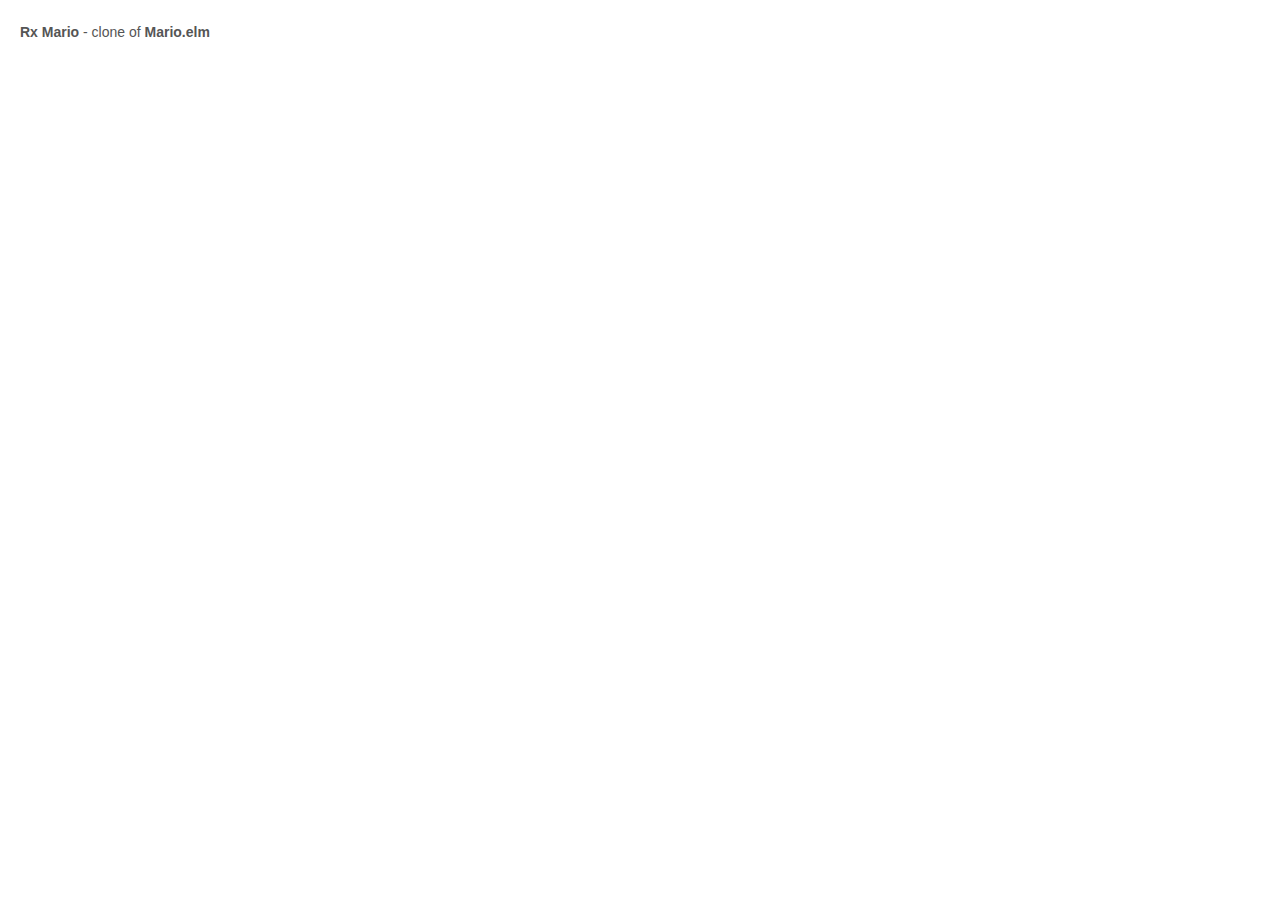
<file: index.html>
<!doctype html>
<html>
<head>
  <link rel="stylesheet" href="base.css" media="screen" charset="utf-8">
</head>
<body>
  <nav>
    <ul>
      <li><a href="rx/mario.html">Rx Mario</a> - clone of <a href="http://elm-lang.org/edit/examples/Intermediate/Mario.elm">Mario.elm</a></li>
    </ul>
  <nav>
</body>
</html>
</file>
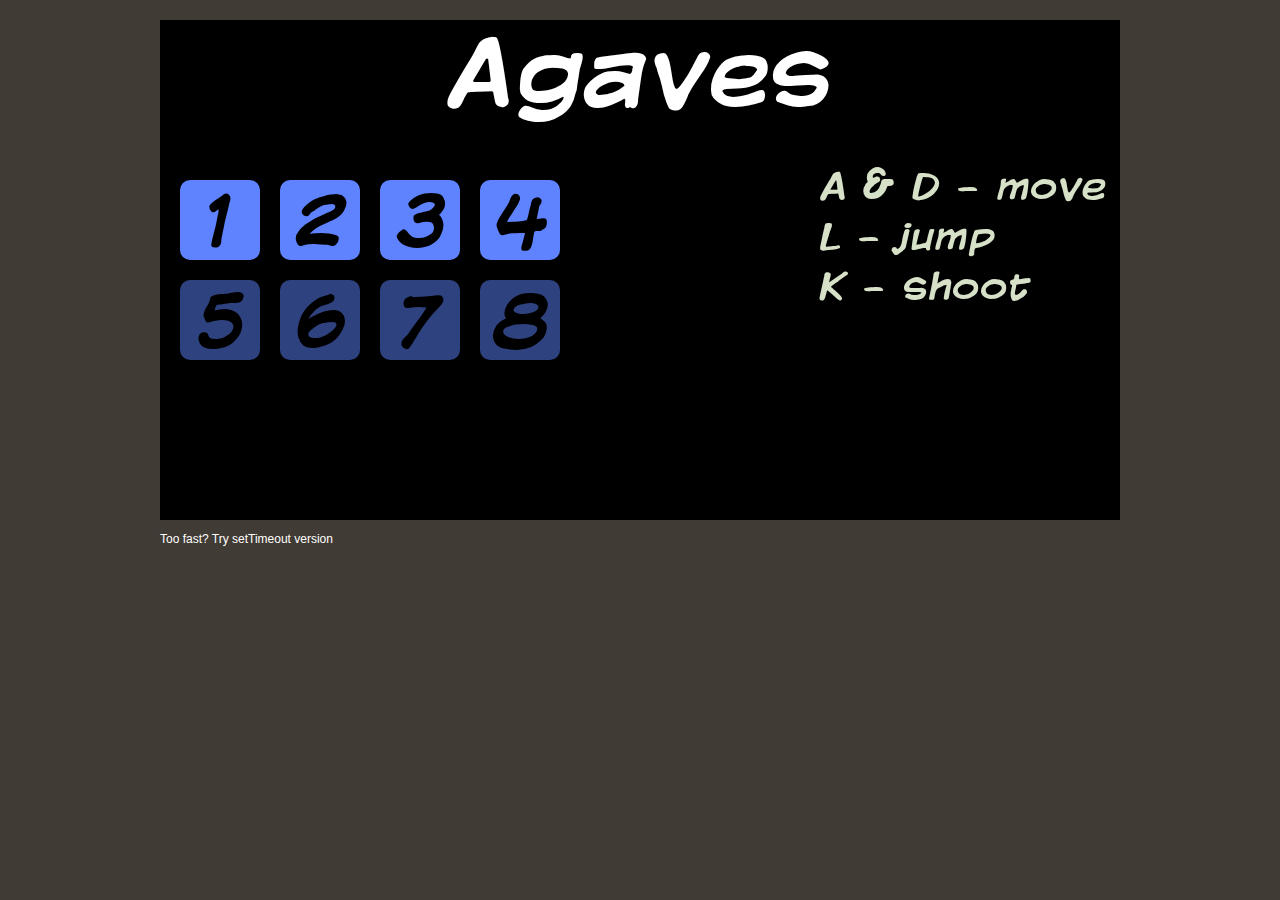
<file: agaves/index.html>
<!DOCTYPE html>
<html lang="en">
	<head>
		<meta charset="utf-8">
		<title>Agaves</title>
		<link rel="stylesheet" media="screen" href="bin/assets/styles.css" />
		<script type="text/javascript" src="https://ajax.googleapis.com/ajax/libs/jquery/1.7.1/jquery.min.js"></script>
		<script type="text/javascript" src="bin/lib/Box2D.js"></script>
		<script type="text/javascript" src="bin/lib/Class.js"></script>
		<script type="text/javascript" src="bin/agaves_v1.js"></script>
	</head>
	<body>
		<div id="wrapper">
			<div id="gameWrapper">
				<div id="interfaceWrapper">
					<div class="interface" id="mainMenu">
						<div id="logo">Agaves</div>
						<div id="levels">
							<div class="buttonLoadLevel" id="level_1">1</div>
							<div class="buttonLoadLevel" id="level_2">2</div>
							<div class="buttonLoadLevel" id="level_3">3</div>
							<div class="buttonLoadLevel" id="level_4">4</div>
							<div class="clear"></div>
							<div class="buttonLoadLevel locked" id="level_5">5</div>
							<div class="buttonLoadLevel locked" id="level_6">6</div>
							<div class="buttonLoadLevel locked" id="level_7">7</div>
							<div class="buttonLoadLevel locked" id="level_8">8</div>
						</div>
						<div id="help">A &amp; D - move<br />L - jump<br />K - shoot</div>
					</div>
					<div class="interface back center" id="playerDead">
						<div class="center">
							<div class="message">Be careful next time!</div>
							<div class="gameButton" id="buttonPlayerDeadPlay">Restart</div>
						</div>
					</div>
					<div class="interface back center" id="escapeMenu">
						<div class="message">Menu</div>
						<div class="gameButton" id="buttonExit">Exit</div>
						<div class="gameButton" id="buttonResume">Resume</div>
						<div class="gameButton" id="buttonRestart">Restart level</div>
					</div>
					<div class="interface back center" id="gamePaused">
						<div class="message">Paused</div>
						<div class="gameButton" id="buttonPauseResume">Resume game</div>
					</div>
					<div class="interface center" id="loadingLevel">
						<div class="message">Loading level...</div>
					</div>
					<div class="interface center" id="levelIntro">
						<div class="message">Level title</div>
						<p>Lorem ipsum dolor sit amet, consectetur adipisicing elit, sed do eiusmod tempor incididunt ut labore et dolore magna aliqua.</p>
						<div class="clear"></div>
						<div class="gameButton" id="buttonStartLevel">Play</div>
					</div>
					<div class="interface back center" id="nextLevel">
						<div class="message">Congratulations!</div>
						<div class="gameButton" id="buttonNextLevel">Next Level</div>
					</div>
					<div class="interface back center" id="theEnd">
						<div class="message">The end!</div>
						<div class="gameButton" id="buttonTheEnd">Main menu</div>
					</div>
				</div>
				<div id="containerWrapper">
					<div id="container"></div>
				</div>
			</div>
			<div class="clear"></div>
			<div id="gameInfo"><a href="rafix.html">Too fast? Try setTimeout version</a></div>
			<!-- <audio id="tune" src="agaves/assets/sound/tune.mp3" autoplay="true" loop="loop"></audio> -->
			<!-- <audio id="shoot" preload="auto" src="agaves/assets/sound/shot.mp3"></audio> -->
			<script type="text/javascript">
				// var shoot;
				$(function() {
					// shoot = $('#shoot')[0];
					// $('#tune')[0].volume = 0.5;
					var container = $('#container')[0];
					Agaves.start("bin/", container);
				});
				var _gaq = _gaq || [];
				_gaq.push(['_setAccount', 'UA-4134625-6']);
				_gaq.push(['_trackPageview']);
				(function() {
					var ga = document.createElement('script'); ga.type = 'text/javascript'; ga.async = true;
					ga.src = ('https:' == document.location.protocol ? 'https://ssl' : 'http://www') + '.google-analytics.com/ga.js';
					var s = document.getElementsByTagName('script')[0]; s.parentNode.insertBefore(ga, s);
				})();
			</script>
		</div><!-- end of #wrapper -->
	</body>
</html>
</file>
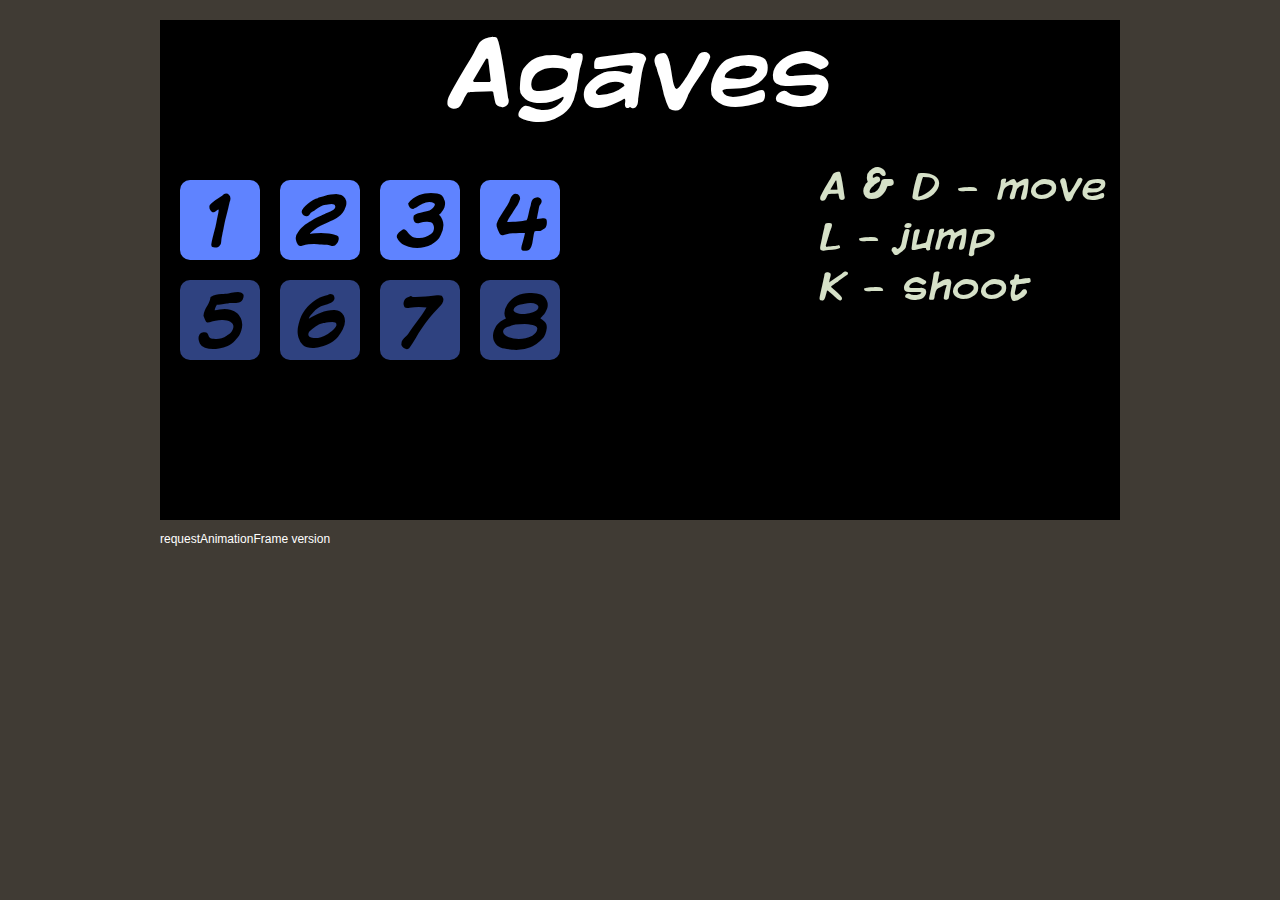
<file: agaves/rafix.html>
<!DOCTYPE html>
<html lang="en">
	<head>
		<meta charset="utf-8">
		<title>Agaves</title>
		<link rel="stylesheet" media="screen" href="bin/assets/styles.css" />
		<script type="text/javascript" src="https://ajax.googleapis.com/ajax/libs/jquery/1.7.1/jquery.min.js"></script>
		<script type="text/javascript" src="bin/lib/Box2D.js"></script>
		<script type="text/javascript" src="bin/lib/Class.js"></script>
		<script type="text/javascript" src="bin/agaves_v2.js"></script>
	</head>
	<body>
		<div id="wrapper">
			<div id="gameWrapper">
				<div id="interfaceWrapper">
					<div class="interface" id="mainMenu">
						<div id="logo">Agaves</div>
						<div id="levels">
							<div class="buttonLoadLevel" id="level_1">1</div>
							<div class="buttonLoadLevel" id="level_2">2</div>
							<div class="buttonLoadLevel" id="level_3">3</div>
							<div class="buttonLoadLevel" id="level_4">4</div>
							<div class="clear"></div>
							<div class="buttonLoadLevel locked" id="level_5">5</div>
							<div class="buttonLoadLevel locked" id="level_6">6</div>
							<div class="buttonLoadLevel locked" id="level_7">7</div>
							<div class="buttonLoadLevel locked" id="level_8">8</div>
						</div>
						<div id="help">A &amp; D - move<br />L - jump<br />K - shoot</div>
					</div>
					<div class="interface back center" id="playerDead">
						<div class="center">
							<div class="message">Be careful next time!</div>
							<div class="gameButton" id="buttonPlayerDeadPlay">Restart</div>
						</div>
					</div>
					<div class="interface back center" id="escapeMenu">
						<div class="message">Menu</div>
						<div class="gameButton" id="buttonExit">Exit</div>
						<div class="gameButton" id="buttonResume">Resume</div>
						<div class="gameButton" id="buttonRestart">Restart level</div>
					</div>
					<div class="interface back center" id="gamePaused">
						<div class="message">Paused</div>
						<div class="gameButton" id="buttonPauseResume">Resume game</div>
					</div>
					<div class="interface center" id="loadingLevel">
						<div class="message">Loading level...</div>
					</div>
					<div class="interface center" id="levelIntro">
						<div class="message">Level title</div>
						<p>Lorem ipsum dolor sit amet, consectetur adipisicing elit, sed do eiusmod tempor incididunt ut labore et dolore magna aliqua.</p>
						<div class="clear"></div>
						<div class="gameButton" id="buttonStartLevel">Play</div>
					</div>
					<div class="interface back center" id="nextLevel">
						<div class="message">Congratulations!</div>
						<div class="gameButton" id="buttonNextLevel">Next Level</div>
					</div>
					<div class="interface back center" id="theEnd">
						<div class="message">The end!</div>
						<div class="gameButton" id="buttonTheEnd">Main menu</div>
					</div>
				</div>
				<div id="containerWrapper">
					<div id="container"></div>
				</div>
			</div>
			<div class="clear"></div>
			<div id="gameInfo"><a href="index.html">requestAnimationFrame version</a></div>
			<!-- <audio id="tune" src="agaves/assets/sound/tune.mp3" autoplay="true" loop="loop"></audio> -->
			<!-- <audio id="shoot" preload="auto" src="agaves/assets/sound/shot.mp3"></audio> -->
			<script type="text/javascript">
				// var shoot;
				$(function() {
					// shoot = $('#shoot')[0];
					// $('#tune')[0].volume = 0.5;
					var container = $('#container')[0];
					Agaves.start("bin/", container);
				});
				var _gaq = _gaq || [];
				_gaq.push(['_setAccount', 'UA-4134625-6']);
				_gaq.push(['_trackPageview']);
				(function() {
					var ga = document.createElement('script'); ga.type = 'text/javascript'; ga.async = true;
					ga.src = ('https:' == document.location.protocol ? 'https://ssl' : 'http://www') + '.google-analytics.com/ga.js';
					var s = document.getElementsByTagName('script')[0]; s.parentNode.insertBefore(ga, s);
				})();
			</script>
		</div><!-- end of #wrapper -->
	</body>
</html>
</file>
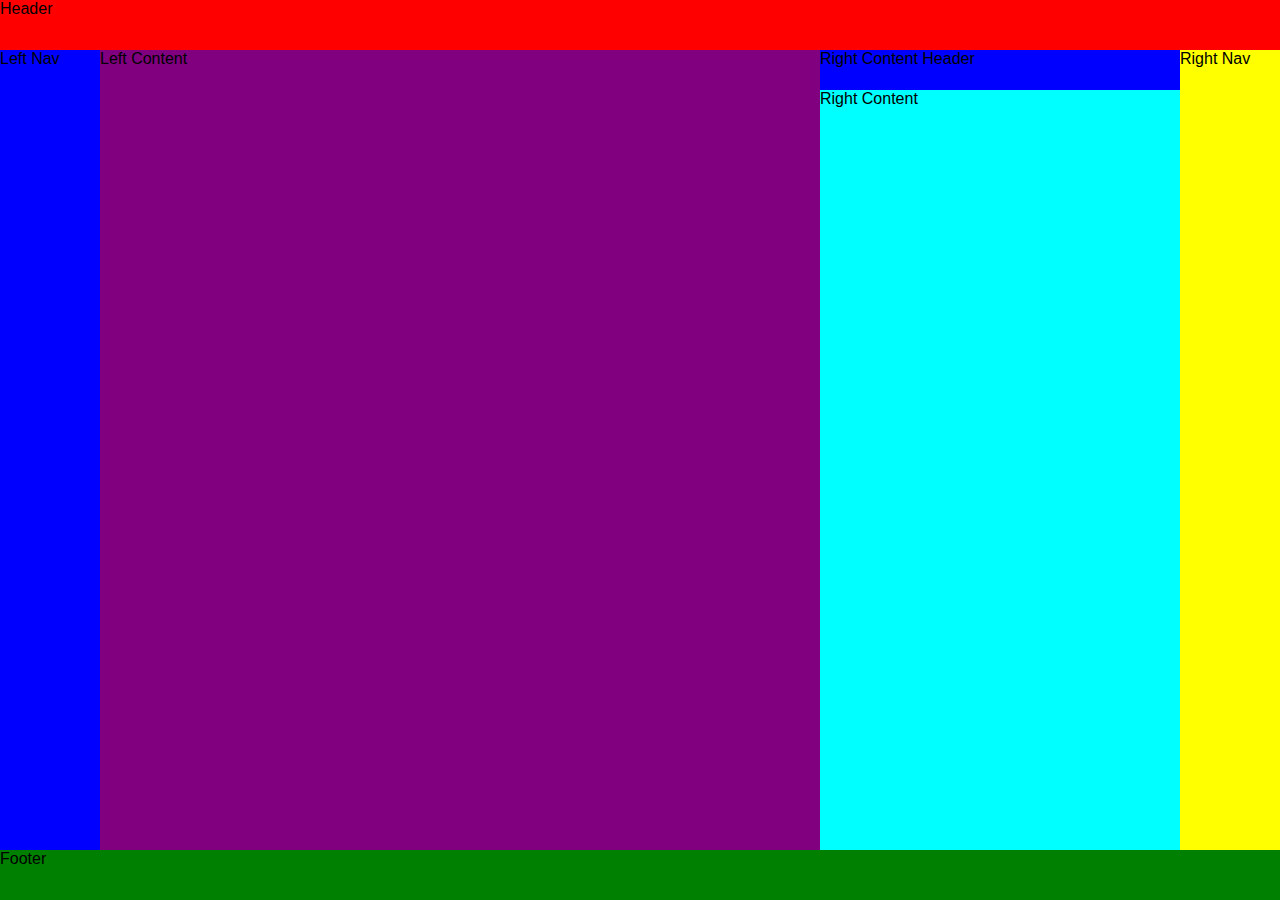
<file: elm/layout.html>
<!DOCTYPE HTML>
<html><head><meta charset="UTF-8"><title>Main</title><style>html,head,body { padding:0; margin:0; overflow:hidden; }
body { font-family: calibri, helvetica, arial, sans-serif; }</style><script type="text/javascript">var Elm = Elm || { Native: {} };Elm.Native.Array = {};
Elm.Native.Array.make = function(localRuntime) {

	localRuntime.Native = localRuntime.Native || {};
	localRuntime.Native.Array = localRuntime.Native.Array || {};
	if (localRuntime.Native.Array.values)
	{
		return localRuntime.Native.Array.values;
	}
	if ('values' in Elm.Native.Array)
	{
		return localRuntime.Native.Array.values = Elm.Native.Array.values;
	}

	var List = Elm.Native.List.make(localRuntime);

	// A RRB-Tree has two distinct data types.
	// Leaf -> "height"  is always 0
	//         "table"   is an array of elements
	// Node -> "height"  is always greater than 0
	//         "table"   is an array of child nodes
	//         "lengths" is an array of accumulated lengths of the child nodes

	// M is the maximal table size. 32 seems fast. E is the allowed increase
	// of search steps when concatting to find an index. Lower values will
	// decrease balancing, but will increase search steps.
	var M = 32;
	var E = 2;

	// An empty array.
	var empty = {
		ctor: '_Array',
		height: 0,
		table: []
	};


	function get(i, array)
	{
		if (i < 0 || i >= length(array))
		{
			throw new Error(
				'Index ' + i + ' is out of range. Check the length of ' +
				'your array first or use getMaybe or getWithDefault.');
		}
		return unsafeGet(i, array);
	}


	function unsafeGet(i, array)
	{
		for (var x = array.height; x > 0; x--)
		{
			var slot = i >> (x * 5);
			while (array.lengths[slot] <= i)
			{
				slot++;
			}
			if (slot > 0)
			{
				i -= array.lengths[slot - 1];
			}
			array = array.table[slot];
		}
		return array.table[i];
	}


	// Sets the value at the index i. Only the nodes leading to i will get
	// copied and updated.
	function set(i, item, array)
	{
		if (i < 0 || length(array) <= i)
		{
			return array;
		}
		return unsafeSet(i, item, array);
	}


	function unsafeSet(i, item, array)
	{
		array = nodeCopy(array);

		if (array.height === 0)
		{
			array.table[i] = item;
		}
		else
		{
			var slot = getSlot(i, array);
			if (slot > 0)
			{
				i -= array.lengths[slot - 1];
			}
			array.table[slot] = unsafeSet(i, item, array.table[slot]);
		}
		return array;
	}


	function initialize(len, f)
	{
		if (len <= 0)
		{
			return empty;
		}
		var h = Math.floor( Math.log(len) / Math.log(M) );
		return initialize_(f, h, 0, len);
	}

	function initialize_(f, h, from, to)
	{
		if (h === 0)
		{
			var table = new Array((to - from) % (M + 1));
			for (var i = 0; i < table.length; i++)
			{
			  table[i] = f(from + i);
			}
			return {
				ctor: '_Array',
				height: 0,
				table: table
			};
		}

		var step = Math.pow(M, h);
		var table = new Array(Math.ceil((to - from) / step));
		var lengths = new Array(table.length);
		for (var i = 0; i < table.length; i++)
		{
			table[i] = initialize_(f, h - 1, from + (i * step), Math.min(from + ((i + 1) * step), to));
			lengths[i] = length(table[i]) + (i > 0 ? lengths[i-1] : 0);
		}
		return {
			ctor: '_Array',
			height: h,
			table: table,
			lengths: lengths
		};
	}

	function fromList(list)
	{
		if (list === List.Nil)
		{
			return empty;
		}

		// Allocate M sized blocks (table) and write list elements to it.
		var table = new Array(M);
		var nodes = [];
		var i = 0;

		while (list.ctor !== '[]')
		{
			table[i] = list._0;
			list = list._1;
			i++;

			// table is full, so we can push a leaf containing it into the
			// next node.
			if (i === M)
			{
				var leaf = {
					ctor: '_Array',
					height: 0,
					table: table
				};
				fromListPush(leaf, nodes);
				table = new Array(M);
				i = 0;
			}
		}

		// Maybe there is something left on the table.
		if (i > 0)
		{
			var leaf = {
				ctor: '_Array',
				height: 0,
				table: table.splice(0, i)
			};
			fromListPush(leaf, nodes);
		}

		// Go through all of the nodes and eventually push them into higher nodes.
		for (var h = 0; h < nodes.length - 1; h++)
		{
			if (nodes[h].table.length > 0)
			{
				fromListPush(nodes[h], nodes);
			}
		}

		var head = nodes[nodes.length - 1];
		if (head.height > 0 && head.table.length === 1)
		{
			return head.table[0];
		}
		else
		{
			return head;
		}
	}

	// Push a node into a higher node as a child.
	function fromListPush(toPush, nodes)
	{
		var h = toPush.height;

		// Maybe the node on this height does not exist.
		if (nodes.length === h)
		{
			var node = {
				ctor: '_Array',
				height: h + 1,
				table: [],
				lengths: []
			};
			nodes.push(node);
		}

		nodes[h].table.push(toPush);
		var len = length(toPush);
		if (nodes[h].lengths.length > 0)
		{
			len += nodes[h].lengths[nodes[h].lengths.length - 1];
		}
		nodes[h].lengths.push(len);

		if (nodes[h].table.length === M)
		{
			fromListPush(nodes[h], nodes);
			nodes[h] = {
				ctor: '_Array',
				height: h + 1,
				table: [],
				lengths: []
			};
		}
	}

	// Pushes an item via push_ to the bottom right of a tree.
	function push(item, a)
	{
		var pushed = push_(item, a);
		if (pushed !== null)
		{
			return pushed;
		}

		var newTree = create(item, a.height);
		return siblise(a, newTree);
	}

	// Recursively tries to push an item to the bottom-right most
	// tree possible. If there is no space left for the item,
	// null will be returned.
	function push_(item, a)
	{
		// Handle resursion stop at leaf level.
		if (a.height === 0)
		{
			if (a.table.length < M)
			{
				var newA = {
					ctor: '_Array',
					height: 0,
					table: a.table.slice()
				};
				newA.table.push(item);
				return newA;
			}
			else
			{
			  return null;
			}
		}

		// Recursively push
		var pushed = push_(item, botRight(a));

		// There was space in the bottom right tree, so the slot will
		// be updated.
		if (pushed !== null)
		{
			var newA = nodeCopy(a);
			newA.table[newA.table.length - 1] = pushed;
			newA.lengths[newA.lengths.length - 1]++;
			return newA;
		}

		// When there was no space left, check if there is space left
		// for a new slot with a tree which contains only the item
		// at the bottom.
		if (a.table.length < M)
		{
			var newSlot = create(item, a.height - 1);
			var newA = nodeCopy(a);
			newA.table.push(newSlot);
			newA.lengths.push(newA.lengths[newA.lengths.length - 1] + length(newSlot));
			return newA;
		}
		else
		{
			return null;
		}
	}

	// Converts an array into a list of elements.
	function toList(a)
	{
		return toList_(List.Nil, a);
	}

	function toList_(list, a)
	{
		for (var i = a.table.length - 1; i >= 0; i--)
		{
			list =
				a.height === 0
					? List.Cons(a.table[i], list)
					: toList_(list, a.table[i]);
		}
		return list;
	}

	// Maps a function over the elements of an array.
	function map(f, a)
	{
		var newA = {
			ctor: '_Array',
			height: a.height,
			table: new Array(a.table.length)
		};
		if (a.height > 0)
		{
			newA.lengths = a.lengths;
		}
		for (var i = 0; i < a.table.length; i++)
		{
			newA.table[i] =
				a.height === 0
					? f(a.table[i])
					: map(f, a.table[i]);
		}
		return newA;
	}

	// Maps a function over the elements with their index as first argument.
	function indexedMap(f, a)
	{
		return indexedMap_(f, a, 0);
	}

	function indexedMap_(f, a, from)
	{
		var newA = {
			ctor: '_Array',
			height: a.height,
			table: new Array(a.table.length)
		};
		if (a.height > 0)
		{
			newA.lengths = a.lengths;
		}
		for (var i = 0; i < a.table.length; i++)
		{
			newA.table[i] =
				a.height === 0
					? A2(f, from + i, a.table[i])
					: indexedMap_(f, a.table[i], i == 0 ? from : from + a.lengths[i - 1]);
		}
		return newA;
	}

	function foldl(f, b, a)
	{
		if (a.height === 0)
		{
			for (var i = 0; i < a.table.length; i++)
			{
				b = A2(f, a.table[i], b);
			}
		}
		else
		{
			for (var i = 0; i < a.table.length; i++)
			{
				b = foldl(f, b, a.table[i]);
			}
		}
		return b;
	}

	function foldr(f, b, a)
	{
		if (a.height === 0)
		{
			for (var i = a.table.length; i--; )
			{
				b = A2(f, a.table[i], b);
			}
		}
		else
		{
			for (var i = a.table.length; i--; )
			{
				b = foldr(f, b, a.table[i]);
			}
		}
		return b;
	}

	// TODO: currently, it slices the right, then the left. This can be
	// optimized.
	function slice(from, to, a)
	{
		if (from < 0)
		{
			from += length(a);
		}
		if (to < 0)
		{
			to += length(a);
		}
		return sliceLeft(from, sliceRight(to, a));
	}

	function sliceRight(to, a)
	{
		if (to === length(a))
		{
			return a;
		}

		// Handle leaf level.
		if (a.height === 0)
		{
			var newA = { ctor:'_Array', height:0 };
			newA.table = a.table.slice(0, to);
			return newA;
		}

		// Slice the right recursively.
		var right = getSlot(to, a);
		var sliced = sliceRight(to - (right > 0 ? a.lengths[right - 1] : 0), a.table[right]);

		// Maybe the a node is not even needed, as sliced contains the whole slice.
		if (right === 0)
		{
			return sliced;
		}

		// Create new node.
		var newA = {
			ctor: '_Array',
			height: a.height,
			table: a.table.slice(0, right),
			lengths: a.lengths.slice(0, right)
		};
		if (sliced.table.length > 0)
		{
			newA.table[right] = sliced;
			newA.lengths[right] = length(sliced) + (right > 0 ? newA.lengths[right - 1] : 0);
		}
		return newA;
	}

	function sliceLeft(from, a)
	{
		if (from === 0)
		{
			return a;
		}

		// Handle leaf level.
		if (a.height === 0)
		{
			var newA = { ctor:'_Array', height:0 };
			newA.table = a.table.slice(from, a.table.length + 1);
			return newA;
		}

		// Slice the left recursively.
		var left = getSlot(from, a);
		var sliced = sliceLeft(from - (left > 0 ? a.lengths[left - 1] : 0), a.table[left]);

		// Maybe the a node is not even needed, as sliced contains the whole slice.
		if (left === a.table.length - 1)
		{
			return sliced;
		}

		// Create new node.
		var newA = {
			ctor: '_Array',
			height: a.height,
			table: a.table.slice(left, a.table.length + 1),
			lengths: new Array(a.table.length - left)
		};
		newA.table[0] = sliced;
		var len = 0;
		for (var i = 0; i < newA.table.length; i++)
		{
			len += length(newA.table[i]);
			newA.lengths[i] = len;
		}

		return newA;
	}

	// Appends two trees.
	function append(a,b)
	{
		if (a.table.length === 0)
		{
			return b;
		}
		if (b.table.length === 0)
		{
			return a;
		}

		var c = append_(a, b);

		// Check if both nodes can be crunshed together.
		if (c[0].table.length + c[1].table.length <= M)
		{
			if (c[0].table.length === 0)
			{
				return c[1];
			}
			if (c[1].table.length === 0)
			{
				return c[0];
			}

			// Adjust .table and .lengths
			c[0].table = c[0].table.concat(c[1].table);
			if (c[0].height > 0)
			{
				var len = length(c[0]);
				for (var i = 0; i < c[1].lengths.length; i++)
				{
					c[1].lengths[i] += len;
				}
				c[0].lengths = c[0].lengths.concat(c[1].lengths);
			}

			return c[0];
		}

		if (c[0].height > 0)
		{
			var toRemove = calcToRemove(a, b);
			if (toRemove > E)
			{
				c = shuffle(c[0], c[1], toRemove);
			}
		}

		return siblise(c[0], c[1]);
	}

	// Returns an array of two nodes; right and left. One node _may_ be empty.
	function append_(a, b)
	{
		if (a.height === 0 && b.height === 0)
		{
			return [a, b];
		}

		if (a.height !== 1 || b.height !== 1)
		{
			if (a.height === b.height)
			{
				a = nodeCopy(a);
				b = nodeCopy(b);
				var appended = append_(botRight(a), botLeft(b));

				insertRight(a, appended[1]);
				insertLeft(b, appended[0]);
			}
			else if (a.height > b.height)
			{
				a = nodeCopy(a);
				var appended = append_(botRight(a), b);

				insertRight(a, appended[0]);
				b = parentise(appended[1], appended[1].height + 1);
			}
			else
			{
				b = nodeCopy(b);
				var appended = append_(a, botLeft(b));

				var left = appended[0].table.length === 0 ? 0 : 1;
				var right = left === 0 ? 1 : 0;
				insertLeft(b, appended[left]);
				a = parentise(appended[right], appended[right].height + 1);
			}
		}

		// Check if balancing is needed and return based on that.
		if (a.table.length === 0 || b.table.length === 0)
		{
			return [a, b];
		}

		var toRemove = calcToRemove(a, b);
		if (toRemove <= E)
		{
			return [a, b];
		}
		return shuffle(a, b, toRemove);
	}

	// Helperfunctions for append_. Replaces a child node at the side of the parent.
	function insertRight(parent, node)
	{
		var index = parent.table.length - 1;
		parent.table[index] = node;
		parent.lengths[index] = length(node);
		parent.lengths[index] += index > 0 ? parent.lengths[index - 1] : 0;
	}

	function insertLeft(parent, node)
	{
		if (node.table.length > 0)
		{
			parent.table[0] = node;
			parent.lengths[0] = length(node);

			var len = length(parent.table[0]);
			for (var i = 1; i < parent.lengths.length; i++)
			{
				len += length(parent.table[i]);
				parent.lengths[i] = len;
			}
		}
		else
		{
			parent.table.shift();
			for (var i = 1; i < parent.lengths.length; i++)
			{
				parent.lengths[i] = parent.lengths[i] - parent.lengths[0];
			}
			parent.lengths.shift();
		}
	}

	// Returns the extra search steps for E. Refer to the paper.
	function calcToRemove(a, b)
	{
		var subLengths = 0;
		for (var i = 0; i < a.table.length; i++)
		{
			subLengths += a.table[i].table.length;
		}
		for (var i = 0; i < b.table.length; i++)
		{
			subLengths += b.table[i].table.length;
		}

		var toRemove = a.table.length + b.table.length;
		return toRemove - (Math.floor((subLengths - 1) / M) + 1);
	}

	// get2, set2 and saveSlot are helpers for accessing elements over two arrays.
	function get2(a, b, index)
	{
		return index < a.length
			? a[index]
			: b[index - a.length];
	}

	function set2(a, b, index, value)
	{
		if (index < a.length)
		{
			a[index] = value;
		}
		else
		{
			b[index - a.length] = value;
		}
	}

	function saveSlot(a, b, index, slot)
	{
		set2(a.table, b.table, index, slot);

		var l = (index === 0 || index === a.lengths.length)
			? 0
			: get2(a.lengths, a.lengths, index - 1);

		set2(a.lengths, b.lengths, index, l + length(slot));
	}

	// Creates a node or leaf with a given length at their arrays for perfomance.
	// Is only used by shuffle.
	function createNode(h, length)
	{
		if (length < 0)
		{
			length = 0;
		}
		var a = {
			ctor: '_Array',
			height: h,
			table: new Array(length)
		};
		if (h > 0)
		{
			a.lengths = new Array(length);
		}
		return a;
	}

	// Returns an array of two balanced nodes.
	function shuffle(a, b, toRemove)
	{
		var newA = createNode(a.height, Math.min(M, a.table.length + b.table.length - toRemove));
		var newB = createNode(a.height, newA.table.length - (a.table.length + b.table.length - toRemove));

		// Skip the slots with size M. More precise: copy the slot references
		// to the new node
		var read = 0;
		while (get2(a.table, b.table, read).table.length % M === 0)
		{
			set2(newA.table, newB.table, read, get2(a.table, b.table, read));
			set2(newA.lengths, newB.lengths, read, get2(a.lengths, b.lengths, read));
			read++;
		}

		// Pulling items from left to right, caching in a slot before writing
		// it into the new nodes.
		var write = read;
		var slot = new createNode(a.height - 1, 0);
		var from = 0;

		// If the current slot is still containing data, then there will be at
		// least one more write, so we do not break this loop yet.
		while (read - write - (slot.table.length > 0 ? 1 : 0) < toRemove)
		{
			// Find out the max possible items for copying.
			var source = get2(a.table, b.table, read);
			var to = Math.min(M - slot.table.length, source.table.length);

			// Copy and adjust size table.
			slot.table = slot.table.concat(source.table.slice(from, to));
			if (slot.height > 0)
			{
				var len = slot.lengths.length;
				for (var i = len; i < len + to - from; i++)
				{
					slot.lengths[i] = length(slot.table[i]);
					slot.lengths[i] += (i > 0 ? slot.lengths[i - 1] : 0);
				}
			}

			from += to;

			// Only proceed to next slots[i] if the current one was
			// fully copied.
			if (source.table.length <= to)
			{
				read++; from = 0;
			}

			// Only create a new slot if the current one is filled up.
			if (slot.table.length === M)
			{
				saveSlot(newA, newB, write, slot);
				slot = createNode(a.height - 1, 0);
				write++;
			}
		}

		// Cleanup after the loop. Copy the last slot into the new nodes.
		if (slot.table.length > 0)
		{
			saveSlot(newA, newB, write, slot);
			write++;
		}

		// Shift the untouched slots to the left
		while (read < a.table.length + b.table.length )
		{
			saveSlot(newA, newB, write, get2(a.table, b.table, read));
			read++;
			write++;
		}

		return [newA, newB];
	}

	// Navigation functions
	function botRight(a)
	{
		return a.table[a.table.length - 1];
	}
	function botLeft(a)
	{
		return a.table[0];
	}

	// Copies a node for updating. Note that you should not use this if
	// only updating only one of "table" or "lengths" for performance reasons.
	function nodeCopy(a)
	{
		var newA = {
			ctor: '_Array',
			height: a.height,
			table: a.table.slice()
		};
		if (a.height > 0)
		{
			newA.lengths = a.lengths.slice();
		}
		return newA;
	}

	// Returns how many items are in the tree.
	function length(array)
	{
		if (array.height === 0)
		{
			return array.table.length;
		}
		else
		{
			return array.lengths[array.lengths.length - 1];
		}
	}

	// Calculates in which slot of "table" the item probably is, then
	// find the exact slot via forward searching in  "lengths". Returns the index.
	function getSlot(i, a)
	{
		var slot = i >> (5 * a.height);
		while (a.lengths[slot] <= i)
		{
			slot++;
		}
		return slot;
	}

	// Recursively creates a tree with a given height containing
	// only the given item.
	function create(item, h)
	{
		if (h === 0)
		{
			return {
				ctor: '_Array',
				height: 0,
				table: [item]
			};
		}
		return {
			ctor: '_Array',
			height: h,
			table: [create(item, h - 1)],
			lengths: [1]
		};
	}

	// Recursively creates a tree that contains the given tree.
	function parentise(tree, h)
	{
		if (h === tree.height)
		{
			return tree;
		}

		return {
			ctor: '_Array',
			height: h,
			table: [parentise(tree, h - 1)],
			lengths: [length(tree)]
		};
	}

	// Emphasizes blood brotherhood beneath two trees.
	function siblise(a, b)
	{
		return {
			ctor: '_Array',
			height: a.height + 1,
			table: [a, b],
			lengths: [length(a), length(a) + length(b)]
		};
	}

	function toJSArray(a)
	{
		var jsArray = new Array(length(a));
		toJSArray_(jsArray, 0, a);
		return jsArray;
	}

	function toJSArray_(jsArray, i, a)
	{
		for (var t = 0; t < a.table.length; t++)
		{
			if (a.height === 0)
			{
				jsArray[i + t] = a.table[t];
			}
			else
			{
				var inc = t === 0 ? 0 : a.lengths[t - 1];
				toJSArray_(jsArray, i + inc, a.table[t]);
			}
		}
	}

	function fromJSArray(jsArray)
	{
		if (jsArray.length === 0)
		{
			return empty;
		}
		var h = Math.floor(Math.log(jsArray.length) / Math.log(M));
		return fromJSArray_(jsArray, h, 0, jsArray.length);
	}

	function fromJSArray_(jsArray, h, from, to)
	{
		if (h === 0)
		{
			return {
				ctor: '_Array',
				height: 0,
				table: jsArray.slice(from, to)
			};
		}

		var step = Math.pow(M, h);
		var table = new Array(Math.ceil((to - from) / step));
		var lengths = new Array(table.length);
		for (var i = 0; i < table.length; i++)
		{
			table[i] = fromJSArray_(jsArray, h - 1, from + (i * step), Math.min(from + ((i + 1) * step), to));
			lengths[i] = length(table[i]) + (i > 0 ? lengths[i - 1] : 0);
		}
		return {
			ctor: '_Array',
			height: h,
			table: table,
			lengths: lengths
		};
	}

	Elm.Native.Array.values = {
		empty: empty,
		fromList: fromList,
		toList: toList,
		initialize: F2(initialize),
		append: F2(append),
		push: F2(push),
		slice: F3(slice),
		get: F2(get),
		set: F3(set),
		map: F2(map),
		indexedMap: F2(indexedMap),
		foldl: F3(foldl),
		foldr: F3(foldr),
		length: length,

		toJSArray: toJSArray,
		fromJSArray: fromJSArray
	};

	return localRuntime.Native.Array.values = Elm.Native.Array.values;
};
Elm.Native.Basics = {};
Elm.Native.Basics.make = function(localRuntime) {
	localRuntime.Native = localRuntime.Native || {};
	localRuntime.Native.Basics = localRuntime.Native.Basics || {};
	if (localRuntime.Native.Basics.values)
	{
		return localRuntime.Native.Basics.values;
	}

	var Utils = Elm.Native.Utils.make(localRuntime);

	function div(a, b)
	{
		return (a / b) | 0;
	}
	function rem(a, b)
	{
		return a % b;
	}
	function mod(a, b)
	{
		if (b === 0)
		{
			throw new Error('Cannot perform mod 0. Division by zero error.');
		}
		var r = a % b;
		var m = a === 0 ? 0 : (b > 0 ? (a >= 0 ? r : r + b) : -mod(-a, -b));

		return m === b ? 0 : m;
	}
	function logBase(base, n)
	{
		return Math.log(n) / Math.log(base);
	}
	function negate(n)
	{
		return -n;
	}
	function abs(n)
	{
		return n < 0 ? -n : n;
	}

	function min(a, b)
	{
		return Utils.cmp(a, b) < 0 ? a : b;
	}
	function max(a, b)
	{
		return Utils.cmp(a, b) > 0 ? a : b;
	}
	function clamp(lo, hi, n)
	{
		return Utils.cmp(n, lo) < 0 ? lo : Utils.cmp(n, hi) > 0 ? hi : n;
	}

	function xor(a, b)
	{
		return a !== b;
	}
	function not(b)
	{
		return !b;
	}
	function isInfinite(n)
	{
		return n === Infinity || n === -Infinity;
	}

	function truncate(n)
	{
		return n | 0;
	}

	function degrees(d)
	{
		return d * Math.PI / 180;
	}
	function turns(t)
	{
		return 2 * Math.PI * t;
	}
	function fromPolar(point)
	{
		var r = point._0;
		var t = point._1;
		return Utils.Tuple2(r * Math.cos(t), r * Math.sin(t));
	}
	function toPolar(point)
	{
		var x = point._0;
		var y = point._1;
		return Utils.Tuple2(Math.sqrt(x * x + y * y), Math.atan2(y, x));
	}

	return localRuntime.Native.Basics.values = {
		div: F2(div),
		rem: F2(rem),
		mod: F2(mod),

		pi: Math.PI,
		e: Math.E,
		cos: Math.cos,
		sin: Math.sin,
		tan: Math.tan,
		acos: Math.acos,
		asin: Math.asin,
		atan: Math.atan,
		atan2: F2(Math.atan2),

		degrees: degrees,
		turns: turns,
		fromPolar: fromPolar,
		toPolar: toPolar,

		sqrt: Math.sqrt,
		logBase: F2(logBase),
		negate: negate,
		abs: abs,
		min: F2(min),
		max: F2(max),
		clamp: F3(clamp),
		compare: Utils.compare,

		xor: F2(xor),
		not: not,

		truncate: truncate,
		ceiling: Math.ceil,
		floor: Math.floor,
		round: Math.round,
		toFloat: function(x) { return x; },
		isNaN: isNaN,
		isInfinite: isInfinite
	};
};
Elm.Native.Port = {};

Elm.Native.Port.make = function(localRuntime) {
	localRuntime.Native = localRuntime.Native || {};
	localRuntime.Native.Port = localRuntime.Native.Port || {};
	if (localRuntime.Native.Port.values)
	{
		return localRuntime.Native.Port.values;
	}

	var NS;

	// INBOUND

	function inbound(name, type, converter)
	{
		if (!localRuntime.argsTracker[name])
		{
			throw new Error(
				'Port Error:\n' +
				'No argument was given for the port named \'' + name + '\' with type:\n\n' +
				'    ' + type.split('\n').join('\n        ') + '\n\n' +
				'You need to provide an initial value!\n\n' +
				'Find out more about ports here <http://elm-lang.org/learn/Ports.elm>'
			);
		}
		var arg = localRuntime.argsTracker[name];
		arg.used = true;

		return jsToElm(name, type, converter, arg.value);
	}


	function inboundSignal(name, type, converter)
	{
		var initialValue = inbound(name, type, converter);

		if (!NS)
		{
			NS = Elm.Native.Signal.make(localRuntime);
		}
		var signal = NS.input('inbound-port-' + name, initialValue);

		function send(jsValue)
		{
			var elmValue = jsToElm(name, type, converter, jsValue);
			setTimeout(function() {
				localRuntime.notify(signal.id, elmValue);
			}, 0);
		}

		localRuntime.ports[name] = { send: send };

		return signal;
	}


	function jsToElm(name, type, converter, value)
	{
		try
		{
			return converter(value);
		}
		catch(e)
		{
			throw new Error(
				'Port Error:\n' +
				'Regarding the port named \'' + name + '\' with type:\n\n' +
				'    ' + type.split('\n').join('\n        ') + '\n\n' +
				'You just sent the value:\n\n' +
				'    ' + JSON.stringify(value) + '\n\n' +
				'but it cannot be converted to the necessary type.\n' +
				e.message
			);
		}
	}


	// OUTBOUND

	function outbound(name, converter, elmValue)
	{
		localRuntime.ports[name] = converter(elmValue);
	}


	function outboundSignal(name, converter, signal)
	{
		var subscribers = [];

		function subscribe(handler)
		{
			subscribers.push(handler);
		}
		function unsubscribe(handler)
		{
			subscribers.pop(subscribers.indexOf(handler));
		}

		function notify(elmValue)
		{
			var jsValue = converter(elmValue);
			var len = subscribers.length;
			for (var i = 0; i < len; ++i)
			{
				subscribers[i](jsValue);
			}
		}

		if (!NS)
		{
			NS = Elm.Native.Signal.make(localRuntime);
		}
		NS.output('outbound-port-' + name, notify, signal);

		localRuntime.ports[name] = {
			subscribe: subscribe,
			unsubscribe: unsubscribe
		};

		return signal;
	}


	return localRuntime.Native.Port.values = {
		inbound: inbound,
		outbound: outbound,
		inboundSignal: inboundSignal,
		outboundSignal: outboundSignal
	};
};
if (!Elm.fullscreen) {
	(function() {
		'use strict';

		var Display = {
			FULLSCREEN: 0,
			COMPONENT: 1,
			NONE: 2
		};

		Elm.fullscreen = function(module, args)
		{
			var container = document.createElement('div');
			document.body.appendChild(container);
			return init(Display.FULLSCREEN, container, module, args || {});
		};

		Elm.embed = function(module, container, args)
		{
			var tag = container.tagName;
			if (tag !== 'DIV')
			{
				throw new Error('Elm.node must be given a DIV, not a ' + tag + '.');
			}
			return init(Display.COMPONENT, container, module, args || {});
		};

		Elm.worker = function(module, args)
		{
			return init(Display.NONE, {}, module, args || {});
		};

		function init(display, container, module, args, moduleToReplace)
		{
			// defining state needed for an instance of the Elm RTS
			var inputs = [];

			/* OFFSET
			 * Elm's time traveling debugger lets you pause time. This means
			 * "now" may be shifted a bit into the past. By wrapping Date.now()
			 * we can manage this.
			 */
			var timer = {
				programStart: Date.now(),
				now: function()
				{
					return Date.now();
				}
			};

			var updateInProgress = false;
			function notify(id, v)
			{
				if (updateInProgress)
				{
					throw new Error(
						'The notify function has been called synchronously!\n' +
						'This can lead to frames being dropped.\n' +
						'Definitely report this to <https://github.com/elm-lang/Elm/issues>\n');
				}
				updateInProgress = true;
				var timestep = timer.now();
				for (var i = inputs.length; i--; )
				{
					inputs[i].notify(timestep, id, v);
				}
				updateInProgress = false;
			}
			function setTimeout(func, delay)
			{
				return window.setTimeout(func, delay);
			}

			var listeners = [];
			function addListener(relevantInputs, domNode, eventName, func)
			{
				domNode.addEventListener(eventName, func);
				var listener = {
					relevantInputs: relevantInputs,
					domNode: domNode,
					eventName: eventName,
					func: func
				};
				listeners.push(listener);
			}

			var argsTracker = {};
			for (var name in args)
			{
				argsTracker[name] = {
					value: args[name],
					used: false
				};
			}

			// create the actual RTS. Any impure modules will attach themselves to this
			// object. This permits many Elm programs to be embedded per document.
			var elm = {
				notify: notify,
				setTimeout: setTimeout,
				node: container,
				addListener: addListener,
				inputs: inputs,
				timer: timer,
				argsTracker: argsTracker,
				ports: {},

				isFullscreen: function() { return display === Display.FULLSCREEN; },
				isEmbed: function() { return display === Display.COMPONENT; },
				isWorker: function() { return display === Display.NONE; }
			};

			function swap(newModule)
			{
				removeListeners(listeners);
				var div = document.createElement('div');
				var newElm = init(display, div, newModule, args, elm);
				inputs = [];

				return newElm;
			}

			function dispose()
			{
				removeListeners(listeners);
				inputs = [];
			}

			var Module = {};
			try
			{
				Module = module.make(elm);
				checkInputs(elm);
			}
			catch (error)
			{
				if (typeof container.appendChild === "function")
				{
					container.appendChild(errorNode(error.message));
				}
				else
				{
					console.error(error.message);
				}
				throw error;
			}

			if (display !== Display.NONE)
			{
				var graphicsNode = initGraphics(elm, Module);
			}

			var rootNode = { kids: inputs };
			trimDeadNodes(rootNode);
			inputs = rootNode.kids;
			filterListeners(inputs, listeners);

			addReceivers(elm.ports);

			if (typeof moduleToReplace !== 'undefined')
			{
				hotSwap(moduleToReplace, elm);

				// rerender scene if graphics are enabled.
				if (typeof graphicsNode !== 'undefined')
				{
					graphicsNode.notify(0, true, 0);
				}
			}

			return {
				swap: swap,
				ports: elm.ports,
				dispose: dispose
			};
		}

		function checkInputs(elm)
		{
			var argsTracker = elm.argsTracker;
			for (var name in argsTracker)
			{
				if (!argsTracker[name].used)
				{
					throw new Error(
						"Port Error:\nYou provided an argument named '" + name +
						"' but there is no corresponding port!\n\n" +
						"Maybe add a port '" + name + "' to your Elm module?\n" +
						"Maybe remove the '" + name + "' argument from your initialization code in JS?"
					);
				}
			}
		}

		function errorNode(message)
		{
			var code = document.createElement('code');

			var lines = message.split('\n');
			code.appendChild(document.createTextNode(lines[0]));
			code.appendChild(document.createElement('br'));
			code.appendChild(document.createElement('br'));
			for (var i = 1; i < lines.length; ++i)
			{
				code.appendChild(document.createTextNode('\u00A0 \u00A0 ' + lines[i].replace(/  /g, '\u00A0 ')));
				code.appendChild(document.createElement('br'));
			}
			code.appendChild(document.createElement('br'));
			code.appendChild(document.createTextNode('Open the developer console for more details.'));
			return code;
		}


		//// FILTER SIGNALS ////

		// TODO: move this code into the signal module and create a function
		// Signal.initializeGraph that actually instantiates everything.

		function filterListeners(inputs, listeners)
		{
			loop:
			for (var i = listeners.length; i--; )
			{
				var listener = listeners[i];
				for (var j = inputs.length; j--; )
				{
					if (listener.relevantInputs.indexOf(inputs[j].id) >= 0)
					{
						continue loop;
					}
				}
				listener.domNode.removeEventListener(listener.eventName, listener.func);
			}
		}

		function removeListeners(listeners)
		{
			for (var i = listeners.length; i--; )
			{
				var listener = listeners[i];
				listener.domNode.removeEventListener(listener.eventName, listener.func);
			}
		}

		// add receivers for built-in ports if they are defined
		function addReceivers(ports)
		{
			if ('title' in ports)
			{
				if (typeof ports.title === 'string')
				{
					document.title = ports.title;
				}
				else
				{
					ports.title.subscribe(function(v) { document.title = v; });
				}
			}
			if ('redirect' in ports)
			{
				ports.redirect.subscribe(function(v) {
					if (v.length > 0)
					{
						window.location = v;
					}
				});
			}
		}


		// returns a boolean representing whether the node is alive or not.
		function trimDeadNodes(node)
		{
			if (node.isOutput)
			{
				return true;
			}

			var liveKids = [];
			for (var i = node.kids.length; i--; )
			{
				var kid = node.kids[i];
				if (trimDeadNodes(kid))
				{
					liveKids.push(kid);
				}
			}
			node.kids = liveKids;

			return liveKids.length > 0;
		}


		////  RENDERING  ////

		function initGraphics(elm, Module)
		{
			if (!('main' in Module))
			{
				throw new Error("'main' is missing! What do I display?!");
			}

			var signalGraph = Module.main;

			// make sure the signal graph is actually a signal & extract the visual model
			if (!('notify' in signalGraph))
			{
				signalGraph = Elm.Signal.make(elm).constant(signalGraph);
			}
			var initialScene = signalGraph.value;

			// Figure out what the render functions should be
			var render;
			var update;
			if (initialScene.ctor === 'Element_elm_builtin')
			{
				var Element = Elm.Native.Graphics.Element.make(elm);
				render = Element.render;
				update = Element.updateAndReplace;
			}
			else
			{
				var VirtualDom = Elm.Native.VirtualDom.make(elm);
				render = VirtualDom.render;
				update = VirtualDom.updateAndReplace;
			}

			// Add the initialScene to the DOM
			var container = elm.node;
			var node = render(initialScene);
			while (container.firstChild)
			{
				container.removeChild(container.firstChild);
			}
			container.appendChild(node);

			var _requestAnimationFrame =
				typeof requestAnimationFrame !== 'undefined'
					? requestAnimationFrame
					: function(cb) { setTimeout(cb, 1000 / 60); }
					;

			// domUpdate is called whenever the main Signal changes.
			//
			// domUpdate and drawCallback implement a small state machine in order
			// to schedule only 1 draw per animation frame. This enforces that
			// once draw has been called, it will not be called again until the
			// next frame.
			//
			// drawCallback is scheduled whenever
			// 1. The state transitions from PENDING_REQUEST to EXTRA_REQUEST, or
			// 2. The state transitions from NO_REQUEST to PENDING_REQUEST
			//
			// Invariants:
			// 1. In the NO_REQUEST state, there is never a scheduled drawCallback.
			// 2. In the PENDING_REQUEST and EXTRA_REQUEST states, there is always exactly 1
			//    scheduled drawCallback.
			var NO_REQUEST = 0;
			var PENDING_REQUEST = 1;
			var EXTRA_REQUEST = 2;
			var state = NO_REQUEST;
			var savedScene = initialScene;
			var scheduledScene = initialScene;

			function domUpdate(newScene)
			{
				scheduledScene = newScene;

				switch (state)
				{
					case NO_REQUEST:
						_requestAnimationFrame(drawCallback);
						state = PENDING_REQUEST;
						return;
					case PENDING_REQUEST:
						state = PENDING_REQUEST;
						return;
					case EXTRA_REQUEST:
						state = PENDING_REQUEST;
						return;
				}
			}

			function drawCallback()
			{
				switch (state)
				{
					case NO_REQUEST:
						// This state should not be possible. How can there be no
						// request, yet somehow we are actively fulfilling a
						// request?
						throw new Error(
							'Unexpected draw callback.\n' +
							'Please report this to <https://github.com/elm-lang/core/issues>.'
						);

					case PENDING_REQUEST:
						// At this point, we do not *know* that another frame is
						// needed, but we make an extra request to rAF just in
						// case. It's possible to drop a frame if rAF is called
						// too late, so we just do it preemptively.
						_requestAnimationFrame(drawCallback);
						state = EXTRA_REQUEST;

						// There's also stuff we definitely need to draw.
						draw();
						return;

					case EXTRA_REQUEST:
						// Turns out the extra request was not needed, so we will
						// stop calling rAF. No reason to call it all the time if
						// no one needs it.
						state = NO_REQUEST;
						return;
				}
			}

			function draw()
			{
				update(elm.node.firstChild, savedScene, scheduledScene);
				if (elm.Native.Window)
				{
					elm.Native.Window.values.resizeIfNeeded();
				}
				savedScene = scheduledScene;
			}

			var renderer = Elm.Native.Signal.make(elm).output('main', domUpdate, signalGraph);

			// must check for resize after 'renderer' is created so
			// that changes show up.
			if (elm.Native.Window)
			{
				elm.Native.Window.values.resizeIfNeeded();
			}

			return renderer;
		}

		//// HOT SWAPPING ////

		// Returns boolean indicating if the swap was successful.
		// Requires that the two signal graphs have exactly the same
		// structure.
		function hotSwap(from, to)
		{
			function similar(nodeOld, nodeNew)
			{
				if (nodeOld.id !== nodeNew.id)
				{
					return false;
				}
				if (nodeOld.isOutput)
				{
					return nodeNew.isOutput;
				}
				return nodeOld.kids.length === nodeNew.kids.length;
			}
			function swap(nodeOld, nodeNew)
			{
				nodeNew.value = nodeOld.value;
				return true;
			}
			var canSwap = depthFirstTraversals(similar, from.inputs, to.inputs);
			if (canSwap)
			{
				depthFirstTraversals(swap, from.inputs, to.inputs);
			}
			from.node.parentNode.replaceChild(to.node, from.node);

			return canSwap;
		}

		// Returns false if the node operation f ever fails.
		function depthFirstTraversals(f, queueOld, queueNew)
		{
			if (queueOld.length !== queueNew.length)
			{
				return false;
			}
			queueOld = queueOld.slice(0);
			queueNew = queueNew.slice(0);

			var seen = [];
			while (queueOld.length > 0 && queueNew.length > 0)
			{
				var nodeOld = queueOld.pop();
				var nodeNew = queueNew.pop();
				if (seen.indexOf(nodeOld.id) < 0)
				{
					if (!f(nodeOld, nodeNew))
					{
						return false;
					}
					queueOld = queueOld.concat(nodeOld.kids || []);
					queueNew = queueNew.concat(nodeNew.kids || []);
					seen.push(nodeOld.id);
				}
			}
			return true;
		}
	}());

	function F2(fun)
	{
		function wrapper(a) { return function(b) { return fun(a,b); }; }
		wrapper.arity = 2;
		wrapper.func = fun;
		return wrapper;
	}

	function F3(fun)
	{
		function wrapper(a) {
			return function(b) { return function(c) { return fun(a, b, c); }; };
		}
		wrapper.arity = 3;
		wrapper.func = fun;
		return wrapper;
	}

	function F4(fun)
	{
		function wrapper(a) { return function(b) { return function(c) {
			return function(d) { return fun(a, b, c, d); }; }; };
		}
		wrapper.arity = 4;
		wrapper.func = fun;
		return wrapper;
	}

	function F5(fun)
	{
		function wrapper(a) { return function(b) { return function(c) {
			return function(d) { return function(e) { return fun(a, b, c, d, e); }; }; }; };
		}
		wrapper.arity = 5;
		wrapper.func = fun;
		return wrapper;
	}

	function F6(fun)
	{
		function wrapper(a) { return function(b) { return function(c) {
			return function(d) { return function(e) { return function(f) {
			return fun(a, b, c, d, e, f); }; }; }; }; };
		}
		wrapper.arity = 6;
		wrapper.func = fun;
		return wrapper;
	}

	function F7(fun)
	{
		function wrapper(a) { return function(b) { return function(c) {
			return function(d) { return function(e) { return function(f) {
			return function(g) { return fun(a, b, c, d, e, f, g); }; }; }; }; }; };
		}
		wrapper.arity = 7;
		wrapper.func = fun;
		return wrapper;
	}

	function F8(fun)
	{
		function wrapper(a) { return function(b) { return function(c) {
			return function(d) { return function(e) { return function(f) {
			return function(g) { return function(h) {
			return fun(a, b, c, d, e, f, g, h); }; }; }; }; }; }; };
		}
		wrapper.arity = 8;
		wrapper.func = fun;
		return wrapper;
	}

	function F9(fun)
	{
		function wrapper(a) { return function(b) { return function(c) {
			return function(d) { return function(e) { return function(f) {
			return function(g) { return function(h) { return function(i) {
			return fun(a, b, c, d, e, f, g, h, i); }; }; }; }; }; }; }; };
		}
		wrapper.arity = 9;
		wrapper.func = fun;
		return wrapper;
	}

	function A2(fun, a, b)
	{
		return fun.arity === 2
			? fun.func(a, b)
			: fun(a)(b);
	}
	function A3(fun, a, b, c)
	{
		return fun.arity === 3
			? fun.func(a, b, c)
			: fun(a)(b)(c);
	}
	function A4(fun, a, b, c, d)
	{
		return fun.arity === 4
			? fun.func(a, b, c, d)
			: fun(a)(b)(c)(d);
	}
	function A5(fun, a, b, c, d, e)
	{
		return fun.arity === 5
			? fun.func(a, b, c, d, e)
			: fun(a)(b)(c)(d)(e);
	}
	function A6(fun, a, b, c, d, e, f)
	{
		return fun.arity === 6
			? fun.func(a, b, c, d, e, f)
			: fun(a)(b)(c)(d)(e)(f);
	}
	function A7(fun, a, b, c, d, e, f, g)
	{
		return fun.arity === 7
			? fun.func(a, b, c, d, e, f, g)
			: fun(a)(b)(c)(d)(e)(f)(g);
	}
	function A8(fun, a, b, c, d, e, f, g, h)
	{
		return fun.arity === 8
			? fun.func(a, b, c, d, e, f, g, h)
			: fun(a)(b)(c)(d)(e)(f)(g)(h);
	}
	function A9(fun, a, b, c, d, e, f, g, h, i)
	{
		return fun.arity === 9
			? fun.func(a, b, c, d, e, f, g, h, i)
			: fun(a)(b)(c)(d)(e)(f)(g)(h)(i);
	}
}
Elm.Native = Elm.Native || {};
Elm.Native.Utils = {};
Elm.Native.Utils.make = function(localRuntime) {
	localRuntime.Native = localRuntime.Native || {};
	localRuntime.Native.Utils = localRuntime.Native.Utils || {};
	if (localRuntime.Native.Utils.values)
	{
		return localRuntime.Native.Utils.values;
	}


	// COMPARISONS

	function eq(l, r)
	{
		var stack = [{'x': l, 'y': r}];
		while (stack.length > 0)
		{
			var front = stack.pop();
			var x = front.x;
			var y = front.y;
			if (x === y)
			{
				continue;
			}
			if (typeof x === 'object')
			{
				var c = 0;
				for (var i in x)
				{
					++c;
					if (i in y)
					{
						if (i !== 'ctor')
						{
							stack.push({ 'x': x[i], 'y': y[i] });
						}
					}
					else
					{
						return false;
					}
				}
				if ('ctor' in x)
				{
					stack.push({'x': x.ctor, 'y': y.ctor});
				}
				if (c !== Object.keys(y).length)
				{
					return false;
				}
			}
			else if (typeof x === 'function')
			{
				throw new Error('Equality error: general function equality is ' +
								'undecidable, and therefore, unsupported');
			}
			else
			{
				return false;
			}
		}
		return true;
	}

	// code in Generate/JavaScript.hs depends on the particular
	// integer values assigned to LT, EQ, and GT
	var LT = -1, EQ = 0, GT = 1, ord = ['LT', 'EQ', 'GT'];

	function compare(x, y)
	{
		return {
			ctor: ord[cmp(x, y) + 1]
		};
	}

	function cmp(x, y) {
		var ord;
		if (typeof x !== 'object')
		{
			return x === y ? EQ : x < y ? LT : GT;
		}
		else if (x.isChar)
		{
			var a = x.toString();
			var b = y.toString();
			return a === b
				? EQ
				: a < b
					? LT
					: GT;
		}
		else if (x.ctor === '::' || x.ctor === '[]')
		{
			while (true)
			{
				if (x.ctor === '[]' && y.ctor === '[]')
				{
					return EQ;
				}
				if (x.ctor !== y.ctor)
				{
					return x.ctor === '[]' ? LT : GT;
				}
				ord = cmp(x._0, y._0);
				if (ord !== EQ)
				{
					return ord;
				}
				x = x._1;
				y = y._1;
			}
		}
		else if (x.ctor.slice(0, 6) === '_Tuple')
		{
			var n = x.ctor.slice(6) - 0;
			var err = 'cannot compare tuples with more than 6 elements.';
			if (n === 0) return EQ;
			if (n >= 1) { ord = cmp(x._0, y._0); if (ord !== EQ) return ord;
			if (n >= 2) { ord = cmp(x._1, y._1); if (ord !== EQ) return ord;
			if (n >= 3) { ord = cmp(x._2, y._2); if (ord !== EQ) return ord;
			if (n >= 4) { ord = cmp(x._3, y._3); if (ord !== EQ) return ord;
			if (n >= 5) { ord = cmp(x._4, y._4); if (ord !== EQ) return ord;
			if (n >= 6) { ord = cmp(x._5, y._5); if (ord !== EQ) return ord;
			if (n >= 7) throw new Error('Comparison error: ' + err); } } } } } }
			return EQ;
		}
		else
		{
			throw new Error('Comparison error: comparison is only defined on ints, ' +
							'floats, times, chars, strings, lists of comparable values, ' +
							'and tuples of comparable values.');
		}
	}


	// TUPLES

	var Tuple0 = {
		ctor: '_Tuple0'
	};

	function Tuple2(x, y)
	{
		return {
			ctor: '_Tuple2',
			_0: x,
			_1: y
		};
	}


	// LITERALS

	function chr(c)
	{
		var x = new String(c);
		x.isChar = true;
		return x;
	}

	function txt(str)
	{
		var t = new String(str);
		t.text = true;
		return t;
	}


	// GUID

	var count = 0;
	function guid(_)
	{
		return count++;
	}


	// RECORDS

	function update(oldRecord, updatedFields)
	{
		var newRecord = {};
		for (var key in oldRecord)
		{
			var value = (key in updatedFields) ? updatedFields[key] : oldRecord[key];
			newRecord[key] = value;
		}
		return newRecord;
	}


	// MOUSE COORDINATES

	function getXY(e)
	{
		var posx = 0;
		var posy = 0;
		if (e.pageX || e.pageY)
		{
			posx = e.pageX;
			posy = e.pageY;
		}
		else if (e.clientX || e.clientY)
		{
			posx = e.clientX + document.body.scrollLeft + document.documentElement.scrollLeft;
			posy = e.clientY + document.body.scrollTop + document.documentElement.scrollTop;
		}

		if (localRuntime.isEmbed())
		{
			var rect = localRuntime.node.getBoundingClientRect();
			var relx = rect.left + document.body.scrollLeft + document.documentElement.scrollLeft;
			var rely = rect.top + document.body.scrollTop + document.documentElement.scrollTop;
			// TODO: figure out if there is a way to avoid rounding here
			posx = posx - Math.round(relx) - localRuntime.node.clientLeft;
			posy = posy - Math.round(rely) - localRuntime.node.clientTop;
		}
		return Tuple2(posx, posy);
	}


	//// LIST STUFF ////

	var Nil = { ctor: '[]' };

	function Cons(hd, tl)
	{
		return {
			ctor: '::',
			_0: hd,
			_1: tl
		};
	}

	function list(arr)
	{
		var out = Nil;
		for (var i = arr.length; i--; )
		{
			out = Cons(arr[i], out);
		}
		return out;
	}

	function range(lo, hi)
	{
		var list = Nil;
		if (lo <= hi)
		{
			do
			{
				list = Cons(hi, list);
			}
			while (hi-- > lo);
		}
		return list;
	}

	function append(xs, ys)
	{
		// append Strings
		if (typeof xs === 'string')
		{
			return xs + ys;
		}

		// append Text
		if (xs.ctor.slice(0, 5) === 'Text:')
		{
			return {
				ctor: 'Text:Append',
				_0: xs,
				_1: ys
			};
		}


		// append Lists
		if (xs.ctor === '[]')
		{
			return ys;
		}
		var root = Cons(xs._0, Nil);
		var curr = root;
		xs = xs._1;
		while (xs.ctor !== '[]')
		{
			curr._1 = Cons(xs._0, Nil);
			xs = xs._1;
			curr = curr._1;
		}
		curr._1 = ys;
		return root;
	}


	// CRASHES

	function crash(moduleName, region)
	{
		return function(message) {
			throw new Error(
				'Ran into a `Debug.crash` in module `' + moduleName + '` ' + regionToString(region) + '\n'
				+ 'The message provided by the code author is:\n\n    '
				+ message
			);
		};
	}

	function crashCase(moduleName, region, value)
	{
		return function(message) {
			throw new Error(
				'Ran into a `Debug.crash` in module `' + moduleName + '`\n\n'
				+ 'This was caused by the `case` expression ' + regionToString(region) + '.\n'
				+ 'One of the branches ended with a crash and the following value got through:\n\n    ' + toString(value) + '\n\n'
				+ 'The message provided by the code author is:\n\n    '
				+ message
			);
		};
	}

	function regionToString(region)
	{
		if (region.start.line == region.end.line)
		{
			return 'on line ' + region.start.line;
		}
		return 'between lines ' + region.start.line + ' and ' + region.end.line;
	}


	// BAD PORTS

	function badPort(expected, received)
	{
		throw new Error(
			'Runtime error when sending values through a port.\n\n'
			+ 'Expecting ' + expected + ' but was given ' + formatValue(received)
		);
	}

	function formatValue(value)
	{
		// Explicity format undefined values as "undefined"
		// because JSON.stringify(undefined) unhelpfully returns ""
		return (value === undefined) ? "undefined" : JSON.stringify(value);
	}


	// TO STRING

	var _Array;
	var Dict;
	var List;

	var toString = function(v)
	{
		var type = typeof v;
		if (type === 'function')
		{
			var name = v.func ? v.func.name : v.name;
			return '<function' + (name === '' ? '' : ': ') + name + '>';
		}
		else if (type === 'boolean')
		{
			return v ? 'True' : 'False';
		}
		else if (type === 'number')
		{
			return v + '';
		}
		else if ((v instanceof String) && v.isChar)
		{
			return '\'' + addSlashes(v, true) + '\'';
		}
		else if (type === 'string')
		{
			return '"' + addSlashes(v, false) + '"';
		}
		else if (type === 'object' && 'ctor' in v)
		{
			if (v.ctor.substring(0, 6) === '_Tuple')
			{
				var output = [];
				for (var k in v)
				{
					if (k === 'ctor') continue;
					output.push(toString(v[k]));
				}
				return '(' + output.join(',') + ')';
			}
			else if (v.ctor === '_Array')
			{
				if (!_Array)
				{
					_Array = Elm.Array.make(localRuntime);
				}
				var list = _Array.toList(v);
				return 'Array.fromList ' + toString(list);
			}
			else if (v.ctor === '::')
			{
				var output = '[' + toString(v._0);
				v = v._1;
				while (v.ctor === '::')
				{
					output += ',' + toString(v._0);
					v = v._1;
				}
				return output + ']';
			}
			else if (v.ctor === '[]')
			{
				return '[]';
			}
			else if (v.ctor === 'RBNode_elm_builtin' || v.ctor === 'RBEmpty_elm_builtin' || v.ctor === 'Set_elm_builtin')
			{
				if (!Dict)
				{
					Dict = Elm.Dict.make(localRuntime);
				}
				var list;
				var name;
				if (v.ctor === 'Set_elm_builtin')
				{
					if (!List)
					{
						List = Elm.List.make(localRuntime);
					}
					name = 'Set';
					list = A2(List.map, function(x) {return x._0; }, Dict.toList(v._0));
				}
				else
				{
					name = 'Dict';
					list = Dict.toList(v);
				}
				return name + '.fromList ' + toString(list);
			}
			else if (v.ctor.slice(0, 5) === 'Text:')
			{
				return '<text>';
			}
			else if (v.ctor === 'Element_elm_builtin')
			{
				return '<element>'
			}
			else if (v.ctor === 'Form_elm_builtin')
			{
				return '<form>'
			}
			else
			{
				var output = '';
				for (var i in v)
				{
					if (i === 'ctor') continue;
					var str = toString(v[i]);
					var parenless = str[0] === '{' || str[0] === '<' || str.indexOf(' ') < 0;
					output += ' ' + (parenless ? str : '(' + str + ')');
				}
				return v.ctor + output;
			}
		}
		else if (type === 'object' && 'notify' in v && 'id' in v)
		{
			return '<signal>';
		}
		else if (type === 'object')
		{
			var output = [];
			for (var k in v)
			{
				output.push(k + ' = ' + toString(v[k]));
			}
			if (output.length === 0)
			{
				return '{}';
			}
			return '{ ' + output.join(', ') + ' }';
		}
		return '<internal structure>';
	};

	function addSlashes(str, isChar)
	{
		var s = str.replace(/\\/g, '\\\\')
				  .replace(/\n/g, '\\n')
				  .replace(/\t/g, '\\t')
				  .replace(/\r/g, '\\r')
				  .replace(/\v/g, '\\v')
				  .replace(/\0/g, '\\0');
		if (isChar)
		{
			return s.replace(/\'/g, '\\\'');
		}
		else
		{
			return s.replace(/\"/g, '\\"');
		}
	}


	return localRuntime.Native.Utils.values = {
		eq: eq,
		cmp: cmp,
		compare: F2(compare),
		Tuple0: Tuple0,
		Tuple2: Tuple2,
		chr: chr,
		txt: txt,
		update: update,
		guid: guid,
		getXY: getXY,

		Nil: Nil,
		Cons: Cons,
		list: list,
		range: range,
		append: F2(append),

		crash: crash,
		crashCase: crashCase,
		badPort: badPort,

		toString: toString
	};
};
Elm.Basics = Elm.Basics || {};
Elm.Basics.make = function (_elm) {
   "use strict";
   _elm.Basics = _elm.Basics || {};
   if (_elm.Basics.values) return _elm.Basics.values;
   var _U = Elm.Native.Utils.make(_elm),
   $Native$Basics = Elm.Native.Basics.make(_elm),
   $Native$Utils = Elm.Native.Utils.make(_elm);
   var _op = {};
   var uncurry = F2(function (f,_p0) {
      var _p1 = _p0;
      return A2(f,_p1._0,_p1._1);
   });
   var curry = F3(function (f,a,b) {
      return f({ctor: "_Tuple2",_0: a,_1: b});
   });
   var flip = F3(function (f,b,a) {    return A2(f,a,b);});
   var snd = function (_p2) {    var _p3 = _p2;return _p3._1;};
   var fst = function (_p4) {    var _p5 = _p4;return _p5._0;};
   var always = F2(function (a,_p6) {    return a;});
   var identity = function (x) {    return x;};
   _op["<|"] = F2(function (f,x) {    return f(x);});
   _op["|>"] = F2(function (x,f) {    return f(x);});
   _op[">>"] = F3(function (f,g,x) {    return g(f(x));});
   _op["<<"] = F3(function (g,f,x) {    return g(f(x));});
   _op["++"] = $Native$Utils.append;
   var toString = $Native$Utils.toString;
   var isInfinite = $Native$Basics.isInfinite;
   var isNaN = $Native$Basics.isNaN;
   var toFloat = $Native$Basics.toFloat;
   var ceiling = $Native$Basics.ceiling;
   var floor = $Native$Basics.floor;
   var truncate = $Native$Basics.truncate;
   var round = $Native$Basics.round;
   var not = $Native$Basics.not;
   var xor = $Native$Basics.xor;
   _op["||"] = $Native$Basics.or;
   _op["&&"] = $Native$Basics.and;
   var max = $Native$Basics.max;
   var min = $Native$Basics.min;
   var GT = {ctor: "GT"};
   var EQ = {ctor: "EQ"};
   var LT = {ctor: "LT"};
   var compare = $Native$Basics.compare;
   _op[">="] = $Native$Basics.ge;
   _op["<="] = $Native$Basics.le;
   _op[">"] = $Native$Basics.gt;
   _op["<"] = $Native$Basics.lt;
   _op["/="] = $Native$Basics.neq;
   _op["=="] = $Native$Basics.eq;
   var e = $Native$Basics.e;
   var pi = $Native$Basics.pi;
   var clamp = $Native$Basics.clamp;
   var logBase = $Native$Basics.logBase;
   var abs = $Native$Basics.abs;
   var negate = $Native$Basics.negate;
   var sqrt = $Native$Basics.sqrt;
   var atan2 = $Native$Basics.atan2;
   var atan = $Native$Basics.atan;
   var asin = $Native$Basics.asin;
   var acos = $Native$Basics.acos;
   var tan = $Native$Basics.tan;
   var sin = $Native$Basics.sin;
   var cos = $Native$Basics.cos;
   _op["^"] = $Native$Basics.exp;
   _op["%"] = $Native$Basics.mod;
   var rem = $Native$Basics.rem;
   _op["//"] = $Native$Basics.div;
   _op["/"] = $Native$Basics.floatDiv;
   _op["*"] = $Native$Basics.mul;
   _op["-"] = $Native$Basics.sub;
   _op["+"] = $Native$Basics.add;
   var toPolar = $Native$Basics.toPolar;
   var fromPolar = $Native$Basics.fromPolar;
   var turns = $Native$Basics.turns;
   var degrees = $Native$Basics.degrees;
   var radians = function (t) {    return t;};
   return _elm.Basics.values = {_op: _op
                               ,max: max
                               ,min: min
                               ,compare: compare
                               ,not: not
                               ,xor: xor
                               ,rem: rem
                               ,negate: negate
                               ,abs: abs
                               ,sqrt: sqrt
                               ,clamp: clamp
                               ,logBase: logBase
                               ,e: e
                               ,pi: pi
                               ,cos: cos
                               ,sin: sin
                               ,tan: tan
                               ,acos: acos
                               ,asin: asin
                               ,atan: atan
                               ,atan2: atan2
                               ,round: round
                               ,floor: floor
                               ,ceiling: ceiling
                               ,truncate: truncate
                               ,toFloat: toFloat
                               ,degrees: degrees
                               ,radians: radians
                               ,turns: turns
                               ,toPolar: toPolar
                               ,fromPolar: fromPolar
                               ,isNaN: isNaN
                               ,isInfinite: isInfinite
                               ,toString: toString
                               ,fst: fst
                               ,snd: snd
                               ,identity: identity
                               ,always: always
                               ,flip: flip
                               ,curry: curry
                               ,uncurry: uncurry
                               ,LT: LT
                               ,EQ: EQ
                               ,GT: GT};
};Elm.Maybe = Elm.Maybe || {};
Elm.Maybe.make = function (_elm) {
   "use strict";
   _elm.Maybe = _elm.Maybe || {};
   if (_elm.Maybe.values) return _elm.Maybe.values;
   var _U = Elm.Native.Utils.make(_elm);
   var _op = {};
   var withDefault = F2(function ($default,maybe) {
      var _p0 = maybe;
      if (_p0.ctor === "Just") {
            return _p0._0;
         } else {
            return $default;
         }
   });
   var Nothing = {ctor: "Nothing"};
   var oneOf = function (maybes) {
      oneOf: while (true) {
         var _p1 = maybes;
         if (_p1.ctor === "[]") {
               return Nothing;
            } else {
               var _p3 = _p1._0;
               var _p2 = _p3;
               if (_p2.ctor === "Nothing") {
                     var _v3 = _p1._1;
                     maybes = _v3;
                     continue oneOf;
                  } else {
                     return _p3;
                  }
            }
      }
   };
   var andThen = F2(function (maybeValue,callback) {
      var _p4 = maybeValue;
      if (_p4.ctor === "Just") {
            return callback(_p4._0);
         } else {
            return Nothing;
         }
   });
   var Just = function (a) {    return {ctor: "Just",_0: a};};
   var map = F2(function (f,maybe) {
      var _p5 = maybe;
      if (_p5.ctor === "Just") {
            return Just(f(_p5._0));
         } else {
            return Nothing;
         }
   });
   var map2 = F3(function (func,ma,mb) {
      var _p6 = {ctor: "_Tuple2",_0: ma,_1: mb};
      if (_p6.ctor === "_Tuple2" && _p6._0.ctor === "Just" && _p6._1.ctor === "Just")
      {
            return Just(A2(func,_p6._0._0,_p6._1._0));
         } else {
            return Nothing;
         }
   });
   var map3 = F4(function (func,ma,mb,mc) {
      var _p7 = {ctor: "_Tuple3",_0: ma,_1: mb,_2: mc};
      if (_p7.ctor === "_Tuple3" && _p7._0.ctor === "Just" && _p7._1.ctor === "Just" && _p7._2.ctor === "Just")
      {
            return Just(A3(func,_p7._0._0,_p7._1._0,_p7._2._0));
         } else {
            return Nothing;
         }
   });
   var map4 = F5(function (func,ma,mb,mc,md) {
      var _p8 = {ctor: "_Tuple4",_0: ma,_1: mb,_2: mc,_3: md};
      if (_p8.ctor === "_Tuple4" && _p8._0.ctor === "Just" && _p8._1.ctor === "Just" && _p8._2.ctor === "Just" && _p8._3.ctor === "Just")
      {
            return Just(A4(func,
            _p8._0._0,
            _p8._1._0,
            _p8._2._0,
            _p8._3._0));
         } else {
            return Nothing;
         }
   });
   var map5 = F6(function (func,ma,mb,mc,md,me) {
      var _p9 = {ctor: "_Tuple5"
                ,_0: ma
                ,_1: mb
                ,_2: mc
                ,_3: md
                ,_4: me};
      if (_p9.ctor === "_Tuple5" && _p9._0.ctor === "Just" && _p9._1.ctor === "Just" && _p9._2.ctor === "Just" && _p9._3.ctor === "Just" && _p9._4.ctor === "Just")
      {
            return Just(A5(func,
            _p9._0._0,
            _p9._1._0,
            _p9._2._0,
            _p9._3._0,
            _p9._4._0));
         } else {
            return Nothing;
         }
   });
   return _elm.Maybe.values = {_op: _op
                              ,andThen: andThen
                              ,map: map
                              ,map2: map2
                              ,map3: map3
                              ,map4: map4
                              ,map5: map5
                              ,withDefault: withDefault
                              ,oneOf: oneOf
                              ,Just: Just
                              ,Nothing: Nothing};
};Elm.Native.List = {};
Elm.Native.List.make = function(localRuntime) {
	localRuntime.Native = localRuntime.Native || {};
	localRuntime.Native.List = localRuntime.Native.List || {};
	if (localRuntime.Native.List.values)
	{
		return localRuntime.Native.List.values;
	}
	if ('values' in Elm.Native.List)
	{
		return localRuntime.Native.List.values = Elm.Native.List.values;
	}

	var Utils = Elm.Native.Utils.make(localRuntime);

	var Nil = Utils.Nil;
	var Cons = Utils.Cons;

	var fromArray = Utils.list;

	function toArray(xs)
	{
		var out = [];
		while (xs.ctor !== '[]')
		{
			out.push(xs._0);
			xs = xs._1;
		}
		return out;
	}

	// f defined similarly for both foldl and foldr (NB: different from Haskell)
	// ie, foldl : (a -> b -> b) -> b -> [a] -> b
	function foldl(f, b, xs)
	{
		var acc = b;
		while (xs.ctor !== '[]')
		{
			acc = A2(f, xs._0, acc);
			xs = xs._1;
		}
		return acc;
	}

	function foldr(f, b, xs)
	{
		var arr = toArray(xs);
		var acc = b;
		for (var i = arr.length; i--; )
		{
			acc = A2(f, arr[i], acc);
		}
		return acc;
	}

	function map2(f, xs, ys)
	{
		var arr = [];
		while (xs.ctor !== '[]' && ys.ctor !== '[]')
		{
			arr.push(A2(f, xs._0, ys._0));
			xs = xs._1;
			ys = ys._1;
		}
		return fromArray(arr);
	}

	function map3(f, xs, ys, zs)
	{
		var arr = [];
		while (xs.ctor !== '[]' && ys.ctor !== '[]' && zs.ctor !== '[]')
		{
			arr.push(A3(f, xs._0, ys._0, zs._0));
			xs = xs._1;
			ys = ys._1;
			zs = zs._1;
		}
		return fromArray(arr);
	}

	function map4(f, ws, xs, ys, zs)
	{
		var arr = [];
		while (   ws.ctor !== '[]'
			   && xs.ctor !== '[]'
			   && ys.ctor !== '[]'
			   && zs.ctor !== '[]')
		{
			arr.push(A4(f, ws._0, xs._0, ys._0, zs._0));
			ws = ws._1;
			xs = xs._1;
			ys = ys._1;
			zs = zs._1;
		}
		return fromArray(arr);
	}

	function map5(f, vs, ws, xs, ys, zs)
	{
		var arr = [];
		while (   vs.ctor !== '[]'
			   && ws.ctor !== '[]'
			   && xs.ctor !== '[]'
			   && ys.ctor !== '[]'
			   && zs.ctor !== '[]')
		{
			arr.push(A5(f, vs._0, ws._0, xs._0, ys._0, zs._0));
			vs = vs._1;
			ws = ws._1;
			xs = xs._1;
			ys = ys._1;
			zs = zs._1;
		}
		return fromArray(arr);
	}

	function sortBy(f, xs)
	{
		return fromArray(toArray(xs).sort(function(a, b) {
			return Utils.cmp(f(a), f(b));
		}));
	}

	function sortWith(f, xs)
	{
		return fromArray(toArray(xs).sort(function(a, b) {
			var ord = f(a)(b).ctor;
			return ord === 'EQ' ? 0 : ord === 'LT' ? -1 : 1;
		}));
	}

	function take(n, xs)
	{
		var arr = [];
		while (xs.ctor !== '[]' && n > 0)
		{
			arr.push(xs._0);
			xs = xs._1;
			--n;
		}
		return fromArray(arr);
	}


	Elm.Native.List.values = {
		Nil: Nil,
		Cons: Cons,
		cons: F2(Cons),
		toArray: toArray,
		fromArray: fromArray,

		foldl: F3(foldl),
		foldr: F3(foldr),

		map2: F3(map2),
		map3: F4(map3),
		map4: F5(map4),
		map5: F6(map5),
		sortBy: F2(sortBy),
		sortWith: F2(sortWith),
		take: F2(take)
	};
	return localRuntime.Native.List.values = Elm.Native.List.values;
};
Elm.List = Elm.List || {};
Elm.List.make = function (_elm) {
   "use strict";
   _elm.List = _elm.List || {};
   if (_elm.List.values) return _elm.List.values;
   var _U = Elm.Native.Utils.make(_elm),
   $Basics = Elm.Basics.make(_elm),
   $Maybe = Elm.Maybe.make(_elm),
   $Native$List = Elm.Native.List.make(_elm);
   var _op = {};
   var sortWith = $Native$List.sortWith;
   var sortBy = $Native$List.sortBy;
   var sort = function (xs) {
      return A2(sortBy,$Basics.identity,xs);
   };
   var drop = F2(function (n,list) {
      drop: while (true) if (_U.cmp(n,0) < 1) return list; else {
            var _p0 = list;
            if (_p0.ctor === "[]") {
                  return list;
               } else {
                  var _v1 = n - 1,_v2 = _p0._1;
                  n = _v1;
                  list = _v2;
                  continue drop;
               }
         }
   });
   var take = $Native$List.take;
   var map5 = $Native$List.map5;
   var map4 = $Native$List.map4;
   var map3 = $Native$List.map3;
   var map2 = $Native$List.map2;
   var any = F2(function (isOkay,list) {
      any: while (true) {
         var _p1 = list;
         if (_p1.ctor === "[]") {
               return false;
            } else {
               if (isOkay(_p1._0)) return true; else {
                     var _v4 = isOkay,_v5 = _p1._1;
                     isOkay = _v4;
                     list = _v5;
                     continue any;
                  }
            }
      }
   });
   var all = F2(function (isOkay,list) {
      return $Basics.not(A2(any,
      function (_p2) {
         return $Basics.not(isOkay(_p2));
      },
      list));
   });
   var foldr = $Native$List.foldr;
   var foldl = $Native$List.foldl;
   var length = function (xs) {
      return A3(foldl,
      F2(function (_p3,i) {    return i + 1;}),
      0,
      xs);
   };
   var sum = function (numbers) {
      return A3(foldl,
      F2(function (x,y) {    return x + y;}),
      0,
      numbers);
   };
   var product = function (numbers) {
      return A3(foldl,
      F2(function (x,y) {    return x * y;}),
      1,
      numbers);
   };
   var maximum = function (list) {
      var _p4 = list;
      if (_p4.ctor === "::") {
            return $Maybe.Just(A3(foldl,$Basics.max,_p4._0,_p4._1));
         } else {
            return $Maybe.Nothing;
         }
   };
   var minimum = function (list) {
      var _p5 = list;
      if (_p5.ctor === "::") {
            return $Maybe.Just(A3(foldl,$Basics.min,_p5._0,_p5._1));
         } else {
            return $Maybe.Nothing;
         }
   };
   var indexedMap = F2(function (f,xs) {
      return A3(map2,f,_U.range(0,length(xs) - 1),xs);
   });
   var member = F2(function (x,xs) {
      return A2(any,function (a) {    return _U.eq(a,x);},xs);
   });
   var isEmpty = function (xs) {
      var _p6 = xs;
      if (_p6.ctor === "[]") {
            return true;
         } else {
            return false;
         }
   };
   var tail = function (list) {
      var _p7 = list;
      if (_p7.ctor === "::") {
            return $Maybe.Just(_p7._1);
         } else {
            return $Maybe.Nothing;
         }
   };
   var head = function (list) {
      var _p8 = list;
      if (_p8.ctor === "::") {
            return $Maybe.Just(_p8._0);
         } else {
            return $Maybe.Nothing;
         }
   };
   _op["::"] = $Native$List.cons;
   var map = F2(function (f,xs) {
      return A3(foldr,
      F2(function (x,acc) {    return A2(_op["::"],f(x),acc);}),
      _U.list([]),
      xs);
   });
   var filter = F2(function (pred,xs) {
      var conditionalCons = F2(function (x,xs$) {
         return pred(x) ? A2(_op["::"],x,xs$) : xs$;
      });
      return A3(foldr,conditionalCons,_U.list([]),xs);
   });
   var maybeCons = F3(function (f,mx,xs) {
      var _p9 = f(mx);
      if (_p9.ctor === "Just") {
            return A2(_op["::"],_p9._0,xs);
         } else {
            return xs;
         }
   });
   var filterMap = F2(function (f,xs) {
      return A3(foldr,maybeCons(f),_U.list([]),xs);
   });
   var reverse = function (list) {
      return A3(foldl,
      F2(function (x,y) {    return A2(_op["::"],x,y);}),
      _U.list([]),
      list);
   };
   var scanl = F3(function (f,b,xs) {
      var scan1 = F2(function (x,accAcc) {
         var _p10 = accAcc;
         if (_p10.ctor === "::") {
               return A2(_op["::"],A2(f,x,_p10._0),accAcc);
            } else {
               return _U.list([]);
            }
      });
      return reverse(A3(foldl,scan1,_U.list([b]),xs));
   });
   var append = F2(function (xs,ys) {
      var _p11 = ys;
      if (_p11.ctor === "[]") {
            return xs;
         } else {
            return A3(foldr,
            F2(function (x,y) {    return A2(_op["::"],x,y);}),
            ys,
            xs);
         }
   });
   var concat = function (lists) {
      return A3(foldr,append,_U.list([]),lists);
   };
   var concatMap = F2(function (f,list) {
      return concat(A2(map,f,list));
   });
   var partition = F2(function (pred,list) {
      var step = F2(function (x,_p12) {
         var _p13 = _p12;
         var _p15 = _p13._0;
         var _p14 = _p13._1;
         return pred(x) ? {ctor: "_Tuple2"
                          ,_0: A2(_op["::"],x,_p15)
                          ,_1: _p14} : {ctor: "_Tuple2"
                                       ,_0: _p15
                                       ,_1: A2(_op["::"],x,_p14)};
      });
      return A3(foldr,
      step,
      {ctor: "_Tuple2",_0: _U.list([]),_1: _U.list([])},
      list);
   });
   var unzip = function (pairs) {
      var step = F2(function (_p17,_p16) {
         var _p18 = _p17;
         var _p19 = _p16;
         return {ctor: "_Tuple2"
                ,_0: A2(_op["::"],_p18._0,_p19._0)
                ,_1: A2(_op["::"],_p18._1,_p19._1)};
      });
      return A3(foldr,
      step,
      {ctor: "_Tuple2",_0: _U.list([]),_1: _U.list([])},
      pairs);
   };
   var intersperse = F2(function (sep,xs) {
      var _p20 = xs;
      if (_p20.ctor === "[]") {
            return _U.list([]);
         } else {
            var step = F2(function (x,rest) {
               return A2(_op["::"],sep,A2(_op["::"],x,rest));
            });
            var spersed = A3(foldr,step,_U.list([]),_p20._1);
            return A2(_op["::"],_p20._0,spersed);
         }
   });
   var repeatHelp = F3(function (result,n,value) {
      repeatHelp: while (true) if (_U.cmp(n,0) < 1) return result;
      else {
            var _v18 = A2(_op["::"],value,result),
            _v19 = n - 1,
            _v20 = value;
            result = _v18;
            n = _v19;
            value = _v20;
            continue repeatHelp;
         }
   });
   var repeat = F2(function (n,value) {
      return A3(repeatHelp,_U.list([]),n,value);
   });
   return _elm.List.values = {_op: _op
                             ,isEmpty: isEmpty
                             ,length: length
                             ,reverse: reverse
                             ,member: member
                             ,head: head
                             ,tail: tail
                             ,filter: filter
                             ,take: take
                             ,drop: drop
                             ,repeat: repeat
                             ,append: append
                             ,concat: concat
                             ,intersperse: intersperse
                             ,partition: partition
                             ,unzip: unzip
                             ,map: map
                             ,map2: map2
                             ,map3: map3
                             ,map4: map4
                             ,map5: map5
                             ,filterMap: filterMap
                             ,concatMap: concatMap
                             ,indexedMap: indexedMap
                             ,foldr: foldr
                             ,foldl: foldl
                             ,sum: sum
                             ,product: product
                             ,maximum: maximum
                             ,minimum: minimum
                             ,all: all
                             ,any: any
                             ,scanl: scanl
                             ,sort: sort
                             ,sortBy: sortBy
                             ,sortWith: sortWith};
};Elm.Array = Elm.Array || {};
Elm.Array.make = function (_elm) {
   "use strict";
   _elm.Array = _elm.Array || {};
   if (_elm.Array.values) return _elm.Array.values;
   var _U = Elm.Native.Utils.make(_elm),
   $Basics = Elm.Basics.make(_elm),
   $List = Elm.List.make(_elm),
   $Maybe = Elm.Maybe.make(_elm),
   $Native$Array = Elm.Native.Array.make(_elm);
   var _op = {};
   var append = $Native$Array.append;
   var length = $Native$Array.length;
   var isEmpty = function (array) {
      return _U.eq(length(array),0);
   };
   var slice = $Native$Array.slice;
   var set = $Native$Array.set;
   var get = F2(function (i,array) {
      return _U.cmp(0,i) < 1 && _U.cmp(i,
      $Native$Array.length(array)) < 0 ? $Maybe.Just(A2($Native$Array.get,
      i,
      array)) : $Maybe.Nothing;
   });
   var push = $Native$Array.push;
   var empty = $Native$Array.empty;
   var filter = F2(function (isOkay,arr) {
      var update = F2(function (x,xs) {
         return isOkay(x) ? A2($Native$Array.push,x,xs) : xs;
      });
      return A3($Native$Array.foldl,update,$Native$Array.empty,arr);
   });
   var foldr = $Native$Array.foldr;
   var foldl = $Native$Array.foldl;
   var indexedMap = $Native$Array.indexedMap;
   var map = $Native$Array.map;
   var toIndexedList = function (array) {
      return A3($List.map2,
      F2(function (v0,v1) {
         return {ctor: "_Tuple2",_0: v0,_1: v1};
      }),
      _U.range(0,$Native$Array.length(array) - 1),
      $Native$Array.toList(array));
   };
   var toList = $Native$Array.toList;
   var fromList = $Native$Array.fromList;
   var initialize = $Native$Array.initialize;
   var repeat = F2(function (n,e) {
      return A2(initialize,n,$Basics.always(e));
   });
   var Array = {ctor: "Array"};
   return _elm.Array.values = {_op: _op
                              ,empty: empty
                              ,repeat: repeat
                              ,initialize: initialize
                              ,fromList: fromList
                              ,isEmpty: isEmpty
                              ,length: length
                              ,push: push
                              ,append: append
                              ,get: get
                              ,set: set
                              ,slice: slice
                              ,toList: toList
                              ,toIndexedList: toIndexedList
                              ,map: map
                              ,indexedMap: indexedMap
                              ,filter: filter
                              ,foldl: foldl
                              ,foldr: foldr};
};Elm.Native.Char = {};
Elm.Native.Char.make = function(localRuntime) {
	localRuntime.Native = localRuntime.Native || {};
	localRuntime.Native.Char = localRuntime.Native.Char || {};
	if (localRuntime.Native.Char.values)
	{
		return localRuntime.Native.Char.values;
	}

	var Utils = Elm.Native.Utils.make(localRuntime);

	return localRuntime.Native.Char.values = {
		fromCode: function(c) { return Utils.chr(String.fromCharCode(c)); },
		toCode: function(c) { return c.charCodeAt(0); },
		toUpper: function(c) { return Utils.chr(c.toUpperCase()); },
		toLower: function(c) { return Utils.chr(c.toLowerCase()); },
		toLocaleUpper: function(c) { return Utils.chr(c.toLocaleUpperCase()); },
		toLocaleLower: function(c) { return Utils.chr(c.toLocaleLowerCase()); }
	};
};
Elm.Char = Elm.Char || {};
Elm.Char.make = function (_elm) {
   "use strict";
   _elm.Char = _elm.Char || {};
   if (_elm.Char.values) return _elm.Char.values;
   var _U = Elm.Native.Utils.make(_elm),
   $Basics = Elm.Basics.make(_elm),
   $Native$Char = Elm.Native.Char.make(_elm);
   var _op = {};
   var fromCode = $Native$Char.fromCode;
   var toCode = $Native$Char.toCode;
   var toLocaleLower = $Native$Char.toLocaleLower;
   var toLocaleUpper = $Native$Char.toLocaleUpper;
   var toLower = $Native$Char.toLower;
   var toUpper = $Native$Char.toUpper;
   var isBetween = F3(function (low,high,$char) {
      var code = toCode($char);
      return _U.cmp(code,toCode(low)) > -1 && _U.cmp(code,
      toCode(high)) < 1;
   });
   var isUpper = A2(isBetween,_U.chr("A"),_U.chr("Z"));
   var isLower = A2(isBetween,_U.chr("a"),_U.chr("z"));
   var isDigit = A2(isBetween,_U.chr("0"),_U.chr("9"));
   var isOctDigit = A2(isBetween,_U.chr("0"),_U.chr("7"));
   var isHexDigit = function ($char) {
      return isDigit($char) || (A3(isBetween,
      _U.chr("a"),
      _U.chr("f"),
      $char) || A3(isBetween,_U.chr("A"),_U.chr("F"),$char));
   };
   return _elm.Char.values = {_op: _op
                             ,isUpper: isUpper
                             ,isLower: isLower
                             ,isDigit: isDigit
                             ,isOctDigit: isOctDigit
                             ,isHexDigit: isHexDigit
                             ,toUpper: toUpper
                             ,toLower: toLower
                             ,toLocaleUpper: toLocaleUpper
                             ,toLocaleLower: toLocaleLower
                             ,toCode: toCode
                             ,fromCode: fromCode};
};Elm.Native.Color = {};
Elm.Native.Color.make = function(localRuntime) {
	localRuntime.Native = localRuntime.Native || {};
	localRuntime.Native.Color = localRuntime.Native.Color || {};
	if (localRuntime.Native.Color.values)
	{
		return localRuntime.Native.Color.values;
	}

	function toCss(c)
	{
		var format = '';
		var colors = '';
		if (c.ctor === 'RGBA')
		{
			format = 'rgb';
			colors = c._0 + ', ' + c._1 + ', ' + c._2;
		}
		else
		{
			format = 'hsl';
			colors = (c._0 * 180 / Math.PI) + ', ' +
					 (c._1 * 100) + '%, ' +
					 (c._2 * 100) + '%';
		}
		if (c._3 === 1)
		{
			return format + '(' + colors + ')';
		}
		else
		{
			return format + 'a(' + colors + ', ' + c._3 + ')';
		}
	}

	return localRuntime.Native.Color.values = {
		toCss: toCss
	};
};
Elm.Color = Elm.Color || {};
Elm.Color.make = function (_elm) {
   "use strict";
   _elm.Color = _elm.Color || {};
   if (_elm.Color.values) return _elm.Color.values;
   var _U = Elm.Native.Utils.make(_elm),
   $Basics = Elm.Basics.make(_elm);
   var _op = {};
   var Radial = F5(function (a,b,c,d,e) {
      return {ctor: "Radial",_0: a,_1: b,_2: c,_3: d,_4: e};
   });
   var radial = Radial;
   var Linear = F3(function (a,b,c) {
      return {ctor: "Linear",_0: a,_1: b,_2: c};
   });
   var linear = Linear;
   var fmod = F2(function (f,n) {
      var integer = $Basics.floor(f);
      return $Basics.toFloat(A2($Basics._op["%"],
      integer,
      n)) + f - $Basics.toFloat(integer);
   });
   var rgbToHsl = F3(function (red,green,blue) {
      var b = $Basics.toFloat(blue) / 255;
      var g = $Basics.toFloat(green) / 255;
      var r = $Basics.toFloat(red) / 255;
      var cMax = A2($Basics.max,A2($Basics.max,r,g),b);
      var cMin = A2($Basics.min,A2($Basics.min,r,g),b);
      var c = cMax - cMin;
      var lightness = (cMax + cMin) / 2;
      var saturation = _U.eq(lightness,
      0) ? 0 : c / (1 - $Basics.abs(2 * lightness - 1));
      var hue = $Basics.degrees(60) * (_U.eq(cMax,r) ? A2(fmod,
      (g - b) / c,
      6) : _U.eq(cMax,g) ? (b - r) / c + 2 : (r - g) / c + 4);
      return {ctor: "_Tuple3",_0: hue,_1: saturation,_2: lightness};
   });
   var hslToRgb = F3(function (hue,saturation,lightness) {
      var hue$ = hue / $Basics.degrees(60);
      var chroma = (1 - $Basics.abs(2 * lightness - 1)) * saturation;
      var x = chroma * (1 - $Basics.abs(A2(fmod,hue$,2) - 1));
      var _p0 = _U.cmp(hue$,0) < 0 ? {ctor: "_Tuple3"
                                     ,_0: 0
                                     ,_1: 0
                                     ,_2: 0} : _U.cmp(hue$,1) < 0 ? {ctor: "_Tuple3"
                                                                    ,_0: chroma
                                                                    ,_1: x
                                                                    ,_2: 0} : _U.cmp(hue$,2) < 0 ? {ctor: "_Tuple3"
                                                                                                   ,_0: x
                                                                                                   ,_1: chroma
                                                                                                   ,_2: 0} : _U.cmp(hue$,3) < 0 ? {ctor: "_Tuple3"
                                                                                                                                  ,_0: 0
                                                                                                                                  ,_1: chroma
                                                                                                                                  ,_2: x} : _U.cmp(hue$,
      4) < 0 ? {ctor: "_Tuple3",_0: 0,_1: x,_2: chroma} : _U.cmp(hue$,
      5) < 0 ? {ctor: "_Tuple3",_0: x,_1: 0,_2: chroma} : _U.cmp(hue$,
      6) < 0 ? {ctor: "_Tuple3"
               ,_0: chroma
               ,_1: 0
               ,_2: x} : {ctor: "_Tuple3",_0: 0,_1: 0,_2: 0};
      var r = _p0._0;
      var g = _p0._1;
      var b = _p0._2;
      var m = lightness - chroma / 2;
      return {ctor: "_Tuple3",_0: r + m,_1: g + m,_2: b + m};
   });
   var toRgb = function (color) {
      var _p1 = color;
      if (_p1.ctor === "RGBA") {
            return {red: _p1._0
                   ,green: _p1._1
                   ,blue: _p1._2
                   ,alpha: _p1._3};
         } else {
            var _p2 = A3(hslToRgb,_p1._0,_p1._1,_p1._2);
            var r = _p2._0;
            var g = _p2._1;
            var b = _p2._2;
            return {red: $Basics.round(255 * r)
                   ,green: $Basics.round(255 * g)
                   ,blue: $Basics.round(255 * b)
                   ,alpha: _p1._3};
         }
   };
   var toHsl = function (color) {
      var _p3 = color;
      if (_p3.ctor === "HSLA") {
            return {hue: _p3._0
                   ,saturation: _p3._1
                   ,lightness: _p3._2
                   ,alpha: _p3._3};
         } else {
            var _p4 = A3(rgbToHsl,_p3._0,_p3._1,_p3._2);
            var h = _p4._0;
            var s = _p4._1;
            var l = _p4._2;
            return {hue: h,saturation: s,lightness: l,alpha: _p3._3};
         }
   };
   var HSLA = F4(function (a,b,c,d) {
      return {ctor: "HSLA",_0: a,_1: b,_2: c,_3: d};
   });
   var hsla = F4(function (hue,saturation,lightness,alpha) {
      return A4(HSLA,
      hue - $Basics.turns($Basics.toFloat($Basics.floor(hue / (2 * $Basics.pi)))),
      saturation,
      lightness,
      alpha);
   });
   var hsl = F3(function (hue,saturation,lightness) {
      return A4(hsla,hue,saturation,lightness,1);
   });
   var complement = function (color) {
      var _p5 = color;
      if (_p5.ctor === "HSLA") {
            return A4(hsla,
            _p5._0 + $Basics.degrees(180),
            _p5._1,
            _p5._2,
            _p5._3);
         } else {
            var _p6 = A3(rgbToHsl,_p5._0,_p5._1,_p5._2);
            var h = _p6._0;
            var s = _p6._1;
            var l = _p6._2;
            return A4(hsla,h + $Basics.degrees(180),s,l,_p5._3);
         }
   };
   var grayscale = function (p) {    return A4(HSLA,0,0,1 - p,1);};
   var greyscale = function (p) {    return A4(HSLA,0,0,1 - p,1);};
   var RGBA = F4(function (a,b,c,d) {
      return {ctor: "RGBA",_0: a,_1: b,_2: c,_3: d};
   });
   var rgba = RGBA;
   var rgb = F3(function (r,g,b) {    return A4(RGBA,r,g,b,1);});
   var lightRed = A4(RGBA,239,41,41,1);
   var red = A4(RGBA,204,0,0,1);
   var darkRed = A4(RGBA,164,0,0,1);
   var lightOrange = A4(RGBA,252,175,62,1);
   var orange = A4(RGBA,245,121,0,1);
   var darkOrange = A4(RGBA,206,92,0,1);
   var lightYellow = A4(RGBA,255,233,79,1);
   var yellow = A4(RGBA,237,212,0,1);
   var darkYellow = A4(RGBA,196,160,0,1);
   var lightGreen = A4(RGBA,138,226,52,1);
   var green = A4(RGBA,115,210,22,1);
   var darkGreen = A4(RGBA,78,154,6,1);
   var lightBlue = A4(RGBA,114,159,207,1);
   var blue = A4(RGBA,52,101,164,1);
   var darkBlue = A4(RGBA,32,74,135,1);
   var lightPurple = A4(RGBA,173,127,168,1);
   var purple = A4(RGBA,117,80,123,1);
   var darkPurple = A4(RGBA,92,53,102,1);
   var lightBrown = A4(RGBA,233,185,110,1);
   var brown = A4(RGBA,193,125,17,1);
   var darkBrown = A4(RGBA,143,89,2,1);
   var black = A4(RGBA,0,0,0,1);
   var white = A4(RGBA,255,255,255,1);
   var lightGrey = A4(RGBA,238,238,236,1);
   var grey = A4(RGBA,211,215,207,1);
   var darkGrey = A4(RGBA,186,189,182,1);
   var lightGray = A4(RGBA,238,238,236,1);
   var gray = A4(RGBA,211,215,207,1);
   var darkGray = A4(RGBA,186,189,182,1);
   var lightCharcoal = A4(RGBA,136,138,133,1);
   var charcoal = A4(RGBA,85,87,83,1);
   var darkCharcoal = A4(RGBA,46,52,54,1);
   return _elm.Color.values = {_op: _op
                              ,rgb: rgb
                              ,rgba: rgba
                              ,hsl: hsl
                              ,hsla: hsla
                              ,greyscale: greyscale
                              ,grayscale: grayscale
                              ,complement: complement
                              ,linear: linear
                              ,radial: radial
                              ,toRgb: toRgb
                              ,toHsl: toHsl
                              ,red: red
                              ,orange: orange
                              ,yellow: yellow
                              ,green: green
                              ,blue: blue
                              ,purple: purple
                              ,brown: brown
                              ,lightRed: lightRed
                              ,lightOrange: lightOrange
                              ,lightYellow: lightYellow
                              ,lightGreen: lightGreen
                              ,lightBlue: lightBlue
                              ,lightPurple: lightPurple
                              ,lightBrown: lightBrown
                              ,darkRed: darkRed
                              ,darkOrange: darkOrange
                              ,darkYellow: darkYellow
                              ,darkGreen: darkGreen
                              ,darkBlue: darkBlue
                              ,darkPurple: darkPurple
                              ,darkBrown: darkBrown
                              ,white: white
                              ,lightGrey: lightGrey
                              ,grey: grey
                              ,darkGrey: darkGrey
                              ,lightCharcoal: lightCharcoal
                              ,charcoal: charcoal
                              ,darkCharcoal: darkCharcoal
                              ,black: black
                              ,lightGray: lightGray
                              ,gray: gray
                              ,darkGray: darkGray};
};Elm.Native.Signal = {};

Elm.Native.Signal.make = function(localRuntime) {
	localRuntime.Native = localRuntime.Native || {};
	localRuntime.Native.Signal = localRuntime.Native.Signal || {};
	if (localRuntime.Native.Signal.values)
	{
		return localRuntime.Native.Signal.values;
	}


	var Task = Elm.Native.Task.make(localRuntime);
	var Utils = Elm.Native.Utils.make(localRuntime);


	function broadcastToKids(node, timestamp, update)
	{
		var kids = node.kids;
		for (var i = kids.length; i--; )
		{
			kids[i].notify(timestamp, update, node.id);
		}
	}


	// INPUT

	function input(name, base)
	{
		var node = {
			id: Utils.guid(),
			name: 'input-' + name,
			value: base,
			parents: [],
			kids: []
		};

		node.notify = function(timestamp, targetId, value) {
			var update = targetId === node.id;
			if (update)
			{
				node.value = value;
			}
			broadcastToKids(node, timestamp, update);
			return update;
		};

		localRuntime.inputs.push(node);

		return node;
	}

	function constant(value)
	{
		return input('constant', value);
	}


	// MAILBOX

	function mailbox(base)
	{
		var signal = input('mailbox', base);

		function send(value) {
			return Task.asyncFunction(function(callback) {
				localRuntime.setTimeout(function() {
					localRuntime.notify(signal.id, value);
				}, 0);
				callback(Task.succeed(Utils.Tuple0));
			});
		}

		return {
			signal: signal,
			address: {
				ctor: 'Address',
				_0: send
			}
		};
	}

	function sendMessage(message)
	{
		Task.perform(message._0);
	}


	// OUTPUT

	function output(name, handler, parent)
	{
		var node = {
			id: Utils.guid(),
			name: 'output-' + name,
			parents: [parent],
			isOutput: true
		};

		node.notify = function(timestamp, parentUpdate, parentID)
		{
			if (parentUpdate)
			{
				handler(parent.value);
			}
		};

		parent.kids.push(node);

		return node;
	}


	// MAP

	function mapMany(refreshValue, args)
	{
		var node = {
			id: Utils.guid(),
			name: 'map' + args.length,
			value: refreshValue(),
			parents: args,
			kids: []
		};

		var numberOfParents = args.length;
		var count = 0;
		var update = false;

		node.notify = function(timestamp, parentUpdate, parentID)
		{
			++count;

			update = update || parentUpdate;

			if (count === numberOfParents)
			{
				if (update)
				{
					node.value = refreshValue();
				}
				broadcastToKids(node, timestamp, update);
				update = false;
				count = 0;
			}
		};

		for (var i = numberOfParents; i--; )
		{
			args[i].kids.push(node);
		}

		return node;
	}


	function map(func, a)
	{
		function refreshValue()
		{
			return func(a.value);
		}
		return mapMany(refreshValue, [a]);
	}


	function map2(func, a, b)
	{
		function refreshValue()
		{
			return A2( func, a.value, b.value );
		}
		return mapMany(refreshValue, [a, b]);
	}


	function map3(func, a, b, c)
	{
		function refreshValue()
		{
			return A3( func, a.value, b.value, c.value );
		}
		return mapMany(refreshValue, [a, b, c]);
	}


	function map4(func, a, b, c, d)
	{
		function refreshValue()
		{
			return A4( func, a.value, b.value, c.value, d.value );
		}
		return mapMany(refreshValue, [a, b, c, d]);
	}


	function map5(func, a, b, c, d, e)
	{
		function refreshValue()
		{
			return A5( func, a.value, b.value, c.value, d.value, e.value );
		}
		return mapMany(refreshValue, [a, b, c, d, e]);
	}


	// FOLD

	function foldp(update, state, signal)
	{
		var node = {
			id: Utils.guid(),
			name: 'foldp',
			parents: [signal],
			kids: [],
			value: state
		};

		node.notify = function(timestamp, parentUpdate, parentID)
		{
			if (parentUpdate)
			{
				node.value = A2( update, signal.value, node.value );
			}
			broadcastToKids(node, timestamp, parentUpdate);
		};

		signal.kids.push(node);

		return node;
	}


	// TIME

	function timestamp(signal)
	{
		var node = {
			id: Utils.guid(),
			name: 'timestamp',
			value: Utils.Tuple2(localRuntime.timer.programStart, signal.value),
			parents: [signal],
			kids: []
		};

		node.notify = function(timestamp, parentUpdate, parentID)
		{
			if (parentUpdate)
			{
				node.value = Utils.Tuple2(timestamp, signal.value);
			}
			broadcastToKids(node, timestamp, parentUpdate);
		};

		signal.kids.push(node);

		return node;
	}


	function delay(time, signal)
	{
		var delayed = input('delay-input-' + time, signal.value);

		function handler(value)
		{
			setTimeout(function() {
				localRuntime.notify(delayed.id, value);
			}, time);
		}

		output('delay-output-' + time, handler, signal);

		return delayed;
	}


	// MERGING

	function genericMerge(tieBreaker, leftStream, rightStream)
	{
		var node = {
			id: Utils.guid(),
			name: 'merge',
			value: A2(tieBreaker, leftStream.value, rightStream.value),
			parents: [leftStream, rightStream],
			kids: []
		};

		var left = { touched: false, update: false, value: null };
		var right = { touched: false, update: false, value: null };

		node.notify = function(timestamp, parentUpdate, parentID)
		{
			if (parentID === leftStream.id)
			{
				left.touched = true;
				left.update = parentUpdate;
				left.value = leftStream.value;
			}
			if (parentID === rightStream.id)
			{
				right.touched = true;
				right.update = parentUpdate;
				right.value = rightStream.value;
			}

			if (left.touched && right.touched)
			{
				var update = false;
				if (left.update && right.update)
				{
					node.value = A2(tieBreaker, left.value, right.value);
					update = true;
				}
				else if (left.update)
				{
					node.value = left.value;
					update = true;
				}
				else if (right.update)
				{
					node.value = right.value;
					update = true;
				}
				left.touched = false;
				right.touched = false;

				broadcastToKids(node, timestamp, update);
			}
		};

		leftStream.kids.push(node);
		rightStream.kids.push(node);

		return node;
	}


	// FILTERING

	function filterMap(toMaybe, base, signal)
	{
		var maybe = toMaybe(signal.value);
		var node = {
			id: Utils.guid(),
			name: 'filterMap',
			value: maybe.ctor === 'Nothing' ? base : maybe._0,
			parents: [signal],
			kids: []
		};

		node.notify = function(timestamp, parentUpdate, parentID)
		{
			var update = false;
			if (parentUpdate)
			{
				var maybe = toMaybe(signal.value);
				if (maybe.ctor === 'Just')
				{
					update = true;
					node.value = maybe._0;
				}
			}
			broadcastToKids(node, timestamp, update);
		};

		signal.kids.push(node);

		return node;
	}


	// SAMPLING

	function sampleOn(ticker, signal)
	{
		var node = {
			id: Utils.guid(),
			name: 'sampleOn',
			value: signal.value,
			parents: [ticker, signal],
			kids: []
		};

		var signalTouch = false;
		var tickerTouch = false;
		var tickerUpdate = false;

		node.notify = function(timestamp, parentUpdate, parentID)
		{
			if (parentID === ticker.id)
			{
				tickerTouch = true;
				tickerUpdate = parentUpdate;
			}
			if (parentID === signal.id)
			{
				signalTouch = true;
			}

			if (tickerTouch && signalTouch)
			{
				if (tickerUpdate)
				{
					node.value = signal.value;
				}
				tickerTouch = false;
				signalTouch = false;

				broadcastToKids(node, timestamp, tickerUpdate);
			}
		};

		ticker.kids.push(node);
		signal.kids.push(node);

		return node;
	}


	// DROP REPEATS

	function dropRepeats(signal)
	{
		var node = {
			id: Utils.guid(),
			name: 'dropRepeats',
			value: signal.value,
			parents: [signal],
			kids: []
		};

		node.notify = function(timestamp, parentUpdate, parentID)
		{
			var update = false;
			if (parentUpdate && !Utils.eq(node.value, signal.value))
			{
				node.value = signal.value;
				update = true;
			}
			broadcastToKids(node, timestamp, update);
		};

		signal.kids.push(node);

		return node;
	}


	return localRuntime.Native.Signal.values = {
		input: input,
		constant: constant,
		mailbox: mailbox,
		sendMessage: sendMessage,
		output: output,
		map: F2(map),
		map2: F3(map2),
		map3: F4(map3),
		map4: F5(map4),
		map5: F6(map5),
		foldp: F3(foldp),
		genericMerge: F3(genericMerge),
		filterMap: F3(filterMap),
		sampleOn: F2(sampleOn),
		dropRepeats: dropRepeats,
		timestamp: timestamp,
		delay: F2(delay)
	};
};
Elm.Native.Transform2D = {};
Elm.Native.Transform2D.make = function(localRuntime) {
	localRuntime.Native = localRuntime.Native || {};
	localRuntime.Native.Transform2D = localRuntime.Native.Transform2D || {};
	if (localRuntime.Native.Transform2D.values)
	{
		return localRuntime.Native.Transform2D.values;
	}

	var A;
	if (typeof Float32Array === 'undefined')
	{
		A = function(arr)
		{
			this.length = arr.length;
			this[0] = arr[0];
			this[1] = arr[1];
			this[2] = arr[2];
			this[3] = arr[3];
			this[4] = arr[4];
			this[5] = arr[5];
		};
	}
	else
	{
		A = Float32Array;
	}

	// layout of matrix in an array is
	//
	//   | m11 m12 dx |
	//   | m21 m22 dy |
	//   |  0   0   1 |
	//
	//  new A([ m11, m12, dx, m21, m22, dy ])

	var identity = new A([1, 0, 0, 0, 1, 0]);
	function matrix(m11, m12, m21, m22, dx, dy)
	{
		return new A([m11, m12, dx, m21, m22, dy]);
	}

	function rotation(t)
	{
		var c = Math.cos(t);
		var s = Math.sin(t);
		return new A([c, -s, 0, s, c, 0]);
	}

	function rotate(t, m)
	{
		var c = Math.cos(t);
		var s = Math.sin(t);
		var m11 = m[0], m12 = m[1], m21 = m[3], m22 = m[4];
		return new A([m11 * c + m12 * s, -m11 * s + m12 * c, m[2],
					  m21 * c + m22 * s, -m21 * s + m22 * c, m[5]]);
	}
	/*
	function move(xy,m) {
		var x = xy._0;
		var y = xy._1;
		var m11 = m[0], m12 = m[1], m21 = m[3], m22 = m[4];
		return new A([m11, m12, m11*x + m12*y + m[2],
					  m21, m22, m21*x + m22*y + m[5]]);
	}
	function scale(s,m) { return new A([m[0]*s, m[1]*s, m[2], m[3]*s, m[4]*s, m[5]]); }
	function scaleX(x,m) { return new A([m[0]*x, m[1], m[2], m[3]*x, m[4], m[5]]); }
	function scaleY(y,m) { return new A([m[0], m[1]*y, m[2], m[3], m[4]*y, m[5]]); }
	function reflectX(m) { return new A([-m[0], m[1], m[2], -m[3], m[4], m[5]]); }
	function reflectY(m) { return new A([m[0], -m[1], m[2], m[3], -m[4], m[5]]); }

	function transform(m11, m21, m12, m22, mdx, mdy, n) {
		var n11 = n[0], n12 = n[1], n21 = n[3], n22 = n[4], ndx = n[2], ndy = n[5];
		return new A([m11*n11 + m12*n21,
					  m11*n12 + m12*n22,
					  m11*ndx + m12*ndy + mdx,
					  m21*n11 + m22*n21,
					  m21*n12 + m22*n22,
					  m21*ndx + m22*ndy + mdy]);
	}
	*/
	function multiply(m, n)
	{
		var m11 = m[0], m12 = m[1], m21 = m[3], m22 = m[4], mdx = m[2], mdy = m[5];
		var n11 = n[0], n12 = n[1], n21 = n[3], n22 = n[4], ndx = n[2], ndy = n[5];
		return new A([m11 * n11 + m12 * n21,
					  m11 * n12 + m12 * n22,
					  m11 * ndx + m12 * ndy + mdx,
					  m21 * n11 + m22 * n21,
					  m21 * n12 + m22 * n22,
					  m21 * ndx + m22 * ndy + mdy]);
	}

	return localRuntime.Native.Transform2D.values = {
		identity: identity,
		matrix: F6(matrix),
		rotation: rotation,
		multiply: F2(multiply)
		/*
		transform: F7(transform),
		rotate: F2(rotate),
		move: F2(move),
		scale: F2(scale),
		scaleX: F2(scaleX),
		scaleY: F2(scaleY),
		reflectX: reflectX,
		reflectY: reflectY
		*/
	};
};
Elm.Transform2D = Elm.Transform2D || {};
Elm.Transform2D.make = function (_elm) {
   "use strict";
   _elm.Transform2D = _elm.Transform2D || {};
   if (_elm.Transform2D.values) return _elm.Transform2D.values;
   var _U = Elm.Native.Utils.make(_elm),
   $Native$Transform2D = Elm.Native.Transform2D.make(_elm);
   var _op = {};
   var multiply = $Native$Transform2D.multiply;
   var rotation = $Native$Transform2D.rotation;
   var matrix = $Native$Transform2D.matrix;
   var translation = F2(function (x,y) {
      return A6(matrix,1,0,0,1,x,y);
   });
   var scale = function (s) {    return A6(matrix,s,0,0,s,0,0);};
   var scaleX = function (x) {    return A6(matrix,x,0,0,1,0,0);};
   var scaleY = function (y) {    return A6(matrix,1,0,0,y,0,0);};
   var identity = $Native$Transform2D.identity;
   var Transform2D = {ctor: "Transform2D"};
   return _elm.Transform2D.values = {_op: _op
                                    ,identity: identity
                                    ,matrix: matrix
                                    ,multiply: multiply
                                    ,rotation: rotation
                                    ,translation: translation
                                    ,scale: scale
                                    ,scaleX: scaleX
                                    ,scaleY: scaleY};
};
// setup
Elm.Native = Elm.Native || {};
Elm.Native.Graphics = Elm.Native.Graphics || {};
Elm.Native.Graphics.Collage = Elm.Native.Graphics.Collage || {};

// definition
Elm.Native.Graphics.Collage.make = function(localRuntime) {
	'use strict';

	// attempt to short-circuit
	localRuntime.Native = localRuntime.Native || {};
	localRuntime.Native.Graphics = localRuntime.Native.Graphics || {};
	localRuntime.Native.Graphics.Collage = localRuntime.Native.Graphics.Collage || {};
	if ('values' in localRuntime.Native.Graphics.Collage)
	{
		return localRuntime.Native.Graphics.Collage.values;
	}

	// okay, we cannot short-ciruit, so now we define everything
	var Color = Elm.Native.Color.make(localRuntime);
	var List = Elm.Native.List.make(localRuntime);
	var NativeElement = Elm.Native.Graphics.Element.make(localRuntime);
	var Transform = Elm.Transform2D.make(localRuntime);
	var Utils = Elm.Native.Utils.make(localRuntime);

	function setStrokeStyle(ctx, style)
	{
		ctx.lineWidth = style.width;

		var cap = style.cap.ctor;
		ctx.lineCap = cap === 'Flat'
			? 'butt'
			: cap === 'Round'
				? 'round'
				: 'square';

		var join = style.join.ctor;
		ctx.lineJoin = join === 'Smooth'
			? 'round'
			: join === 'Sharp'
				? 'miter'
				: 'bevel';

		ctx.miterLimit = style.join._0 || 10;
		ctx.strokeStyle = Color.toCss(style.color);
	}

	function setFillStyle(redo, ctx, style)
	{
		var sty = style.ctor;
		ctx.fillStyle = sty === 'Solid'
			? Color.toCss(style._0)
			: sty === 'Texture'
				? texture(redo, ctx, style._0)
				: gradient(ctx, style._0);
	}

	function trace(ctx, path)
	{
		var points = List.toArray(path);
		var i = points.length - 1;
		if (i <= 0)
		{
			return;
		}
		ctx.moveTo(points[i]._0, points[i]._1);
		while (i--)
		{
			ctx.lineTo(points[i]._0, points[i]._1);
		}
		if (path.closed)
		{
			i = points.length - 1;
			ctx.lineTo(points[i]._0, points[i]._1);
		}
	}

	function line(ctx, style, path)
	{
		if (style.dashing.ctor === '[]')
		{
			trace(ctx, path);
		}
		else
		{
			customLineHelp(ctx, style, path);
		}
		ctx.scale(1, -1);
		ctx.stroke();
	}

	function customLineHelp(ctx, style, path)
	{
		var points = List.toArray(path);
		if (path.closed)
		{
			points.push(points[0]);
		}
		var pattern = List.toArray(style.dashing);
		var i = points.length - 1;
		if (i <= 0)
		{
			return;
		}
		var x0 = points[i]._0, y0 = points[i]._1;
		var x1 = 0, y1 = 0, dx = 0, dy = 0, remaining = 0;
		var pindex = 0, plen = pattern.length;
		var draw = true, segmentLength = pattern[0];
		ctx.moveTo(x0, y0);
		while (i--)
		{
			x1 = points[i]._0;
			y1 = points[i]._1;
			dx = x1 - x0;
			dy = y1 - y0;
			remaining = Math.sqrt(dx * dx + dy * dy);
			while (segmentLength <= remaining)
			{
				x0 += dx * segmentLength / remaining;
				y0 += dy * segmentLength / remaining;
				ctx[draw ? 'lineTo' : 'moveTo'](x0, y0);
				// update starting position
				dx = x1 - x0;
				dy = y1 - y0;
				remaining = Math.sqrt(dx * dx + dy * dy);
				// update pattern
				draw = !draw;
				pindex = (pindex + 1) % plen;
				segmentLength = pattern[pindex];
			}
			if (remaining > 0)
			{
				ctx[draw ? 'lineTo' : 'moveTo'](x1, y1);
				segmentLength -= remaining;
			}
			x0 = x1;
			y0 = y1;
		}
	}

	function drawLine(ctx, style, path)
	{
		setStrokeStyle(ctx, style);
		return line(ctx, style, path);
	}

	function texture(redo, ctx, src)
	{
		var img = new Image();
		img.src = src;
		img.onload = redo;
		return ctx.createPattern(img, 'repeat');
	}

	function gradient(ctx, grad)
	{
		var g;
		var stops = [];
		if (grad.ctor === 'Linear')
		{
			var p0 = grad._0, p1 = grad._1;
			g = ctx.createLinearGradient(p0._0, -p0._1, p1._0, -p1._1);
			stops = List.toArray(grad._2);
		}
		else
		{
			var p0 = grad._0, p2 = grad._2;
			g = ctx.createRadialGradient(p0._0, -p0._1, grad._1, p2._0, -p2._1, grad._3);
			stops = List.toArray(grad._4);
		}
		var len = stops.length;
		for (var i = 0; i < len; ++i)
		{
			var stop = stops[i];
			g.addColorStop(stop._0, Color.toCss(stop._1));
		}
		return g;
	}

	function drawShape(redo, ctx, style, path)
	{
		trace(ctx, path);
		setFillStyle(redo, ctx, style);
		ctx.scale(1, -1);
		ctx.fill();
	}


	// TEXT RENDERING

	function fillText(redo, ctx, text)
	{
		drawText(ctx, text, ctx.fillText);
	}

	function strokeText(redo, ctx, style, text)
	{
		setStrokeStyle(ctx, style);
		// Use native canvas API for dashes only for text for now
		// Degrades to non-dashed on IE 9 + 10
		if (style.dashing.ctor !== '[]' && ctx.setLineDash)
		{
			var pattern = List.toArray(style.dashing);
			ctx.setLineDash(pattern);
		}
		drawText(ctx, text, ctx.strokeText);
	}

	function drawText(ctx, text, canvasDrawFn)
	{
		var textChunks = chunkText(defaultContext, text);

		var totalWidth = 0;
		var maxHeight = 0;
		var numChunks = textChunks.length;

		ctx.scale(1,-1);

		for (var i = numChunks; i--; )
		{
			var chunk = textChunks[i];
			ctx.font = chunk.font;
			var metrics = ctx.measureText(chunk.text);
			chunk.width = metrics.width;
			totalWidth += chunk.width;
			if (chunk.height > maxHeight)
			{
				maxHeight = chunk.height;
			}
		}

		var x = -totalWidth / 2.0;
		for (var i = 0; i < numChunks; ++i)
		{
			var chunk = textChunks[i];
			ctx.font = chunk.font;
			ctx.fillStyle = chunk.color;
			canvasDrawFn.call(ctx, chunk.text, x, maxHeight / 2);
			x += chunk.width;
		}
	}

	function toFont(props)
	{
		return [
			props['font-style'],
			props['font-variant'],
			props['font-weight'],
			props['font-size'],
			props['font-family']
		].join(' ');
	}


	// Convert the object returned by the text module
	// into something we can use for styling canvas text
	function chunkText(context, text)
	{
		var tag = text.ctor;
		if (tag === 'Text:Append')
		{
			var leftChunks = chunkText(context, text._0);
			var rightChunks = chunkText(context, text._1);
			return leftChunks.concat(rightChunks);
		}
		if (tag === 'Text:Text')
		{
			return [{
				text: text._0,
				color: context.color,
				height: context['font-size'].slice(0, -2) | 0,
				font: toFont(context)
			}];
		}
		if (tag === 'Text:Meta')
		{
			var newContext = freshContext(text._0, context);
			return chunkText(newContext, text._1);
		}
	}

	function freshContext(props, ctx)
	{
		return {
			'font-style': props['font-style'] || ctx['font-style'],
			'font-variant': props['font-variant'] || ctx['font-variant'],
			'font-weight': props['font-weight'] || ctx['font-weight'],
			'font-size': props['font-size'] || ctx['font-size'],
			'font-family': props['font-family'] || ctx['font-family'],
			'color': props['color'] || ctx['color']
		};
	}

	var defaultContext = {
		'font-style': 'normal',
		'font-variant': 'normal',
		'font-weight': 'normal',
		'font-size': '12px',
		'font-family': 'sans-serif',
		'color': 'black'
	};


	// IMAGES

	function drawImage(redo, ctx, form)
	{
		var img = new Image();
		img.onload = redo;
		img.src = form._3;
		var w = form._0,
			h = form._1,
			pos = form._2,
			srcX = pos._0,
			srcY = pos._1,
			srcW = w,
			srcH = h,
			destX = -w / 2,
			destY = -h / 2,
			destW = w,
			destH = h;

		ctx.scale(1, -1);
		ctx.drawImage(img, srcX, srcY, srcW, srcH, destX, destY, destW, destH);
	}

	function renderForm(redo, ctx, form)
	{
		ctx.save();

		var x = form.x,
			y = form.y,
			theta = form.theta,
			scale = form.scale;

		if (x !== 0 || y !== 0)
		{
			ctx.translate(x, y);
		}
		if (theta !== 0)
		{
			ctx.rotate(theta % (Math.PI * 2));
		}
		if (scale !== 1)
		{
			ctx.scale(scale, scale);
		}
		if (form.alpha !== 1)
		{
			ctx.globalAlpha = ctx.globalAlpha * form.alpha;
		}

		ctx.beginPath();
		var f = form.form;
		switch (f.ctor)
		{
			case 'FPath':
				drawLine(ctx, f._0, f._1);
				break;

			case 'FImage':
				drawImage(redo, ctx, f);
				break;

			case 'FShape':
				if (f._0.ctor === 'Line')
				{
					f._1.closed = true;
					drawLine(ctx, f._0._0, f._1);
				}
				else
				{
					drawShape(redo, ctx, f._0._0, f._1);
				}
				break;

			case 'FText':
				fillText(redo, ctx, f._0);
				break;

			case 'FOutlinedText':
				strokeText(redo, ctx, f._0, f._1);
				break;
		}
		ctx.restore();
	}

	function formToMatrix(form)
	{
	   var scale = form.scale;
	   var matrix = A6( Transform.matrix, scale, 0, 0, scale, form.x, form.y );

	   var theta = form.theta;
	   if (theta !== 0)
	   {
		   matrix = A2( Transform.multiply, matrix, Transform.rotation(theta) );
	   }

	   return matrix;
	}

	function str(n)
	{
		if (n < 0.00001 && n > -0.00001)
		{
			return 0;
		}
		return n;
	}

	function makeTransform(w, h, form, matrices)
	{
		var props = form.form._0._0.props;
		var m = A6( Transform.matrix, 1, 0, 0, -1,
					(w - props.width ) / 2,
					(h - props.height) / 2 );
		var len = matrices.length;
		for (var i = 0; i < len; ++i)
		{
			m = A2( Transform.multiply, m, matrices[i] );
		}
		m = A2( Transform.multiply, m, formToMatrix(form) );

		return 'matrix(' +
			str( m[0]) + ', ' + str( m[3]) + ', ' +
			str(-m[1]) + ', ' + str(-m[4]) + ', ' +
			str( m[2]) + ', ' + str( m[5]) + ')';
	}

	function stepperHelp(list)
	{
		var arr = List.toArray(list);
		var i = 0;
		function peekNext()
		{
			return i < arr.length ? arr[i]._0.form.ctor : '';
		}
		// assumes that there is a next element
		function next()
		{
			var out = arr[i]._0;
			++i;
			return out;
		}
		return {
			peekNext: peekNext,
			next: next
		};
	}

	function formStepper(forms)
	{
		var ps = [stepperHelp(forms)];
		var matrices = [];
		var alphas = [];
		function peekNext()
		{
			var len = ps.length;
			var formType = '';
			for (var i = 0; i < len; ++i )
			{
				if (formType = ps[i].peekNext()) return formType;
			}
			return '';
		}
		// assumes that there is a next element
		function next(ctx)
		{
			while (!ps[0].peekNext())
			{
				ps.shift();
				matrices.pop();
				alphas.shift();
				if (ctx)
				{
					ctx.restore();
				}
			}
			var out = ps[0].next();
			var f = out.form;
			if (f.ctor === 'FGroup')
			{
				ps.unshift(stepperHelp(f._1));
				var m = A2(Transform.multiply, f._0, formToMatrix(out));
				ctx.save();
				ctx.transform(m[0], m[3], m[1], m[4], m[2], m[5]);
				matrices.push(m);

				var alpha = (alphas[0] || 1) * out.alpha;
				alphas.unshift(alpha);
				ctx.globalAlpha = alpha;
			}
			return out;
		}
		function transforms()
		{
			return matrices;
		}
		function alpha()
		{
			return alphas[0] || 1;
		}
		return {
			peekNext: peekNext,
			next: next,
			transforms: transforms,
			alpha: alpha
		};
	}

	function makeCanvas(w, h)
	{
		var canvas = NativeElement.createNode('canvas');
		canvas.style.width  = w + 'px';
		canvas.style.height = h + 'px';
		canvas.style.display = 'block';
		canvas.style.position = 'absolute';
		var ratio = window.devicePixelRatio || 1;
		canvas.width  = w * ratio;
		canvas.height = h * ratio;
		return canvas;
	}

	function render(model)
	{
		var div = NativeElement.createNode('div');
		div.style.overflow = 'hidden';
		div.style.position = 'relative';
		update(div, model, model);
		return div;
	}

	function nodeStepper(w, h, div)
	{
		var kids = div.childNodes;
		var i = 0;
		var ratio = window.devicePixelRatio || 1;

		function transform(transforms, ctx)
		{
			ctx.translate( w / 2 * ratio, h / 2 * ratio );
			ctx.scale( ratio, -ratio );
			var len = transforms.length;
			for (var i = 0; i < len; ++i)
			{
				var m = transforms[i];
				ctx.save();
				ctx.transform(m[0], m[3], m[1], m[4], m[2], m[5]);
			}
			return ctx;
		}
		function nextContext(transforms)
		{
			while (i < kids.length)
			{
				var node = kids[i];
				if (node.getContext)
				{
					node.width = w * ratio;
					node.height = h * ratio;
					node.style.width = w + 'px';
					node.style.height = h + 'px';
					++i;
					return transform(transforms, node.getContext('2d'));
				}
				div.removeChild(node);
			}
			var canvas = makeCanvas(w, h);
			div.appendChild(canvas);
			// we have added a new node, so we must step our position
			++i;
			return transform(transforms, canvas.getContext('2d'));
		}
		function addElement(matrices, alpha, form)
		{
			var kid = kids[i];
			var elem = form.form._0;

			var node = (!kid || kid.getContext)
				? NativeElement.render(elem)
				: NativeElement.update(kid, kid.oldElement, elem);

			node.style.position = 'absolute';
			node.style.opacity = alpha * form.alpha * elem._0.props.opacity;
			NativeElement.addTransform(node.style, makeTransform(w, h, form, matrices));
			node.oldElement = elem;
			++i;
			if (!kid)
			{
				div.appendChild(node);
			}
			else
			{
				div.insertBefore(node, kid);
			}
		}
		function clearRest()
		{
			while (i < kids.length)
			{
				div.removeChild(kids[i]);
			}
		}
		return {
			nextContext: nextContext,
			addElement: addElement,
			clearRest: clearRest
		};
	}


	function update(div, _, model)
	{
		var w = model.w;
		var h = model.h;

		var forms = formStepper(model.forms);
		var nodes = nodeStepper(w, h, div);
		var ctx = null;
		var formType = '';

		while (formType = forms.peekNext())
		{
			// make sure we have context if we need it
			if (ctx === null && formType !== 'FElement')
			{
				ctx = nodes.nextContext(forms.transforms());
				ctx.globalAlpha = forms.alpha();
			}

			var form = forms.next(ctx);
			// if it is FGroup, all updates are made within formStepper when next is called.
			if (formType === 'FElement')
			{
				// update or insert an element, get a new context
				nodes.addElement(forms.transforms(), forms.alpha(), form);
				ctx = null;
			}
			else if (formType !== 'FGroup')
			{
				renderForm(function() { update(div, model, model); }, ctx, form);
			}
		}
		nodes.clearRest();
		return div;
	}


	function collage(w, h, forms)
	{
		return A3(NativeElement.newElement, w, h, {
			ctor: 'Custom',
			type: 'Collage',
			render: render,
			update: update,
			model: {w: w, h: h, forms: forms}
		});
	}

	return localRuntime.Native.Graphics.Collage.values = {
		collage: F3(collage)
	};
};

// setup
Elm.Native = Elm.Native || {};
Elm.Native.Graphics = Elm.Native.Graphics || {};
Elm.Native.Graphics.Element = Elm.Native.Graphics.Element || {};

// definition
Elm.Native.Graphics.Element.make = function(localRuntime) {
	'use strict';

	// attempt to short-circuit
	localRuntime.Native = localRuntime.Native || {};
	localRuntime.Native.Graphics = localRuntime.Native.Graphics || {};
	localRuntime.Native.Graphics.Element = localRuntime.Native.Graphics.Element || {};
	if ('values' in localRuntime.Native.Graphics.Element)
	{
		return localRuntime.Native.Graphics.Element.values;
	}

	var Color = Elm.Native.Color.make(localRuntime);
	var List = Elm.Native.List.make(localRuntime);
	var Maybe = Elm.Maybe.make(localRuntime);
	var Text = Elm.Native.Text.make(localRuntime);
	var Utils = Elm.Native.Utils.make(localRuntime);


	// CREATION

	var createNode =
		typeof document === 'undefined'
			?
				function(_)
				{
					return {
						style: {},
						appendChild: function() {}
					};
				}
			:
				function(elementType)
				{
					var node = document.createElement(elementType);
					node.style.padding = '0';
					node.style.margin = '0';
					return node;
				}
			;


	function newElement(width, height, elementPrim)
	{
		return {
			ctor: 'Element_elm_builtin',
			_0: {
				element: elementPrim,
				props: {
					id: Utils.guid(),
					width: width,
					height: height,
					opacity: 1,
					color: Maybe.Nothing,
					href: '',
					tag: '',
					hover: Utils.Tuple0,
					click: Utils.Tuple0
				}
			}
		};
	}


	// PROPERTIES

	function setProps(elem, node)
	{
		var props = elem.props;

		var element = elem.element;
		var width = props.width - (element.adjustWidth || 0);
		var height = props.height - (element.adjustHeight || 0);
		node.style.width  = (width | 0) + 'px';
		node.style.height = (height | 0) + 'px';

		if (props.opacity !== 1)
		{
			node.style.opacity = props.opacity;
		}

		if (props.color.ctor === 'Just')
		{
			node.style.backgroundColor = Color.toCss(props.color._0);
		}

		if (props.tag !== '')
		{
			node.id = props.tag;
		}

		if (props.hover.ctor !== '_Tuple0')
		{
			addHover(node, props.hover);
		}

		if (props.click.ctor !== '_Tuple0')
		{
			addClick(node, props.click);
		}

		if (props.href !== '')
		{
			var anchor = createNode('a');
			anchor.href = props.href;
			anchor.style.display = 'block';
			anchor.style.pointerEvents = 'auto';
			anchor.appendChild(node);
			node = anchor;
		}

		return node;
	}

	function addClick(e, handler)
	{
		e.style.pointerEvents = 'auto';
		e.elm_click_handler = handler;
		function trigger(ev)
		{
			e.elm_click_handler(Utils.Tuple0);
			ev.stopPropagation();
		}
		e.elm_click_trigger = trigger;
		e.addEventListener('click', trigger);
	}

	function removeClick(e, handler)
	{
		if (e.elm_click_trigger)
		{
			e.removeEventListener('click', e.elm_click_trigger);
			e.elm_click_trigger = null;
			e.elm_click_handler = null;
		}
	}

	function addHover(e, handler)
	{
		e.style.pointerEvents = 'auto';
		e.elm_hover_handler = handler;
		e.elm_hover_count = 0;

		function over(evt)
		{
			if (e.elm_hover_count++ > 0) return;
			e.elm_hover_handler(true);
			evt.stopPropagation();
		}
		function out(evt)
		{
			if (e.contains(evt.toElement || evt.relatedTarget)) return;
			e.elm_hover_count = 0;
			e.elm_hover_handler(false);
			evt.stopPropagation();
		}
		e.elm_hover_over = over;
		e.elm_hover_out = out;
		e.addEventListener('mouseover', over);
		e.addEventListener('mouseout', out);
	}

	function removeHover(e)
	{
		e.elm_hover_handler = null;
		if (e.elm_hover_over)
		{
			e.removeEventListener('mouseover', e.elm_hover_over);
			e.elm_hover_over = null;
		}
		if (e.elm_hover_out)
		{
			e.removeEventListener('mouseout', e.elm_hover_out);
			e.elm_hover_out = null;
		}
	}


	// IMAGES

	function image(props, img)
	{
		switch (img._0.ctor)
		{
			case 'Plain':
				return plainImage(img._3);

			case 'Fitted':
				return fittedImage(props.width, props.height, img._3);

			case 'Cropped':
				return croppedImage(img, props.width, props.height, img._3);

			case 'Tiled':
				return tiledImage(img._3);
		}
	}

	function plainImage(src)
	{
		var img = createNode('img');
		img.src = src;
		img.name = src;
		img.style.display = 'block';
		return img;
	}

	function tiledImage(src)
	{
		var div = createNode('div');
		div.style.backgroundImage = 'url(' + src + ')';
		return div;
	}

	function fittedImage(w, h, src)
	{
		var div = createNode('div');
		div.style.background = 'url(' + src + ') no-repeat center';
		div.style.webkitBackgroundSize = 'cover';
		div.style.MozBackgroundSize = 'cover';
		div.style.OBackgroundSize = 'cover';
		div.style.backgroundSize = 'cover';
		return div;
	}

	function croppedImage(elem, w, h, src)
	{
		var pos = elem._0._0;
		var e = createNode('div');
		e.style.overflow = 'hidden';

		var img = createNode('img');
		img.onload = function() {
			var sw = w / elem._1, sh = h / elem._2;
			img.style.width = ((this.width * sw) | 0) + 'px';
			img.style.height = ((this.height * sh) | 0) + 'px';
			img.style.marginLeft = ((- pos._0 * sw) | 0) + 'px';
			img.style.marginTop = ((- pos._1 * sh) | 0) + 'px';
		};
		img.src = src;
		img.name = src;
		e.appendChild(img);
		return e;
	}


	// FLOW

	function goOut(node)
	{
		node.style.position = 'absolute';
		return node;
	}
	function goDown(node)
	{
		return node;
	}
	function goRight(node)
	{
		node.style.styleFloat = 'left';
		node.style.cssFloat = 'left';
		return node;
	}

	var directionTable = {
		DUp: goDown,
		DDown: goDown,
		DLeft: goRight,
		DRight: goRight,
		DIn: goOut,
		DOut: goOut
	};
	function needsReversal(dir)
	{
		return dir === 'DUp' || dir === 'DLeft' || dir === 'DIn';
	}

	function flow(dir, elist)
	{
		var array = List.toArray(elist);
		var container = createNode('div');
		var goDir = directionTable[dir];
		if (goDir === goOut)
		{
			container.style.pointerEvents = 'none';
		}
		if (needsReversal(dir))
		{
			array.reverse();
		}
		var len = array.length;
		for (var i = 0; i < len; ++i)
		{
			container.appendChild(goDir(render(array[i])));
		}
		return container;
	}


	// CONTAINER

	function toPos(pos)
	{
		return pos.ctor === 'Absolute'
			? pos._0 + 'px'
			: (pos._0 * 100) + '%';
	}

	// must clear right, left, top, bottom, and transform
	// before calling this function
	function setPos(pos, wrappedElement, e)
	{
		var elem = wrappedElement._0;
		var element = elem.element;
		var props = elem.props;
		var w = props.width + (element.adjustWidth ? element.adjustWidth : 0);
		var h = props.height + (element.adjustHeight ? element.adjustHeight : 0);

		e.style.position = 'absolute';
		e.style.margin = 'auto';
		var transform = '';

		switch (pos.horizontal.ctor)
		{
			case 'P':
				e.style.right = toPos(pos.x);
				e.style.removeProperty('left');
				break;

			case 'Z':
				transform = 'translateX(' + ((-w / 2) | 0) + 'px) ';

			case 'N':
				e.style.left = toPos(pos.x);
				e.style.removeProperty('right');
				break;
		}
		switch (pos.vertical.ctor)
		{
			case 'N':
				e.style.bottom = toPos(pos.y);
				e.style.removeProperty('top');
				break;

			case 'Z':
				transform += 'translateY(' + ((-h / 2) | 0) + 'px)';

			case 'P':
				e.style.top = toPos(pos.y);
				e.style.removeProperty('bottom');
				break;
		}
		if (transform !== '')
		{
			addTransform(e.style, transform);
		}
		return e;
	}

	function addTransform(style, transform)
	{
		style.transform       = transform;
		style.msTransform     = transform;
		style.MozTransform    = transform;
		style.webkitTransform = transform;
		style.OTransform      = transform;
	}

	function container(pos, elem)
	{
		var e = render(elem);
		setPos(pos, elem, e);
		var div = createNode('div');
		div.style.position = 'relative';
		div.style.overflow = 'hidden';
		div.appendChild(e);
		return div;
	}


	function rawHtml(elem)
	{
		var html = elem.html;
		var align = elem.align;

		var div = createNode('div');
		div.innerHTML = html;
		div.style.visibility = 'hidden';
		if (align)
		{
			div.style.textAlign = align;
		}
		div.style.visibility = 'visible';
		div.style.pointerEvents = 'auto';
		return div;
	}


	// RENDER

	function render(wrappedElement)
	{
		var elem = wrappedElement._0;
		return setProps(elem, makeElement(elem));
	}

	function makeElement(e)
	{
		var elem = e.element;
		switch (elem.ctor)
		{
			case 'Image':
				return image(e.props, elem);

			case 'Flow':
				return flow(elem._0.ctor, elem._1);

			case 'Container':
				return container(elem._0, elem._1);

			case 'Spacer':
				return createNode('div');

			case 'RawHtml':
				return rawHtml(elem);

			case 'Custom':
				return elem.render(elem.model);
		}
	}

	function updateAndReplace(node, curr, next)
	{
		var newNode = update(node, curr, next);
		if (newNode !== node)
		{
			node.parentNode.replaceChild(newNode, node);
		}
		return newNode;
	}


	// UPDATE

	function update(node, wrappedCurrent, wrappedNext)
	{
		var curr = wrappedCurrent._0;
		var next = wrappedNext._0;
		var rootNode = node;
		if (node.tagName === 'A')
		{
			node = node.firstChild;
		}
		if (curr.props.id === next.props.id)
		{
			updateProps(node, curr, next);
			return rootNode;
		}
		if (curr.element.ctor !== next.element.ctor)
		{
			return render(wrappedNext);
		}
		var nextE = next.element;
		var currE = curr.element;
		switch (nextE.ctor)
		{
			case 'Spacer':
				updateProps(node, curr, next);
				return rootNode;

			case 'RawHtml':
				if(currE.html.valueOf() !== nextE.html.valueOf())
				{
					node.innerHTML = nextE.html;
				}
				updateProps(node, curr, next);
				return rootNode;

			case 'Image':
				if (nextE._0.ctor === 'Plain')
				{
					if (nextE._3 !== currE._3)
					{
						node.src = nextE._3;
					}
				}
				else if (!Utils.eq(nextE, currE)
					|| next.props.width !== curr.props.width
					|| next.props.height !== curr.props.height)
				{
					return render(wrappedNext);
				}
				updateProps(node, curr, next);
				return rootNode;

			case 'Flow':
				var arr = List.toArray(nextE._1);
				for (var i = arr.length; i--; )
				{
					arr[i] = arr[i]._0.element.ctor;
				}
				if (nextE._0.ctor !== currE._0.ctor)
				{
					return render(wrappedNext);
				}
				var nexts = List.toArray(nextE._1);
				var kids = node.childNodes;
				if (nexts.length !== kids.length)
				{
					return render(wrappedNext);
				}
				var currs = List.toArray(currE._1);
				var dir = nextE._0.ctor;
				var goDir = directionTable[dir];
				var toReverse = needsReversal(dir);
				var len = kids.length;
				for (var i = len; i--; )
				{
					var subNode = kids[toReverse ? len - i - 1 : i];
					goDir(updateAndReplace(subNode, currs[i], nexts[i]));
				}
				updateProps(node, curr, next);
				return rootNode;

			case 'Container':
				var subNode = node.firstChild;
				var newSubNode = updateAndReplace(subNode, currE._1, nextE._1);
				setPos(nextE._0, nextE._1, newSubNode);
				updateProps(node, curr, next);
				return rootNode;

			case 'Custom':
				if (currE.type === nextE.type)
				{
					var updatedNode = nextE.update(node, currE.model, nextE.model);
					updateProps(updatedNode, curr, next);
					return updatedNode;
				}
				return render(wrappedNext);
		}
	}

	function updateProps(node, curr, next)
	{
		var nextProps = next.props;
		var currProps = curr.props;

		var element = next.element;
		var width = nextProps.width - (element.adjustWidth || 0);
		var height = nextProps.height - (element.adjustHeight || 0);
		if (width !== currProps.width)
		{
			node.style.width = (width | 0) + 'px';
		}
		if (height !== currProps.height)
		{
			node.style.height = (height | 0) + 'px';
		}

		if (nextProps.opacity !== currProps.opacity)
		{
			node.style.opacity = nextProps.opacity;
		}

		var nextColor = nextProps.color.ctor === 'Just'
			? Color.toCss(nextProps.color._0)
			: '';
		if (node.style.backgroundColor !== nextColor)
		{
			node.style.backgroundColor = nextColor;
		}

		if (nextProps.tag !== currProps.tag)
		{
			node.id = nextProps.tag;
		}

		if (nextProps.href !== currProps.href)
		{
			if (currProps.href === '')
			{
				// add a surrounding href
				var anchor = createNode('a');
				anchor.href = nextProps.href;
				anchor.style.display = 'block';
				anchor.style.pointerEvents = 'auto';

				node.parentNode.replaceChild(anchor, node);
				anchor.appendChild(node);
			}
			else if (nextProps.href === '')
			{
				// remove the surrounding href
				var anchor = node.parentNode;
				anchor.parentNode.replaceChild(node, anchor);
			}
			else
			{
				// just update the link
				node.parentNode.href = nextProps.href;
			}
		}

		// update click and hover handlers
		var removed = false;

		// update hover handlers
		if (currProps.hover.ctor === '_Tuple0')
		{
			if (nextProps.hover.ctor !== '_Tuple0')
			{
				addHover(node, nextProps.hover);
			}
		}
		else
		{
			if (nextProps.hover.ctor === '_Tuple0')
			{
				removed = true;
				removeHover(node);
			}
			else
			{
				node.elm_hover_handler = nextProps.hover;
			}
		}

		// update click handlers
		if (currProps.click.ctor === '_Tuple0')
		{
			if (nextProps.click.ctor !== '_Tuple0')
			{
				addClick(node, nextProps.click);
			}
		}
		else
		{
			if (nextProps.click.ctor === '_Tuple0')
			{
				removed = true;
				removeClick(node);
			}
			else
			{
				node.elm_click_handler = nextProps.click;
			}
		}

		// stop capturing clicks if
		if (removed
			&& nextProps.hover.ctor === '_Tuple0'
			&& nextProps.click.ctor === '_Tuple0')
		{
			node.style.pointerEvents = 'none';
		}
	}


	// TEXT

	function block(align)
	{
		return function(text)
		{
			var raw = {
				ctor: 'RawHtml',
				html: Text.renderHtml(text),
				align: align
			};
			var pos = htmlHeight(0, raw);
			return newElement(pos._0, pos._1, raw);
		};
	}

	function markdown(text)
	{
		var raw = {
			ctor: 'RawHtml',
			html: text,
			align: null
		};
		var pos = htmlHeight(0, raw);
		return newElement(pos._0, pos._1, raw);
	}

	var htmlHeight =
		typeof document !== 'undefined'
			? realHtmlHeight
			: function(a, b) { return Utils.Tuple2(0, 0); };

	function realHtmlHeight(width, rawHtml)
	{
		// create dummy node
		var temp = document.createElement('div');
		temp.innerHTML = rawHtml.html;
		if (width > 0)
		{
			temp.style.width = width + 'px';
		}
		temp.style.visibility = 'hidden';
		temp.style.styleFloat = 'left';
		temp.style.cssFloat = 'left';

		document.body.appendChild(temp);

		// get dimensions
		var style = window.getComputedStyle(temp, null);
		var w = Math.ceil(style.getPropertyValue('width').slice(0, -2) - 0);
		var h = Math.ceil(style.getPropertyValue('height').slice(0, -2) - 0);
		document.body.removeChild(temp);
		return Utils.Tuple2(w, h);
	}


	return localRuntime.Native.Graphics.Element.values = {
		render: render,
		update: update,
		updateAndReplace: updateAndReplace,

		createNode: createNode,
		newElement: F3(newElement),
		addTransform: addTransform,
		htmlHeight: F2(htmlHeight),
		guid: Utils.guid,

		block: block,
		markdown: markdown
	};
};
Elm.Native.Text = {};
Elm.Native.Text.make = function(localRuntime) {
	localRuntime.Native = localRuntime.Native || {};
	localRuntime.Native.Text = localRuntime.Native.Text || {};
	if (localRuntime.Native.Text.values)
	{
		return localRuntime.Native.Text.values;
	}

	var toCss = Elm.Native.Color.make(localRuntime).toCss;
	var List = Elm.Native.List.make(localRuntime);


	// CONSTRUCTORS

	function fromString(str)
	{
		return {
			ctor: 'Text:Text',
			_0: str
		};
	}

	function append(a, b)
	{
		return {
			ctor: 'Text:Append',
			_0: a,
			_1: b
		};
	}

	function addMeta(field, value, text)
	{
		var newProps = {};
		var newText = {
			ctor: 'Text:Meta',
			_0: newProps,
			_1: text
		};

		if (text.ctor === 'Text:Meta')
		{
			newText._1 = text._1;
			var props = text._0;
			for (var i = metaKeys.length; i--; )
			{
				var key = metaKeys[i];
				var val = props[key];
				if (val)
				{
					newProps[key] = val;
				}
			}
		}
		newProps[field] = value;
		return newText;
	}

	var metaKeys = [
		'font-size',
		'font-family',
		'font-style',
		'font-weight',
		'href',
		'text-decoration',
		'color'
	];


	// conversions from Elm values to CSS

	function toTypefaces(list)
	{
		var typefaces = List.toArray(list);
		for (var i = typefaces.length; i--; )
		{
			var typeface = typefaces[i];
			if (typeface.indexOf(' ') > -1)
			{
				typefaces[i] = "'" + typeface + "'";
			}
		}
		return typefaces.join(',');
	}

	function toLine(line)
	{
		var ctor = line.ctor;
		return ctor === 'Under'
			? 'underline'
			: ctor === 'Over'
				? 'overline'
				: 'line-through';
	}

	// setting styles of Text

	function style(style, text)
	{
		var newText = addMeta('color', toCss(style.color), text);
		var props = newText._0;

		if (style.typeface.ctor !== '[]')
		{
			props['font-family'] = toTypefaces(style.typeface);
		}
		if (style.height.ctor !== 'Nothing')
		{
			props['font-size'] = style.height._0 + 'px';
		}
		if (style.bold)
		{
			props['font-weight'] = 'bold';
		}
		if (style.italic)
		{
			props['font-style'] = 'italic';
		}
		if (style.line.ctor !== 'Nothing')
		{
			props['text-decoration'] = toLine(style.line._0);
		}
		return newText;
	}

	function height(px, text)
	{
		return addMeta('font-size', px + 'px', text);
	}

	function typeface(names, text)
	{
		return addMeta('font-family', toTypefaces(names), text);
	}

	function monospace(text)
	{
		return addMeta('font-family', 'monospace', text);
	}

	function italic(text)
	{
		return addMeta('font-style', 'italic', text);
	}

	function bold(text)
	{
		return addMeta('font-weight', 'bold', text);
	}

	function link(href, text)
	{
		return addMeta('href', href, text);
	}

	function line(line, text)
	{
		return addMeta('text-decoration', toLine(line), text);
	}

	function color(color, text)
	{
		return addMeta('color', toCss(color), text);
	}


	// RENDER

	function renderHtml(text)
	{
		var tag = text.ctor;
		if (tag === 'Text:Append')
		{
			return renderHtml(text._0) + renderHtml(text._1);
		}
		if (tag === 'Text:Text')
		{
			return properEscape(text._0);
		}
		if (tag === 'Text:Meta')
		{
			return renderMeta(text._0, renderHtml(text._1));
		}
	}

	function renderMeta(metas, string)
	{
		var href = metas.href;
		if (href)
		{
			string = '<a href="' + href + '">' + string + '</a>';
		}
		var styles = '';
		for (var key in metas)
		{
			if (key === 'href')
			{
				continue;
			}
			styles += key + ':' + metas[key] + ';';
		}
		if (styles)
		{
			string = '<span style="' + styles + '">' + string + '</span>';
		}
		return string;
	}

	function properEscape(str)
	{
		if (str.length === 0)
		{
			return str;
		}
		str = str //.replace(/&/g,  '&#38;')
			.replace(/"/g,  '&#34;')
			.replace(/'/g,  '&#39;')
			.replace(/</g,  '&#60;')
			.replace(/>/g,  '&#62;');
		var arr = str.split('\n');
		for (var i = arr.length; i--; )
		{
			arr[i] = makeSpaces(arr[i]);
		}
		return arr.join('<br/>');
	}

	function makeSpaces(s)
	{
		if (s.length === 0)
		{
			return s;
		}
		var arr = s.split('');
		if (arr[0] === ' ')
		{
			arr[0] = '&nbsp;';
		}
		for (var i = arr.length; --i; )
		{
			if (arr[i][0] === ' ' && arr[i - 1] === ' ')
			{
				arr[i - 1] = arr[i - 1] + arr[i];
				arr[i] = '';
			}
		}
		for (var i = arr.length; i--; )
		{
			if (arr[i].length > 1 && arr[i][0] === ' ')
			{
				var spaces = arr[i].split('');
				for (var j = spaces.length - 2; j >= 0; j -= 2)
				{
					spaces[j] = '&nbsp;';
				}
				arr[i] = spaces.join('');
			}
		}
		arr = arr.join('');
		if (arr[arr.length - 1] === ' ')
		{
			return arr.slice(0, -1) + '&nbsp;';
		}
		return arr;
	}


	return localRuntime.Native.Text.values = {
		fromString: fromString,
		append: F2(append),

		height: F2(height),
		italic: italic,
		bold: bold,
		line: F2(line),
		monospace: monospace,
		typeface: F2(typeface),
		color: F2(color),
		link: F2(link),
		style: F2(style),

		toTypefaces: toTypefaces,
		toLine: toLine,
		renderHtml: renderHtml
	};
};
Elm.Text = Elm.Text || {};
Elm.Text.make = function (_elm) {
   "use strict";
   _elm.Text = _elm.Text || {};
   if (_elm.Text.values) return _elm.Text.values;
   var _U = Elm.Native.Utils.make(_elm),
   $Color = Elm.Color.make(_elm),
   $List = Elm.List.make(_elm),
   $Maybe = Elm.Maybe.make(_elm),
   $Native$Text = Elm.Native.Text.make(_elm);
   var _op = {};
   var line = $Native$Text.line;
   var italic = $Native$Text.italic;
   var bold = $Native$Text.bold;
   var color = $Native$Text.color;
   var height = $Native$Text.height;
   var link = $Native$Text.link;
   var monospace = $Native$Text.monospace;
   var typeface = $Native$Text.typeface;
   var style = $Native$Text.style;
   var append = $Native$Text.append;
   var fromString = $Native$Text.fromString;
   var empty = fromString("");
   var concat = function (texts) {
      return A3($List.foldr,append,empty,texts);
   };
   var join = F2(function (seperator,texts) {
      return concat(A2($List.intersperse,seperator,texts));
   });
   var defaultStyle = {typeface: _U.list([])
                      ,height: $Maybe.Nothing
                      ,color: $Color.black
                      ,bold: false
                      ,italic: false
                      ,line: $Maybe.Nothing};
   var Style = F6(function (a,b,c,d,e,f) {
      return {typeface: a
             ,height: b
             ,color: c
             ,bold: d
             ,italic: e
             ,line: f};
   });
   var Through = {ctor: "Through"};
   var Over = {ctor: "Over"};
   var Under = {ctor: "Under"};
   var Text = {ctor: "Text"};
   return _elm.Text.values = {_op: _op
                             ,fromString: fromString
                             ,empty: empty
                             ,append: append
                             ,concat: concat
                             ,join: join
                             ,link: link
                             ,style: style
                             ,defaultStyle: defaultStyle
                             ,typeface: typeface
                             ,monospace: monospace
                             ,height: height
                             ,color: color
                             ,bold: bold
                             ,italic: italic
                             ,line: line
                             ,Style: Style
                             ,Under: Under
                             ,Over: Over
                             ,Through: Through};
};Elm.Graphics = Elm.Graphics || {};
Elm.Graphics.Element = Elm.Graphics.Element || {};
Elm.Graphics.Element.make = function (_elm) {
   "use strict";
   _elm.Graphics = _elm.Graphics || {};
   _elm.Graphics.Element = _elm.Graphics.Element || {};
   if (_elm.Graphics.Element.values)
   return _elm.Graphics.Element.values;
   var _U = Elm.Native.Utils.make(_elm),
   $Basics = Elm.Basics.make(_elm),
   $Color = Elm.Color.make(_elm),
   $List = Elm.List.make(_elm),
   $Maybe = Elm.Maybe.make(_elm),
   $Native$Graphics$Element = Elm.Native.Graphics.Element.make(_elm),
   $Text = Elm.Text.make(_elm);
   var _op = {};
   var DOut = {ctor: "DOut"};
   var outward = DOut;
   var DIn = {ctor: "DIn"};
   var inward = DIn;
   var DRight = {ctor: "DRight"};
   var right = DRight;
   var DLeft = {ctor: "DLeft"};
   var left = DLeft;
   var DDown = {ctor: "DDown"};
   var down = DDown;
   var DUp = {ctor: "DUp"};
   var up = DUp;
   var RawPosition = F4(function (a,b,c,d) {
      return {horizontal: a,vertical: b,x: c,y: d};
   });
   var Position = function (a) {
      return {ctor: "Position",_0: a};
   };
   var Relative = function (a) {
      return {ctor: "Relative",_0: a};
   };
   var relative = Relative;
   var Absolute = function (a) {
      return {ctor: "Absolute",_0: a};
   };
   var absolute = Absolute;
   var N = {ctor: "N"};
   var bottomLeft = Position({horizontal: N
                             ,vertical: N
                             ,x: Absolute(0)
                             ,y: Absolute(0)});
   var bottomLeftAt = F2(function (x,y) {
      return Position({horizontal: N,vertical: N,x: x,y: y});
   });
   var Z = {ctor: "Z"};
   var middle = Position({horizontal: Z
                         ,vertical: Z
                         ,x: Relative(0.5)
                         ,y: Relative(0.5)});
   var midLeft = Position({horizontal: N
                          ,vertical: Z
                          ,x: Absolute(0)
                          ,y: Relative(0.5)});
   var midBottom = Position({horizontal: Z
                            ,vertical: N
                            ,x: Relative(0.5)
                            ,y: Absolute(0)});
   var middleAt = F2(function (x,y) {
      return Position({horizontal: Z,vertical: Z,x: x,y: y});
   });
   var midLeftAt = F2(function (x,y) {
      return Position({horizontal: N,vertical: Z,x: x,y: y});
   });
   var midBottomAt = F2(function (x,y) {
      return Position({horizontal: Z,vertical: N,x: x,y: y});
   });
   var P = {ctor: "P"};
   var topLeft = Position({horizontal: N
                          ,vertical: P
                          ,x: Absolute(0)
                          ,y: Absolute(0)});
   var topRight = Position({horizontal: P
                           ,vertical: P
                           ,x: Absolute(0)
                           ,y: Absolute(0)});
   var bottomRight = Position({horizontal: P
                              ,vertical: N
                              ,x: Absolute(0)
                              ,y: Absolute(0)});
   var midRight = Position({horizontal: P
                           ,vertical: Z
                           ,x: Absolute(0)
                           ,y: Relative(0.5)});
   var midTop = Position({horizontal: Z
                         ,vertical: P
                         ,x: Relative(0.5)
                         ,y: Absolute(0)});
   var topLeftAt = F2(function (x,y) {
      return Position({horizontal: N,vertical: P,x: x,y: y});
   });
   var topRightAt = F2(function (x,y) {
      return Position({horizontal: P,vertical: P,x: x,y: y});
   });
   var bottomRightAt = F2(function (x,y) {
      return Position({horizontal: P,vertical: N,x: x,y: y});
   });
   var midRightAt = F2(function (x,y) {
      return Position({horizontal: P,vertical: Z,x: x,y: y});
   });
   var midTopAt = F2(function (x,y) {
      return Position({horizontal: Z,vertical: P,x: x,y: y});
   });
   var justified = $Native$Graphics$Element.block("justify");
   var centered = $Native$Graphics$Element.block("center");
   var rightAligned = $Native$Graphics$Element.block("right");
   var leftAligned = $Native$Graphics$Element.block("left");
   var show = function (value) {
      return leftAligned($Text.monospace($Text.fromString($Basics.toString(value))));
   };
   var Tiled = {ctor: "Tiled"};
   var Cropped = function (a) {
      return {ctor: "Cropped",_0: a};
   };
   var Fitted = {ctor: "Fitted"};
   var Plain = {ctor: "Plain"};
   var Custom = {ctor: "Custom"};
   var RawHtml = {ctor: "RawHtml"};
   var Spacer = {ctor: "Spacer"};
   var Flow = F2(function (a,b) {
      return {ctor: "Flow",_0: a,_1: b};
   });
   var Container = F2(function (a,b) {
      return {ctor: "Container",_0: a,_1: b};
   });
   var Image = F4(function (a,b,c,d) {
      return {ctor: "Image",_0: a,_1: b,_2: c,_3: d};
   });
   var newElement = $Native$Graphics$Element.newElement;
   var image = F3(function (w,h,src) {
      return A3(newElement,w,h,A4(Image,Plain,w,h,src));
   });
   var fittedImage = F3(function (w,h,src) {
      return A3(newElement,w,h,A4(Image,Fitted,w,h,src));
   });
   var croppedImage = F4(function (pos,w,h,src) {
      return A3(newElement,w,h,A4(Image,Cropped(pos),w,h,src));
   });
   var tiledImage = F3(function (w,h,src) {
      return A3(newElement,w,h,A4(Image,Tiled,w,h,src));
   });
   var container = F4(function (w,h,_p0,e) {
      var _p1 = _p0;
      return A3(newElement,w,h,A2(Container,_p1._0,e));
   });
   var spacer = F2(function (w,h) {
      return A3(newElement,w,h,Spacer);
   });
   var sizeOf = function (_p2) {
      var _p3 = _p2;
      var _p4 = _p3._0;
      return {ctor: "_Tuple2"
             ,_0: _p4.props.width
             ,_1: _p4.props.height};
   };
   var heightOf = function (_p5) {
      var _p6 = _p5;
      return _p6._0.props.height;
   };
   var widthOf = function (_p7) {
      var _p8 = _p7;
      return _p8._0.props.width;
   };
   var above = F2(function (hi,lo) {
      return A3(newElement,
      A2($Basics.max,widthOf(hi),widthOf(lo)),
      heightOf(hi) + heightOf(lo),
      A2(Flow,DDown,_U.list([hi,lo])));
   });
   var below = F2(function (lo,hi) {
      return A3(newElement,
      A2($Basics.max,widthOf(hi),widthOf(lo)),
      heightOf(hi) + heightOf(lo),
      A2(Flow,DDown,_U.list([hi,lo])));
   });
   var beside = F2(function (lft,rht) {
      return A3(newElement,
      widthOf(lft) + widthOf(rht),
      A2($Basics.max,heightOf(lft),heightOf(rht)),
      A2(Flow,right,_U.list([lft,rht])));
   });
   var layers = function (es) {
      var hs = A2($List.map,heightOf,es);
      var ws = A2($List.map,widthOf,es);
      return A3(newElement,
      A2($Maybe.withDefault,0,$List.maximum(ws)),
      A2($Maybe.withDefault,0,$List.maximum(hs)),
      A2(Flow,DOut,es));
   };
   var empty = A2(spacer,0,0);
   var flow = F2(function (dir,es) {
      var newFlow = F2(function (w,h) {
         return A3(newElement,w,h,A2(Flow,dir,es));
      });
      var maxOrZero = function (list) {
         return A2($Maybe.withDefault,0,$List.maximum(list));
      };
      var hs = A2($List.map,heightOf,es);
      var ws = A2($List.map,widthOf,es);
      if (_U.eq(es,_U.list([]))) return empty; else {
            var _p9 = dir;
            switch (_p9.ctor)
            {case "DUp": return A2(newFlow,maxOrZero(ws),$List.sum(hs));
               case "DDown": return A2(newFlow,maxOrZero(ws),$List.sum(hs));
               case "DLeft": return A2(newFlow,$List.sum(ws),maxOrZero(hs));
               case "DRight": return A2(newFlow,$List.sum(ws),maxOrZero(hs));
               case "DIn": return A2(newFlow,maxOrZero(ws),maxOrZero(hs));
               default: return A2(newFlow,maxOrZero(ws),maxOrZero(hs));}
         }
   });
   var Properties = F9(function (a,b,c,d,e,f,g,h,i) {
      return {id: a
             ,width: b
             ,height: c
             ,opacity: d
             ,color: e
             ,href: f
             ,tag: g
             ,hover: h
             ,click: i};
   });
   var Element_elm_builtin = function (a) {
      return {ctor: "Element_elm_builtin",_0: a};
   };
   var width = F2(function (newWidth,_p10) {
      var _p11 = _p10;
      var _p14 = _p11._0.props;
      var _p13 = _p11._0.element;
      var newHeight = function () {
         var _p12 = _p13;
         switch (_p12.ctor)
         {case "Image":
            return $Basics.round($Basics.toFloat(_p12._2) / $Basics.toFloat(_p12._1) * $Basics.toFloat(newWidth));
            case "RawHtml":
            return $Basics.snd(A2($Native$Graphics$Element.htmlHeight,
              newWidth,
              _p13));
            default: return _p14.height;}
      }();
      return Element_elm_builtin({element: _p13
                                 ,props: _U.update(_p14,{width: newWidth,height: newHeight})});
   });
   var height = F2(function (newHeight,_p15) {
      var _p16 = _p15;
      return Element_elm_builtin({element: _p16._0.element
                                 ,props: _U.update(_p16._0.props,{height: newHeight})});
   });
   var size = F3(function (w,h,e) {
      return A2(height,h,A2(width,w,e));
   });
   var opacity = F2(function (givenOpacity,_p17) {
      var _p18 = _p17;
      return Element_elm_builtin({element: _p18._0.element
                                 ,props: _U.update(_p18._0.props,{opacity: givenOpacity})});
   });
   var color = F2(function (clr,_p19) {
      var _p20 = _p19;
      return Element_elm_builtin({element: _p20._0.element
                                 ,props: _U.update(_p20._0.props,{color: $Maybe.Just(clr)})});
   });
   var tag = F2(function (name,_p21) {
      var _p22 = _p21;
      return Element_elm_builtin({element: _p22._0.element
                                 ,props: _U.update(_p22._0.props,{tag: name})});
   });
   var link = F2(function (href,_p23) {
      var _p24 = _p23;
      return Element_elm_builtin({element: _p24._0.element
                                 ,props: _U.update(_p24._0.props,{href: href})});
   });
   return _elm.Graphics.Element.values = {_op: _op
                                         ,image: image
                                         ,fittedImage: fittedImage
                                         ,croppedImage: croppedImage
                                         ,tiledImage: tiledImage
                                         ,leftAligned: leftAligned
                                         ,rightAligned: rightAligned
                                         ,centered: centered
                                         ,justified: justified
                                         ,show: show
                                         ,width: width
                                         ,height: height
                                         ,size: size
                                         ,color: color
                                         ,opacity: opacity
                                         ,link: link
                                         ,tag: tag
                                         ,widthOf: widthOf
                                         ,heightOf: heightOf
                                         ,sizeOf: sizeOf
                                         ,flow: flow
                                         ,up: up
                                         ,down: down
                                         ,left: left
                                         ,right: right
                                         ,inward: inward
                                         ,outward: outward
                                         ,layers: layers
                                         ,above: above
                                         ,below: below
                                         ,beside: beside
                                         ,empty: empty
                                         ,spacer: spacer
                                         ,container: container
                                         ,middle: middle
                                         ,midTop: midTop
                                         ,midBottom: midBottom
                                         ,midLeft: midLeft
                                         ,midRight: midRight
                                         ,topLeft: topLeft
                                         ,topRight: topRight
                                         ,bottomLeft: bottomLeft
                                         ,bottomRight: bottomRight
                                         ,absolute: absolute
                                         ,relative: relative
                                         ,middleAt: middleAt
                                         ,midTopAt: midTopAt
                                         ,midBottomAt: midBottomAt
                                         ,midLeftAt: midLeftAt
                                         ,midRightAt: midRightAt
                                         ,topLeftAt: topLeftAt
                                         ,topRightAt: topRightAt
                                         ,bottomLeftAt: bottomLeftAt
                                         ,bottomRightAt: bottomRightAt};
};Elm.Graphics = Elm.Graphics || {};
Elm.Graphics.Collage = Elm.Graphics.Collage || {};
Elm.Graphics.Collage.make = function (_elm) {
   "use strict";
   _elm.Graphics = _elm.Graphics || {};
   _elm.Graphics.Collage = _elm.Graphics.Collage || {};
   if (_elm.Graphics.Collage.values)
   return _elm.Graphics.Collage.values;
   var _U = Elm.Native.Utils.make(_elm),
   $Basics = Elm.Basics.make(_elm),
   $Color = Elm.Color.make(_elm),
   $Graphics$Element = Elm.Graphics.Element.make(_elm),
   $List = Elm.List.make(_elm),
   $Native$Graphics$Collage = Elm.Native.Graphics.Collage.make(_elm),
   $Text = Elm.Text.make(_elm),
   $Transform2D = Elm.Transform2D.make(_elm);
   var _op = {};
   var Shape = function (a) {    return {ctor: "Shape",_0: a};};
   var polygon = function (points) {    return Shape(points);};
   var rect = F2(function (w,h) {
      var hh = h / 2;
      var hw = w / 2;
      return Shape(_U.list([{ctor: "_Tuple2",_0: 0 - hw,_1: 0 - hh}
                           ,{ctor: "_Tuple2",_0: 0 - hw,_1: hh}
                           ,{ctor: "_Tuple2",_0: hw,_1: hh}
                           ,{ctor: "_Tuple2",_0: hw,_1: 0 - hh}]));
   });
   var square = function (n) {    return A2(rect,n,n);};
   var oval = F2(function (w,h) {
      var hh = h / 2;
      var hw = w / 2;
      var n = 50;
      var t = 2 * $Basics.pi / n;
      var f = function (i) {
         return {ctor: "_Tuple2"
                ,_0: hw * $Basics.cos(t * i)
                ,_1: hh * $Basics.sin(t * i)};
      };
      return Shape(A2($List.map,f,_U.range(0,n - 1)));
   });
   var circle = function (r) {    return A2(oval,2 * r,2 * r);};
   var ngon = F2(function (n,r) {
      var m = $Basics.toFloat(n);
      var t = 2 * $Basics.pi / m;
      var f = function (i) {
         return {ctor: "_Tuple2"
                ,_0: r * $Basics.cos(t * i)
                ,_1: r * $Basics.sin(t * i)};
      };
      return Shape(A2($List.map,f,_U.range(0,m - 1)));
   });
   var Path = function (a) {    return {ctor: "Path",_0: a};};
   var path = function (ps) {    return Path(ps);};
   var segment = F2(function (p1,p2) {
      return Path(_U.list([p1,p2]));
   });
   var collage = $Native$Graphics$Collage.collage;
   var Fill = function (a) {    return {ctor: "Fill",_0: a};};
   var Line = function (a) {    return {ctor: "Line",_0: a};};
   var FGroup = F2(function (a,b) {
      return {ctor: "FGroup",_0: a,_1: b};
   });
   var FElement = function (a) {
      return {ctor: "FElement",_0: a};
   };
   var FImage = F4(function (a,b,c,d) {
      return {ctor: "FImage",_0: a,_1: b,_2: c,_3: d};
   });
   var FText = function (a) {    return {ctor: "FText",_0: a};};
   var FOutlinedText = F2(function (a,b) {
      return {ctor: "FOutlinedText",_0: a,_1: b};
   });
   var FShape = F2(function (a,b) {
      return {ctor: "FShape",_0: a,_1: b};
   });
   var FPath = F2(function (a,b) {
      return {ctor: "FPath",_0: a,_1: b};
   });
   var LineStyle = F6(function (a,b,c,d,e,f) {
      return {color: a
             ,width: b
             ,cap: c
             ,join: d
             ,dashing: e
             ,dashOffset: f};
   });
   var Clipped = {ctor: "Clipped"};
   var Sharp = function (a) {    return {ctor: "Sharp",_0: a};};
   var Smooth = {ctor: "Smooth"};
   var Padded = {ctor: "Padded"};
   var Round = {ctor: "Round"};
   var Flat = {ctor: "Flat"};
   var defaultLine = {color: $Color.black
                     ,width: 1
                     ,cap: Flat
                     ,join: Sharp(10)
                     ,dashing: _U.list([])
                     ,dashOffset: 0};
   var solid = function (clr) {
      return _U.update(defaultLine,{color: clr});
   };
   var dashed = function (clr) {
      return _U.update(defaultLine,
      {color: clr,dashing: _U.list([8,4])});
   };
   var dotted = function (clr) {
      return _U.update(defaultLine,
      {color: clr,dashing: _U.list([3,3])});
   };
   var Grad = function (a) {    return {ctor: "Grad",_0: a};};
   var Texture = function (a) {
      return {ctor: "Texture",_0: a};
   };
   var Solid = function (a) {    return {ctor: "Solid",_0: a};};
   var Form_elm_builtin = function (a) {
      return {ctor: "Form_elm_builtin",_0: a};
   };
   var form = function (f) {
      return Form_elm_builtin({theta: 0
                              ,scale: 1
                              ,x: 0
                              ,y: 0
                              ,alpha: 1
                              ,form: f});
   };
   var fill = F2(function (style,_p0) {
      var _p1 = _p0;
      return form(A2(FShape,Fill(style),_p1._0));
   });
   var filled = F2(function (color,shape) {
      return A2(fill,Solid(color),shape);
   });
   var textured = F2(function (src,shape) {
      return A2(fill,Texture(src),shape);
   });
   var gradient = F2(function (grad,shape) {
      return A2(fill,Grad(grad),shape);
   });
   var outlined = F2(function (style,_p2) {
      var _p3 = _p2;
      return form(A2(FShape,Line(style),_p3._0));
   });
   var traced = F2(function (style,_p4) {
      var _p5 = _p4;
      return form(A2(FPath,style,_p5._0));
   });
   var sprite = F4(function (w,h,pos,src) {
      return form(A4(FImage,w,h,pos,src));
   });
   var toForm = function (e) {    return form(FElement(e));};
   var group = function (fs) {
      return form(A2(FGroup,$Transform2D.identity,fs));
   };
   var groupTransform = F2(function (matrix,fs) {
      return form(A2(FGroup,matrix,fs));
   });
   var text = function (t) {    return form(FText(t));};
   var outlinedText = F2(function (ls,t) {
      return form(A2(FOutlinedText,ls,t));
   });
   var move = F2(function (_p7,_p6) {
      var _p8 = _p7;
      var _p9 = _p6;
      var _p10 = _p9._0;
      return Form_elm_builtin(_U.update(_p10,
      {x: _p10.x + _p8._0,y: _p10.y + _p8._1}));
   });
   var moveX = F2(function (x,_p11) {
      var _p12 = _p11;
      var _p13 = _p12._0;
      return Form_elm_builtin(_U.update(_p13,{x: _p13.x + x}));
   });
   var moveY = F2(function (y,_p14) {
      var _p15 = _p14;
      var _p16 = _p15._0;
      return Form_elm_builtin(_U.update(_p16,{y: _p16.y + y}));
   });
   var scale = F2(function (s,_p17) {
      var _p18 = _p17;
      var _p19 = _p18._0;
      return Form_elm_builtin(_U.update(_p19,
      {scale: _p19.scale * s}));
   });
   var rotate = F2(function (t,_p20) {
      var _p21 = _p20;
      var _p22 = _p21._0;
      return Form_elm_builtin(_U.update(_p22,
      {theta: _p22.theta + t}));
   });
   var alpha = F2(function (a,_p23) {
      var _p24 = _p23;
      return Form_elm_builtin(_U.update(_p24._0,{alpha: a}));
   });
   return _elm.Graphics.Collage.values = {_op: _op
                                         ,collage: collage
                                         ,toForm: toForm
                                         ,filled: filled
                                         ,textured: textured
                                         ,gradient: gradient
                                         ,outlined: outlined
                                         ,traced: traced
                                         ,text: text
                                         ,outlinedText: outlinedText
                                         ,move: move
                                         ,moveX: moveX
                                         ,moveY: moveY
                                         ,scale: scale
                                         ,rotate: rotate
                                         ,alpha: alpha
                                         ,group: group
                                         ,groupTransform: groupTransform
                                         ,rect: rect
                                         ,oval: oval
                                         ,square: square
                                         ,circle: circle
                                         ,ngon: ngon
                                         ,polygon: polygon
                                         ,segment: segment
                                         ,path: path
                                         ,solid: solid
                                         ,dashed: dashed
                                         ,dotted: dotted
                                         ,defaultLine: defaultLine
                                         ,LineStyle: LineStyle
                                         ,Flat: Flat
                                         ,Round: Round
                                         ,Padded: Padded
                                         ,Smooth: Smooth
                                         ,Sharp: Sharp
                                         ,Clipped: Clipped};
};Elm.Native.Debug = {};
Elm.Native.Debug.make = function(localRuntime) {
	localRuntime.Native = localRuntime.Native || {};
	localRuntime.Native.Debug = localRuntime.Native.Debug || {};
	if (localRuntime.Native.Debug.values)
	{
		return localRuntime.Native.Debug.values;
	}

	var toString = Elm.Native.Utils.make(localRuntime).toString;

	function log(tag, value)
	{
		var msg = tag + ': ' + toString(value);
		var process = process || {};
		if (process.stdout)
		{
			process.stdout.write(msg);
		}
		else
		{
			console.log(msg);
		}
		return value;
	}

	function crash(message)
	{
		throw new Error(message);
	}

	function tracePath(tag, form)
	{
		if (localRuntime.debug)
		{
			return localRuntime.debug.trace(tag, form);
		}
		return form;
	}

	function watch(tag, value)
	{
		if (localRuntime.debug)
		{
			localRuntime.debug.watch(tag, value);
		}
		return value;
	}

	function watchSummary(tag, summarize, value)
	{
		if (localRuntime.debug)
		{
			localRuntime.debug.watch(tag, summarize(value));
		}
		return value;
	}

	return localRuntime.Native.Debug.values = {
		crash: crash,
		tracePath: F2(tracePath),
		log: F2(log),
		watch: F2(watch),
		watchSummary: F3(watchSummary)
	};
};
Elm.Debug = Elm.Debug || {};
Elm.Debug.make = function (_elm) {
   "use strict";
   _elm.Debug = _elm.Debug || {};
   if (_elm.Debug.values) return _elm.Debug.values;
   var _U = Elm.Native.Utils.make(_elm),
   $Graphics$Collage = Elm.Graphics.Collage.make(_elm),
   $Native$Debug = Elm.Native.Debug.make(_elm);
   var _op = {};
   var trace = $Native$Debug.tracePath;
   var watchSummary = $Native$Debug.watchSummary;
   var watch = $Native$Debug.watch;
   var crash = $Native$Debug.crash;
   var log = $Native$Debug.log;
   return _elm.Debug.values = {_op: _op
                              ,log: log
                              ,crash: crash
                              ,watch: watch
                              ,watchSummary: watchSummary
                              ,trace: trace};
};Elm.Native.Task = {};

Elm.Native.Task.make = function(localRuntime) {
	localRuntime.Native = localRuntime.Native || {};
	localRuntime.Native.Task = localRuntime.Native.Task || {};
	if (localRuntime.Native.Task.values)
	{
		return localRuntime.Native.Task.values;
	}

	var Result = Elm.Result.make(localRuntime);
	var Signal;
	var Utils = Elm.Native.Utils.make(localRuntime);


	// CONSTRUCTORS

	function succeed(value)
	{
		return {
			tag: 'Succeed',
			value: value
		};
	}

	function fail(error)
	{
		return {
			tag: 'Fail',
			value: error
		};
	}

	function asyncFunction(func)
	{
		return {
			tag: 'Async',
			asyncFunction: func
		};
	}

	function andThen(task, callback)
	{
		return {
			tag: 'AndThen',
			task: task,
			callback: callback
		};
	}

	function catch_(task, callback)
	{
		return {
			tag: 'Catch',
			task: task,
			callback: callback
		};
	}


	// RUNNER

	function perform(task) {
		runTask({ task: task }, function() {});
	}

	function performSignal(name, signal)
	{
		var workQueue = [];

		function onComplete()
		{
			workQueue.shift();

			if (workQueue.length > 0)
			{
				var task = workQueue[0];

				setTimeout(function() {
					runTask(task, onComplete);
				}, 0);
			}
		}

		function register(task)
		{
			var root = { task: task };
			workQueue.push(root);
			if (workQueue.length === 1)
			{
				runTask(root, onComplete);
			}
		}

		if (!Signal)
		{
			Signal = Elm.Native.Signal.make(localRuntime);
		}
		Signal.output('perform-tasks-' + name, register, signal);

		register(signal.value);

		return signal;
	}

	function mark(status, task)
	{
		return { status: status, task: task };
	}

	function runTask(root, onComplete)
	{
		var result = mark('runnable', root.task);
		while (result.status === 'runnable')
		{
			result = stepTask(onComplete, root, result.task);
		}

		if (result.status === 'done')
		{
			root.task = result.task;
			onComplete();
		}

		if (result.status === 'blocked')
		{
			root.task = result.task;
		}
	}

	function stepTask(onComplete, root, task)
	{
		var tag = task.tag;

		if (tag === 'Succeed' || tag === 'Fail')
		{
			return mark('done', task);
		}

		if (tag === 'Async')
		{
			var placeHolder = {};
			var couldBeSync = true;
			var wasSync = false;

			task.asyncFunction(function(result) {
				placeHolder.tag = result.tag;
				placeHolder.value = result.value;
				if (couldBeSync)
				{
					wasSync = true;
				}
				else
				{
					runTask(root, onComplete);
				}
			});
			couldBeSync = false;
			return mark(wasSync ? 'done' : 'blocked', placeHolder);
		}

		if (tag === 'AndThen' || tag === 'Catch')
		{
			var result = mark('runnable', task.task);
			while (result.status === 'runnable')
			{
				result = stepTask(onComplete, root, result.task);
			}

			if (result.status === 'done')
			{
				var activeTask = result.task;
				var activeTag = activeTask.tag;

				var succeedChain = activeTag === 'Succeed' && tag === 'AndThen';
				var failChain = activeTag === 'Fail' && tag === 'Catch';

				return (succeedChain || failChain)
					? mark('runnable', task.callback(activeTask.value))
					: mark('runnable', activeTask);
			}
			if (result.status === 'blocked')
			{
				return mark('blocked', {
					tag: tag,
					task: result.task,
					callback: task.callback
				});
			}
		}
	}


	// THREADS

	function sleep(time) {
		return asyncFunction(function(callback) {
			setTimeout(function() {
				callback(succeed(Utils.Tuple0));
			}, time);
		});
	}

	function spawn(task) {
		return asyncFunction(function(callback) {
			var id = setTimeout(function() {
				perform(task);
			}, 0);
			callback(succeed(id));
		});
	}


	return localRuntime.Native.Task.values = {
		succeed: succeed,
		fail: fail,
		asyncFunction: asyncFunction,
		andThen: F2(andThen),
		catch_: F2(catch_),
		perform: perform,
		performSignal: performSignal,
		spawn: spawn,
		sleep: sleep
	};
};
Elm.Result = Elm.Result || {};
Elm.Result.make = function (_elm) {
   "use strict";
   _elm.Result = _elm.Result || {};
   if (_elm.Result.values) return _elm.Result.values;
   var _U = Elm.Native.Utils.make(_elm),
   $Maybe = Elm.Maybe.make(_elm);
   var _op = {};
   var toMaybe = function (result) {
      var _p0 = result;
      if (_p0.ctor === "Ok") {
            return $Maybe.Just(_p0._0);
         } else {
            return $Maybe.Nothing;
         }
   };
   var withDefault = F2(function (def,result) {
      var _p1 = result;
      if (_p1.ctor === "Ok") {
            return _p1._0;
         } else {
            return def;
         }
   });
   var Err = function (a) {    return {ctor: "Err",_0: a};};
   var andThen = F2(function (result,callback) {
      var _p2 = result;
      if (_p2.ctor === "Ok") {
            return callback(_p2._0);
         } else {
            return Err(_p2._0);
         }
   });
   var Ok = function (a) {    return {ctor: "Ok",_0: a};};
   var map = F2(function (func,ra) {
      var _p3 = ra;
      if (_p3.ctor === "Ok") {
            return Ok(func(_p3._0));
         } else {
            return Err(_p3._0);
         }
   });
   var map2 = F3(function (func,ra,rb) {
      var _p4 = {ctor: "_Tuple2",_0: ra,_1: rb};
      if (_p4._0.ctor === "Ok") {
            if (_p4._1.ctor === "Ok") {
                  return Ok(A2(func,_p4._0._0,_p4._1._0));
               } else {
                  return Err(_p4._1._0);
               }
         } else {
            return Err(_p4._0._0);
         }
   });
   var map3 = F4(function (func,ra,rb,rc) {
      var _p5 = {ctor: "_Tuple3",_0: ra,_1: rb,_2: rc};
      if (_p5._0.ctor === "Ok") {
            if (_p5._1.ctor === "Ok") {
                  if (_p5._2.ctor === "Ok") {
                        return Ok(A3(func,_p5._0._0,_p5._1._0,_p5._2._0));
                     } else {
                        return Err(_p5._2._0);
                     }
               } else {
                  return Err(_p5._1._0);
               }
         } else {
            return Err(_p5._0._0);
         }
   });
   var map4 = F5(function (func,ra,rb,rc,rd) {
      var _p6 = {ctor: "_Tuple4",_0: ra,_1: rb,_2: rc,_3: rd};
      if (_p6._0.ctor === "Ok") {
            if (_p6._1.ctor === "Ok") {
                  if (_p6._2.ctor === "Ok") {
                        if (_p6._3.ctor === "Ok") {
                              return Ok(A4(func,_p6._0._0,_p6._1._0,_p6._2._0,_p6._3._0));
                           } else {
                              return Err(_p6._3._0);
                           }
                     } else {
                        return Err(_p6._2._0);
                     }
               } else {
                  return Err(_p6._1._0);
               }
         } else {
            return Err(_p6._0._0);
         }
   });
   var map5 = F6(function (func,ra,rb,rc,rd,re) {
      var _p7 = {ctor: "_Tuple5"
                ,_0: ra
                ,_1: rb
                ,_2: rc
                ,_3: rd
                ,_4: re};
      if (_p7._0.ctor === "Ok") {
            if (_p7._1.ctor === "Ok") {
                  if (_p7._2.ctor === "Ok") {
                        if (_p7._3.ctor === "Ok") {
                              if (_p7._4.ctor === "Ok") {
                                    return Ok(A5(func,
                                    _p7._0._0,
                                    _p7._1._0,
                                    _p7._2._0,
                                    _p7._3._0,
                                    _p7._4._0));
                                 } else {
                                    return Err(_p7._4._0);
                                 }
                           } else {
                              return Err(_p7._3._0);
                           }
                     } else {
                        return Err(_p7._2._0);
                     }
               } else {
                  return Err(_p7._1._0);
               }
         } else {
            return Err(_p7._0._0);
         }
   });
   var formatError = F2(function (f,result) {
      var _p8 = result;
      if (_p8.ctor === "Ok") {
            return Ok(_p8._0);
         } else {
            return Err(f(_p8._0));
         }
   });
   var fromMaybe = F2(function (err,maybe) {
      var _p9 = maybe;
      if (_p9.ctor === "Just") {
            return Ok(_p9._0);
         } else {
            return Err(err);
         }
   });
   return _elm.Result.values = {_op: _op
                               ,withDefault: withDefault
                               ,map: map
                               ,map2: map2
                               ,map3: map3
                               ,map4: map4
                               ,map5: map5
                               ,andThen: andThen
                               ,toMaybe: toMaybe
                               ,fromMaybe: fromMaybe
                               ,formatError: formatError
                               ,Ok: Ok
                               ,Err: Err};
};Elm.Task = Elm.Task || {};
Elm.Task.make = function (_elm) {
   "use strict";
   _elm.Task = _elm.Task || {};
   if (_elm.Task.values) return _elm.Task.values;
   var _U = Elm.Native.Utils.make(_elm),
   $List = Elm.List.make(_elm),
   $Maybe = Elm.Maybe.make(_elm),
   $Native$Task = Elm.Native.Task.make(_elm),
   $Result = Elm.Result.make(_elm);
   var _op = {};
   var sleep = $Native$Task.sleep;
   var spawn = $Native$Task.spawn;
   var ThreadID = function (a) {
      return {ctor: "ThreadID",_0: a};
   };
   var onError = $Native$Task.catch_;
   var andThen = $Native$Task.andThen;
   var fail = $Native$Task.fail;
   var mapError = F2(function (f,task) {
      return A2(onError,
      task,
      function (err) {
         return fail(f(err));
      });
   });
   var succeed = $Native$Task.succeed;
   var map = F2(function (func,taskA) {
      return A2(andThen,
      taskA,
      function (a) {
         return succeed(func(a));
      });
   });
   var map2 = F3(function (func,taskA,taskB) {
      return A2(andThen,
      taskA,
      function (a) {
         return A2(andThen,
         taskB,
         function (b) {
            return succeed(A2(func,a,b));
         });
      });
   });
   var map3 = F4(function (func,taskA,taskB,taskC) {
      return A2(andThen,
      taskA,
      function (a) {
         return A2(andThen,
         taskB,
         function (b) {
            return A2(andThen,
            taskC,
            function (c) {
               return succeed(A3(func,a,b,c));
            });
         });
      });
   });
   var map4 = F5(function (func,taskA,taskB,taskC,taskD) {
      return A2(andThen,
      taskA,
      function (a) {
         return A2(andThen,
         taskB,
         function (b) {
            return A2(andThen,
            taskC,
            function (c) {
               return A2(andThen,
               taskD,
               function (d) {
                  return succeed(A4(func,a,b,c,d));
               });
            });
         });
      });
   });
   var map5 = F6(function (func,taskA,taskB,taskC,taskD,taskE) {
      return A2(andThen,
      taskA,
      function (a) {
         return A2(andThen,
         taskB,
         function (b) {
            return A2(andThen,
            taskC,
            function (c) {
               return A2(andThen,
               taskD,
               function (d) {
                  return A2(andThen,
                  taskE,
                  function (e) {
                     return succeed(A5(func,a,b,c,d,e));
                  });
               });
            });
         });
      });
   });
   var andMap = F2(function (taskFunc,taskValue) {
      return A2(andThen,
      taskFunc,
      function (func) {
         return A2(andThen,
         taskValue,
         function (value) {
            return succeed(func(value));
         });
      });
   });
   var sequence = function (tasks) {
      var _p0 = tasks;
      if (_p0.ctor === "[]") {
            return succeed(_U.list([]));
         } else {
            return A3(map2,
            F2(function (x,y) {    return A2($List._op["::"],x,y);}),
            _p0._0,
            sequence(_p0._1));
         }
   };
   var toMaybe = function (task) {
      return A2(onError,
      A2(map,$Maybe.Just,task),
      function (_p1) {
         return succeed($Maybe.Nothing);
      });
   };
   var fromMaybe = F2(function ($default,maybe) {
      var _p2 = maybe;
      if (_p2.ctor === "Just") {
            return succeed(_p2._0);
         } else {
            return fail($default);
         }
   });
   var toResult = function (task) {
      return A2(onError,
      A2(map,$Result.Ok,task),
      function (msg) {
         return succeed($Result.Err(msg));
      });
   };
   var fromResult = function (result) {
      var _p3 = result;
      if (_p3.ctor === "Ok") {
            return succeed(_p3._0);
         } else {
            return fail(_p3._0);
         }
   };
   var Task = {ctor: "Task"};
   return _elm.Task.values = {_op: _op
                             ,succeed: succeed
                             ,fail: fail
                             ,map: map
                             ,map2: map2
                             ,map3: map3
                             ,map4: map4
                             ,map5: map5
                             ,andMap: andMap
                             ,sequence: sequence
                             ,andThen: andThen
                             ,onError: onError
                             ,mapError: mapError
                             ,toMaybe: toMaybe
                             ,fromMaybe: fromMaybe
                             ,toResult: toResult
                             ,fromResult: fromResult
                             ,spawn: spawn
                             ,sleep: sleep};
};Elm.Signal = Elm.Signal || {};
Elm.Signal.make = function (_elm) {
   "use strict";
   _elm.Signal = _elm.Signal || {};
   if (_elm.Signal.values) return _elm.Signal.values;
   var _U = Elm.Native.Utils.make(_elm),
   $Basics = Elm.Basics.make(_elm),
   $Debug = Elm.Debug.make(_elm),
   $List = Elm.List.make(_elm),
   $Maybe = Elm.Maybe.make(_elm),
   $Native$Signal = Elm.Native.Signal.make(_elm),
   $Task = Elm.Task.make(_elm);
   var _op = {};
   var send = F2(function (_p0,value) {
      var _p1 = _p0;
      return A2($Task.onError,
      _p1._0(value),
      function (_p2) {
         return $Task.succeed({ctor: "_Tuple0"});
      });
   });
   var Message = function (a) {
      return {ctor: "Message",_0: a};
   };
   var message = F2(function (_p3,value) {
      var _p4 = _p3;
      return Message(_p4._0(value));
   });
   var mailbox = $Native$Signal.mailbox;
   var Address = function (a) {
      return {ctor: "Address",_0: a};
   };
   var forwardTo = F2(function (_p5,f) {
      var _p6 = _p5;
      return Address(function (x) {    return _p6._0(f(x));});
   });
   var Mailbox = F2(function (a,b) {
      return {address: a,signal: b};
   });
   var sampleOn = $Native$Signal.sampleOn;
   var dropRepeats = $Native$Signal.dropRepeats;
   var filterMap = $Native$Signal.filterMap;
   var filter = F3(function (isOk,base,signal) {
      return A3(filterMap,
      function (value) {
         return isOk(value) ? $Maybe.Just(value) : $Maybe.Nothing;
      },
      base,
      signal);
   });
   var merge = F2(function (left,right) {
      return A3($Native$Signal.genericMerge,
      $Basics.always,
      left,
      right);
   });
   var mergeMany = function (signalList) {
      var _p7 = $List.reverse(signalList);
      if (_p7.ctor === "[]") {
            return _U.crashCase("Signal",
            {start: {line: 184,column: 3},end: {line: 189,column: 40}},
            _p7)("mergeMany was given an empty list!");
         } else {
            return A3($List.foldl,merge,_p7._0,_p7._1);
         }
   };
   var foldp = $Native$Signal.foldp;
   var map5 = $Native$Signal.map5;
   var map4 = $Native$Signal.map4;
   var map3 = $Native$Signal.map3;
   var map2 = $Native$Signal.map2;
   var map = $Native$Signal.map;
   var constant = $Native$Signal.constant;
   var Signal = {ctor: "Signal"};
   return _elm.Signal.values = {_op: _op
                               ,merge: merge
                               ,mergeMany: mergeMany
                               ,map: map
                               ,map2: map2
                               ,map3: map3
                               ,map4: map4
                               ,map5: map5
                               ,constant: constant
                               ,dropRepeats: dropRepeats
                               ,filter: filter
                               ,filterMap: filterMap
                               ,sampleOn: sampleOn
                               ,foldp: foldp
                               ,mailbox: mailbox
                               ,send: send
                               ,message: message
                               ,forwardTo: forwardTo
                               ,Mailbox: Mailbox};
};Elm.Native.String = {};

Elm.Native.String.make = function(localRuntime) {
	localRuntime.Native = localRuntime.Native || {};
	localRuntime.Native.String = localRuntime.Native.String || {};
	if (localRuntime.Native.String.values)
	{
		return localRuntime.Native.String.values;
	}
	if ('values' in Elm.Native.String)
	{
		return localRuntime.Native.String.values = Elm.Native.String.values;
	}


	var Char = Elm.Char.make(localRuntime);
	var List = Elm.Native.List.make(localRuntime);
	var Maybe = Elm.Maybe.make(localRuntime);
	var Result = Elm.Result.make(localRuntime);
	var Utils = Elm.Native.Utils.make(localRuntime);

	function isEmpty(str)
	{
		return str.length === 0;
	}
	function cons(chr, str)
	{
		return chr + str;
	}
	function uncons(str)
	{
		var hd = str[0];
		if (hd)
		{
			return Maybe.Just(Utils.Tuple2(Utils.chr(hd), str.slice(1)));
		}
		return Maybe.Nothing;
	}
	function append(a, b)
	{
		return a + b;
	}
	function concat(strs)
	{
		return List.toArray(strs).join('');
	}
	function length(str)
	{
		return str.length;
	}
	function map(f, str)
	{
		var out = str.split('');
		for (var i = out.length; i--; )
		{
			out[i] = f(Utils.chr(out[i]));
		}
		return out.join('');
	}
	function filter(pred, str)
	{
		return str.split('').map(Utils.chr).filter(pred).join('');
	}
	function reverse(str)
	{
		return str.split('').reverse().join('');
	}
	function foldl(f, b, str)
	{
		var len = str.length;
		for (var i = 0; i < len; ++i)
		{
			b = A2(f, Utils.chr(str[i]), b);
		}
		return b;
	}
	function foldr(f, b, str)
	{
		for (var i = str.length; i--; )
		{
			b = A2(f, Utils.chr(str[i]), b);
		}
		return b;
	}
	function split(sep, str)
	{
		return List.fromArray(str.split(sep));
	}
	function join(sep, strs)
	{
		return List.toArray(strs).join(sep);
	}
	function repeat(n, str)
	{
		var result = '';
		while (n > 0)
		{
			if (n & 1)
			{
				result += str;
			}
			n >>= 1, str += str;
		}
		return result;
	}
	function slice(start, end, str)
	{
		return str.slice(start, end);
	}
	function left(n, str)
	{
		return n < 1 ? '' : str.slice(0, n);
	}
	function right(n, str)
	{
		return n < 1 ? '' : str.slice(-n);
	}
	function dropLeft(n, str)
	{
		return n < 1 ? str : str.slice(n);
	}
	function dropRight(n, str)
	{
		return n < 1 ? str : str.slice(0, -n);
	}
	function pad(n, chr, str)
	{
		var half = (n - str.length) / 2;
		return repeat(Math.ceil(half), chr) + str + repeat(half | 0, chr);
	}
	function padRight(n, chr, str)
	{
		return str + repeat(n - str.length, chr);
	}
	function padLeft(n, chr, str)
	{
		return repeat(n - str.length, chr) + str;
	}

	function trim(str)
	{
		return str.trim();
	}
	function trimLeft(str)
	{
		return str.replace(/^\s+/, '');
	}
	function trimRight(str)
	{
		return str.replace(/\s+$/, '');
	}

	function words(str)
	{
		return List.fromArray(str.trim().split(/\s+/g));
	}
	function lines(str)
	{
		return List.fromArray(str.split(/\r\n|\r|\n/g));
	}

	function toUpper(str)
	{
		return str.toUpperCase();
	}
	function toLower(str)
	{
		return str.toLowerCase();
	}

	function any(pred, str)
	{
		for (var i = str.length; i--; )
		{
			if (pred(Utils.chr(str[i])))
			{
				return true;
			}
		}
		return false;
	}
	function all(pred, str)
	{
		for (var i = str.length; i--; )
		{
			if (!pred(Utils.chr(str[i])))
			{
				return false;
			}
		}
		return true;
	}

	function contains(sub, str)
	{
		return str.indexOf(sub) > -1;
	}
	function startsWith(sub, str)
	{
		return str.indexOf(sub) === 0;
	}
	function endsWith(sub, str)
	{
		return str.length >= sub.length &&
			str.lastIndexOf(sub) === str.length - sub.length;
	}
	function indexes(sub, str)
	{
		var subLen = sub.length;
		var i = 0;
		var is = [];
		while ((i = str.indexOf(sub, i)) > -1)
		{
			is.push(i);
			i = i + subLen;
		}
		return List.fromArray(is);
	}

	function toInt(s)
	{
		var len = s.length;
		if (len === 0)
		{
			return Result.Err("could not convert string '" + s + "' to an Int" );
		}
		var start = 0;
		if (s[0] === '-')
		{
			if (len === 1)
			{
				return Result.Err("could not convert string '" + s + "' to an Int" );
			}
			start = 1;
		}
		for (var i = start; i < len; ++i)
		{
			if (!Char.isDigit(s[i]))
			{
				return Result.Err("could not convert string '" + s + "' to an Int" );
			}
		}
		return Result.Ok(parseInt(s, 10));
	}

	function toFloat(s)
	{
		var len = s.length;
		if (len === 0)
		{
			return Result.Err("could not convert string '" + s + "' to a Float" );
		}
		var start = 0;
		if (s[0] === '-')
		{
			if (len === 1)
			{
				return Result.Err("could not convert string '" + s + "' to a Float" );
			}
			start = 1;
		}
		var dotCount = 0;
		for (var i = start; i < len; ++i)
		{
			if (Char.isDigit(s[i]))
			{
				continue;
			}
			if (s[i] === '.')
			{
				dotCount += 1;
				if (dotCount <= 1)
				{
					continue;
				}
			}
			return Result.Err("could not convert string '" + s + "' to a Float" );
		}
		return Result.Ok(parseFloat(s));
	}

	function toList(str)
	{
		return List.fromArray(str.split('').map(Utils.chr));
	}
	function fromList(chars)
	{
		return List.toArray(chars).join('');
	}

	return Elm.Native.String.values = {
		isEmpty: isEmpty,
		cons: F2(cons),
		uncons: uncons,
		append: F2(append),
		concat: concat,
		length: length,
		map: F2(map),
		filter: F2(filter),
		reverse: reverse,
		foldl: F3(foldl),
		foldr: F3(foldr),

		split: F2(split),
		join: F2(join),
		repeat: F2(repeat),

		slice: F3(slice),
		left: F2(left),
		right: F2(right),
		dropLeft: F2(dropLeft),
		dropRight: F2(dropRight),

		pad: F3(pad),
		padLeft: F3(padLeft),
		padRight: F3(padRight),

		trim: trim,
		trimLeft: trimLeft,
		trimRight: trimRight,

		words: words,
		lines: lines,

		toUpper: toUpper,
		toLower: toLower,

		any: F2(any),
		all: F2(all),

		contains: F2(contains),
		startsWith: F2(startsWith),
		endsWith: F2(endsWith),
		indexes: F2(indexes),

		toInt: toInt,
		toFloat: toFloat,
		toList: toList,
		fromList: fromList
	};
};
Elm.String = Elm.String || {};
Elm.String.make = function (_elm) {
   "use strict";
   _elm.String = _elm.String || {};
   if (_elm.String.values) return _elm.String.values;
   var _U = Elm.Native.Utils.make(_elm),
   $Maybe = Elm.Maybe.make(_elm),
   $Native$String = Elm.Native.String.make(_elm),
   $Result = Elm.Result.make(_elm);
   var _op = {};
   var fromList = $Native$String.fromList;
   var toList = $Native$String.toList;
   var toFloat = $Native$String.toFloat;
   var toInt = $Native$String.toInt;
   var indices = $Native$String.indexes;
   var indexes = $Native$String.indexes;
   var endsWith = $Native$String.endsWith;
   var startsWith = $Native$String.startsWith;
   var contains = $Native$String.contains;
   var all = $Native$String.all;
   var any = $Native$String.any;
   var toLower = $Native$String.toLower;
   var toUpper = $Native$String.toUpper;
   var lines = $Native$String.lines;
   var words = $Native$String.words;
   var trimRight = $Native$String.trimRight;
   var trimLeft = $Native$String.trimLeft;
   var trim = $Native$String.trim;
   var padRight = $Native$String.padRight;
   var padLeft = $Native$String.padLeft;
   var pad = $Native$String.pad;
   var dropRight = $Native$String.dropRight;
   var dropLeft = $Native$String.dropLeft;
   var right = $Native$String.right;
   var left = $Native$String.left;
   var slice = $Native$String.slice;
   var repeat = $Native$String.repeat;
   var join = $Native$String.join;
   var split = $Native$String.split;
   var foldr = $Native$String.foldr;
   var foldl = $Native$String.foldl;
   var reverse = $Native$String.reverse;
   var filter = $Native$String.filter;
   var map = $Native$String.map;
   var length = $Native$String.length;
   var concat = $Native$String.concat;
   var append = $Native$String.append;
   var uncons = $Native$String.uncons;
   var cons = $Native$String.cons;
   var fromChar = function ($char) {    return A2(cons,$char,"");};
   var isEmpty = $Native$String.isEmpty;
   return _elm.String.values = {_op: _op
                               ,isEmpty: isEmpty
                               ,length: length
                               ,reverse: reverse
                               ,repeat: repeat
                               ,cons: cons
                               ,uncons: uncons
                               ,fromChar: fromChar
                               ,append: append
                               ,concat: concat
                               ,split: split
                               ,join: join
                               ,words: words
                               ,lines: lines
                               ,slice: slice
                               ,left: left
                               ,right: right
                               ,dropLeft: dropLeft
                               ,dropRight: dropRight
                               ,contains: contains
                               ,startsWith: startsWith
                               ,endsWith: endsWith
                               ,indexes: indexes
                               ,indices: indices
                               ,toInt: toInt
                               ,toFloat: toFloat
                               ,toList: toList
                               ,fromList: fromList
                               ,toUpper: toUpper
                               ,toLower: toLower
                               ,pad: pad
                               ,padLeft: padLeft
                               ,padRight: padRight
                               ,trim: trim
                               ,trimLeft: trimLeft
                               ,trimRight: trimRight
                               ,map: map
                               ,filter: filter
                               ,foldl: foldl
                               ,foldr: foldr
                               ,any: any
                               ,all: all};
};Elm.Dict = Elm.Dict || {};
Elm.Dict.make = function (_elm) {
   "use strict";
   _elm.Dict = _elm.Dict || {};
   if (_elm.Dict.values) return _elm.Dict.values;
   var _U = Elm.Native.Utils.make(_elm),
   $Basics = Elm.Basics.make(_elm),
   $List = Elm.List.make(_elm),
   $Maybe = Elm.Maybe.make(_elm),
   $Native$Debug = Elm.Native.Debug.make(_elm),
   $String = Elm.String.make(_elm);
   var _op = {};
   var foldr = F3(function (f,acc,t) {
      foldr: while (true) {
         var _p0 = t;
         if (_p0.ctor === "RBEmpty_elm_builtin") {
               return acc;
            } else {
               var _v1 = f,
               _v2 = A3(f,_p0._1,_p0._2,A3(foldr,f,acc,_p0._4)),
               _v3 = _p0._3;
               f = _v1;
               acc = _v2;
               t = _v3;
               continue foldr;
            }
      }
   });
   var keys = function (dict) {
      return A3(foldr,
      F3(function (key,value,keyList) {
         return A2($List._op["::"],key,keyList);
      }),
      _U.list([]),
      dict);
   };
   var values = function (dict) {
      return A3(foldr,
      F3(function (key,value,valueList) {
         return A2($List._op["::"],value,valueList);
      }),
      _U.list([]),
      dict);
   };
   var toList = function (dict) {
      return A3(foldr,
      F3(function (key,value,list) {
         return A2($List._op["::"],
         {ctor: "_Tuple2",_0: key,_1: value},
         list);
      }),
      _U.list([]),
      dict);
   };
   var foldl = F3(function (f,acc,dict) {
      foldl: while (true) {
         var _p1 = dict;
         if (_p1.ctor === "RBEmpty_elm_builtin") {
               return acc;
            } else {
               var _v5 = f,
               _v6 = A3(f,_p1._1,_p1._2,A3(foldl,f,acc,_p1._3)),
               _v7 = _p1._4;
               f = _v5;
               acc = _v6;
               dict = _v7;
               continue foldl;
            }
      }
   });
   var reportRemBug = F4(function (msg,c,lgot,rgot) {
      return $Native$Debug.crash($String.concat(_U.list(["Internal red-black tree invariant violated, expected "
                                                        ,msg
                                                        ," and got "
                                                        ,$Basics.toString(c)
                                                        ,"/"
                                                        ,lgot
                                                        ,"/"
                                                        ,rgot
                                                        ,"\nPlease report this bug to <https://github.com/elm-lang/core/issues>"])));
   });
   var isBBlack = function (dict) {
      var _p2 = dict;
      _v8_2: do {
         if (_p2.ctor === "RBNode_elm_builtin") {
               if (_p2._0.ctor === "BBlack") {
                     return true;
                  } else {
                     break _v8_2;
                  }
            } else {
               if (_p2._0.ctor === "LBBlack") {
                     return true;
                  } else {
                     break _v8_2;
                  }
            }
      } while (false);
      return false;
   };
   var Same = {ctor: "Same"};
   var Remove = {ctor: "Remove"};
   var Insert = {ctor: "Insert"};
   var sizeHelp = F2(function (n,dict) {
      sizeHelp: while (true) {
         var _p3 = dict;
         if (_p3.ctor === "RBEmpty_elm_builtin") {
               return n;
            } else {
               var _v10 = A2(sizeHelp,n + 1,_p3._4),_v11 = _p3._3;
               n = _v10;
               dict = _v11;
               continue sizeHelp;
            }
      }
   });
   var size = function (dict) {    return A2(sizeHelp,0,dict);};
   var get = F2(function (targetKey,dict) {
      get: while (true) {
         var _p4 = dict;
         if (_p4.ctor === "RBEmpty_elm_builtin") {
               return $Maybe.Nothing;
            } else {
               var _p5 = A2($Basics.compare,targetKey,_p4._1);
               switch (_p5.ctor)
               {case "LT": var _v14 = targetKey,_v15 = _p4._3;
                    targetKey = _v14;
                    dict = _v15;
                    continue get;
                  case "EQ": return $Maybe.Just(_p4._2);
                  default: var _v16 = targetKey,_v17 = _p4._4;
                    targetKey = _v16;
                    dict = _v17;
                    continue get;}
            }
      }
   });
   var member = F2(function (key,dict) {
      var _p6 = A2(get,key,dict);
      if (_p6.ctor === "Just") {
            return true;
         } else {
            return false;
         }
   });
   var maxWithDefault = F3(function (k,v,r) {
      maxWithDefault: while (true) {
         var _p7 = r;
         if (_p7.ctor === "RBEmpty_elm_builtin") {
               return {ctor: "_Tuple2",_0: k,_1: v};
            } else {
               var _v20 = _p7._1,_v21 = _p7._2,_v22 = _p7._4;
               k = _v20;
               v = _v21;
               r = _v22;
               continue maxWithDefault;
            }
      }
   });
   var RBEmpty_elm_builtin = function (a) {
      return {ctor: "RBEmpty_elm_builtin",_0: a};
   };
   var RBNode_elm_builtin = F5(function (a,b,c,d,e) {
      return {ctor: "RBNode_elm_builtin"
             ,_0: a
             ,_1: b
             ,_2: c
             ,_3: d
             ,_4: e};
   });
   var LBBlack = {ctor: "LBBlack"};
   var LBlack = {ctor: "LBlack"};
   var empty = RBEmpty_elm_builtin(LBlack);
   var isEmpty = function (dict) {    return _U.eq(dict,empty);};
   var map = F2(function (f,dict) {
      var _p8 = dict;
      if (_p8.ctor === "RBEmpty_elm_builtin") {
            return RBEmpty_elm_builtin(LBlack);
         } else {
            var _p9 = _p8._1;
            return A5(RBNode_elm_builtin,
            _p8._0,
            _p9,
            A2(f,_p9,_p8._2),
            A2(map,f,_p8._3),
            A2(map,f,_p8._4));
         }
   });
   var NBlack = {ctor: "NBlack"};
   var BBlack = {ctor: "BBlack"};
   var Black = {ctor: "Black"};
   var ensureBlackRoot = function (dict) {
      var _p10 = dict;
      if (_p10.ctor === "RBNode_elm_builtin" && _p10._0.ctor === "Red")
      {
            return A5(RBNode_elm_builtin,
            Black,
            _p10._1,
            _p10._2,
            _p10._3,
            _p10._4);
         } else {
            return dict;
         }
   };
   var blackish = function (t) {
      var _p11 = t;
      if (_p11.ctor === "RBNode_elm_builtin") {
            var _p12 = _p11._0;
            return _U.eq(_p12,Black) || _U.eq(_p12,BBlack);
         } else {
            return true;
         }
   };
   var blacken = function (t) {
      var _p13 = t;
      if (_p13.ctor === "RBEmpty_elm_builtin") {
            return RBEmpty_elm_builtin(LBlack);
         } else {
            return A5(RBNode_elm_builtin,
            Black,
            _p13._1,
            _p13._2,
            _p13._3,
            _p13._4);
         }
   };
   var Red = {ctor: "Red"};
   var moreBlack = function (color) {
      var _p14 = color;
      switch (_p14.ctor)
      {case "Black": return BBlack;
         case "Red": return Black;
         case "NBlack": return Red;
         default:
         return $Native$Debug.crash("Can\'t make a double black node more black!");}
   };
   var lessBlack = function (color) {
      var _p15 = color;
      switch (_p15.ctor)
      {case "BBlack": return Black;
         case "Black": return Red;
         case "Red": return NBlack;
         default:
         return $Native$Debug.crash("Can\'t make a negative black node less black!");}
   };
   var lessBlackTree = function (dict) {
      var _p16 = dict;
      if (_p16.ctor === "RBNode_elm_builtin") {
            return A5(RBNode_elm_builtin,
            lessBlack(_p16._0),
            _p16._1,
            _p16._2,
            _p16._3,
            _p16._4);
         } else {
            return RBEmpty_elm_builtin(LBlack);
         }
   };
   var balancedTree = function (col) {
      return function (xk) {
         return function (xv) {
            return function (yk) {
               return function (yv) {
                  return function (zk) {
                     return function (zv) {
                        return function (a) {
                           return function (b) {
                              return function (c) {
                                 return function (d) {
                                    return A5(RBNode_elm_builtin,
                                    lessBlack(col),
                                    yk,
                                    yv,
                                    A5(RBNode_elm_builtin,Black,xk,xv,a,b),
                                    A5(RBNode_elm_builtin,Black,zk,zv,c,d));
                                 };
                              };
                           };
                        };
                     };
                  };
               };
            };
         };
      };
   };
   var redden = function (t) {
      var _p17 = t;
      if (_p17.ctor === "RBEmpty_elm_builtin") {
            return $Native$Debug.crash("can\'t make a Leaf red");
         } else {
            return A5(RBNode_elm_builtin,
            Red,
            _p17._1,
            _p17._2,
            _p17._3,
            _p17._4);
         }
   };
   var balanceHelp = function (tree) {
      var _p18 = tree;
      _v31_6: do {
         _v31_5: do {
            _v31_4: do {
               _v31_3: do {
                  _v31_2: do {
                     _v31_1: do {
                        _v31_0: do {
                           if (_p18.ctor === "RBNode_elm_builtin") {
                                 if (_p18._3.ctor === "RBNode_elm_builtin") {
                                       if (_p18._4.ctor === "RBNode_elm_builtin") {
                                             switch (_p18._3._0.ctor)
                                             {case "Red": switch (_p18._4._0.ctor)
                                                  {case "Red":
                                                     if (_p18._3._3.ctor === "RBNode_elm_builtin" && _p18._3._3._0.ctor === "Red")
                                                       {
                                                             break _v31_0;
                                                          } else {
                                                             if (_p18._3._4.ctor === "RBNode_elm_builtin" && _p18._3._4._0.ctor === "Red")
                                                             {
                                                                   break _v31_1;
                                                                } else {
                                                                   if (_p18._4._3.ctor === "RBNode_elm_builtin" && _p18._4._3._0.ctor === "Red")
                                                                   {
                                                                         break _v31_2;
                                                                      } else {
                                                                         if (_p18._4._4.ctor === "RBNode_elm_builtin" && _p18._4._4._0.ctor === "Red")
                                                                         {
                                                                               break _v31_3;
                                                                            } else {
                                                                               break _v31_6;
                                                                            }
                                                                      }
                                                                }
                                                          }
                                                     case "NBlack":
                                                     if (_p18._3._3.ctor === "RBNode_elm_builtin" && _p18._3._3._0.ctor === "Red")
                                                       {
                                                             break _v31_0;
                                                          } else {
                                                             if (_p18._3._4.ctor === "RBNode_elm_builtin" && _p18._3._4._0.ctor === "Red")
                                                             {
                                                                   break _v31_1;
                                                                } else {
                                                                   if (_p18._0.ctor === "BBlack" && _p18._4._3.ctor === "RBNode_elm_builtin" && _p18._4._3._0.ctor === "Black" && _p18._4._4.ctor === "RBNode_elm_builtin" && _p18._4._4._0.ctor === "Black")
                                                                   {
                                                                         break _v31_4;
                                                                      } else {
                                                                         break _v31_6;
                                                                      }
                                                                }
                                                          }
                                                     default:
                                                     if (_p18._3._3.ctor === "RBNode_elm_builtin" && _p18._3._3._0.ctor === "Red")
                                                       {
                                                             break _v31_0;
                                                          } else {
                                                             if (_p18._3._4.ctor === "RBNode_elm_builtin" && _p18._3._4._0.ctor === "Red")
                                                             {
                                                                   break _v31_1;
                                                                } else {
                                                                   break _v31_6;
                                                                }
                                                          }}
                                                case "NBlack": switch (_p18._4._0.ctor)
                                                  {case "Red":
                                                     if (_p18._4._3.ctor === "RBNode_elm_builtin" && _p18._4._3._0.ctor === "Red")
                                                       {
                                                             break _v31_2;
                                                          } else {
                                                             if (_p18._4._4.ctor === "RBNode_elm_builtin" && _p18._4._4._0.ctor === "Red")
                                                             {
                                                                   break _v31_3;
                                                                } else {
                                                                   if (_p18._0.ctor === "BBlack" && _p18._3._3.ctor === "RBNode_elm_builtin" && _p18._3._3._0.ctor === "Black" && _p18._3._4.ctor === "RBNode_elm_builtin" && _p18._3._4._0.ctor === "Black")
                                                                   {
                                                                         break _v31_5;
                                                                      } else {
                                                                         break _v31_6;
                                                                      }
                                                                }
                                                          }
                                                     case "NBlack": if (_p18._0.ctor === "BBlack") {
                                                             if (_p18._4._3.ctor === "RBNode_elm_builtin" && _p18._4._3._0.ctor === "Black" && _p18._4._4.ctor === "RBNode_elm_builtin" && _p18._4._4._0.ctor === "Black")
                                                             {
                                                                   break _v31_4;
                                                                } else {
                                                                   if (_p18._3._3.ctor === "RBNode_elm_builtin" && _p18._3._3._0.ctor === "Black" && _p18._3._4.ctor === "RBNode_elm_builtin" && _p18._3._4._0.ctor === "Black")
                                                                   {
                                                                         break _v31_5;
                                                                      } else {
                                                                         break _v31_6;
                                                                      }
                                                                }
                                                          } else {
                                                             break _v31_6;
                                                          }
                                                     default:
                                                     if (_p18._0.ctor === "BBlack" && _p18._3._3.ctor === "RBNode_elm_builtin" && _p18._3._3._0.ctor === "Black" && _p18._3._4.ctor === "RBNode_elm_builtin" && _p18._3._4._0.ctor === "Black")
                                                       {
                                                             break _v31_5;
                                                          } else {
                                                             break _v31_6;
                                                          }}
                                                default: switch (_p18._4._0.ctor)
                                                  {case "Red":
                                                     if (_p18._4._3.ctor === "RBNode_elm_builtin" && _p18._4._3._0.ctor === "Red")
                                                       {
                                                             break _v31_2;
                                                          } else {
                                                             if (_p18._4._4.ctor === "RBNode_elm_builtin" && _p18._4._4._0.ctor === "Red")
                                                             {
                                                                   break _v31_3;
                                                                } else {
                                                                   break _v31_6;
                                                                }
                                                          }
                                                     case "NBlack":
                                                     if (_p18._0.ctor === "BBlack" && _p18._4._3.ctor === "RBNode_elm_builtin" && _p18._4._3._0.ctor === "Black" && _p18._4._4.ctor === "RBNode_elm_builtin" && _p18._4._4._0.ctor === "Black")
                                                       {
                                                             break _v31_4;
                                                          } else {
                                                             break _v31_6;
                                                          }
                                                     default: break _v31_6;}}
                                          } else {
                                             switch (_p18._3._0.ctor)
                                             {case "Red":
                                                if (_p18._3._3.ctor === "RBNode_elm_builtin" && _p18._3._3._0.ctor === "Red")
                                                  {
                                                        break _v31_0;
                                                     } else {
                                                        if (_p18._3._4.ctor === "RBNode_elm_builtin" && _p18._3._4._0.ctor === "Red")
                                                        {
                                                              break _v31_1;
                                                           } else {
                                                              break _v31_6;
                                                           }
                                                     }
                                                case "NBlack":
                                                if (_p18._0.ctor === "BBlack" && _p18._3._3.ctor === "RBNode_elm_builtin" && _p18._3._3._0.ctor === "Black" && _p18._3._4.ctor === "RBNode_elm_builtin" && _p18._3._4._0.ctor === "Black")
                                                  {
                                                        break _v31_5;
                                                     } else {
                                                        break _v31_6;
                                                     }
                                                default: break _v31_6;}
                                          }
                                    } else {
                                       if (_p18._4.ctor === "RBNode_elm_builtin") {
                                             switch (_p18._4._0.ctor)
                                             {case "Red":
                                                if (_p18._4._3.ctor === "RBNode_elm_builtin" && _p18._4._3._0.ctor === "Red")
                                                  {
                                                        break _v31_2;
                                                     } else {
                                                        if (_p18._4._4.ctor === "RBNode_elm_builtin" && _p18._4._4._0.ctor === "Red")
                                                        {
                                                              break _v31_3;
                                                           } else {
                                                              break _v31_6;
                                                           }
                                                     }
                                                case "NBlack":
                                                if (_p18._0.ctor === "BBlack" && _p18._4._3.ctor === "RBNode_elm_builtin" && _p18._4._3._0.ctor === "Black" && _p18._4._4.ctor === "RBNode_elm_builtin" && _p18._4._4._0.ctor === "Black")
                                                  {
                                                        break _v31_4;
                                                     } else {
                                                        break _v31_6;
                                                     }
                                                default: break _v31_6;}
                                          } else {
                                             break _v31_6;
                                          }
                                    }
                              } else {
                                 break _v31_6;
                              }
                        } while (false);
                        return balancedTree(_p18._0)(_p18._3._3._1)(_p18._3._3._2)(_p18._3._1)(_p18._3._2)(_p18._1)(_p18._2)(_p18._3._3._3)(_p18._3._3._4)(_p18._3._4)(_p18._4);
                     } while (false);
                     return balancedTree(_p18._0)(_p18._3._1)(_p18._3._2)(_p18._3._4._1)(_p18._3._4._2)(_p18._1)(_p18._2)(_p18._3._3)(_p18._3._4._3)(_p18._3._4._4)(_p18._4);
                  } while (false);
                  return balancedTree(_p18._0)(_p18._1)(_p18._2)(_p18._4._3._1)(_p18._4._3._2)(_p18._4._1)(_p18._4._2)(_p18._3)(_p18._4._3._3)(_p18._4._3._4)(_p18._4._4);
               } while (false);
               return balancedTree(_p18._0)(_p18._1)(_p18._2)(_p18._4._1)(_p18._4._2)(_p18._4._4._1)(_p18._4._4._2)(_p18._3)(_p18._4._3)(_p18._4._4._3)(_p18._4._4._4);
            } while (false);
            return A5(RBNode_elm_builtin,
            Black,
            _p18._4._3._1,
            _p18._4._3._2,
            A5(RBNode_elm_builtin,
            Black,
            _p18._1,
            _p18._2,
            _p18._3,
            _p18._4._3._3),
            A5(balance,
            Black,
            _p18._4._1,
            _p18._4._2,
            _p18._4._3._4,
            redden(_p18._4._4)));
         } while (false);
         return A5(RBNode_elm_builtin,
         Black,
         _p18._3._4._1,
         _p18._3._4._2,
         A5(balance,
         Black,
         _p18._3._1,
         _p18._3._2,
         redden(_p18._3._3),
         _p18._3._4._3),
         A5(RBNode_elm_builtin,
         Black,
         _p18._1,
         _p18._2,
         _p18._3._4._4,
         _p18._4));
      } while (false);
      return tree;
   };
   var balance = F5(function (c,k,v,l,r) {
      var tree = A5(RBNode_elm_builtin,c,k,v,l,r);
      return blackish(tree) ? balanceHelp(tree) : tree;
   });
   var bubble = F5(function (c,k,v,l,r) {
      return isBBlack(l) || isBBlack(r) ? A5(balance,
      moreBlack(c),
      k,
      v,
      lessBlackTree(l),
      lessBlackTree(r)) : A5(RBNode_elm_builtin,c,k,v,l,r);
   });
   var removeMax = F5(function (c,k,v,l,r) {
      var _p19 = r;
      if (_p19.ctor === "RBEmpty_elm_builtin") {
            return A3(rem,c,l,r);
         } else {
            return A5(bubble,
            c,
            k,
            v,
            l,
            A5(removeMax,_p19._0,_p19._1,_p19._2,_p19._3,_p19._4));
         }
   });
   var rem = F3(function (c,l,r) {
      var _p20 = {ctor: "_Tuple2",_0: l,_1: r};
      if (_p20._0.ctor === "RBEmpty_elm_builtin") {
            if (_p20._1.ctor === "RBEmpty_elm_builtin") {
                  var _p21 = c;
                  switch (_p21.ctor)
                  {case "Red": return RBEmpty_elm_builtin(LBlack);
                     case "Black": return RBEmpty_elm_builtin(LBBlack);
                     default:
                     return $Native$Debug.crash("cannot have bblack or nblack nodes at this point");}
               } else {
                  var _p24 = _p20._1._0;
                  var _p23 = _p20._0._0;
                  var _p22 = {ctor: "_Tuple3",_0: c,_1: _p23,_2: _p24};
                  if (_p22.ctor === "_Tuple3" && _p22._0.ctor === "Black" && _p22._1.ctor === "LBlack" && _p22._2.ctor === "Red")
                  {
                        return A5(RBNode_elm_builtin,
                        Black,
                        _p20._1._1,
                        _p20._1._2,
                        _p20._1._3,
                        _p20._1._4);
                     } else {
                        return A4(reportRemBug,
                        "Black/LBlack/Red",
                        c,
                        $Basics.toString(_p23),
                        $Basics.toString(_p24));
                     }
               }
         } else {
            if (_p20._1.ctor === "RBEmpty_elm_builtin") {
                  var _p27 = _p20._1._0;
                  var _p26 = _p20._0._0;
                  var _p25 = {ctor: "_Tuple3",_0: c,_1: _p26,_2: _p27};
                  if (_p25.ctor === "_Tuple3" && _p25._0.ctor === "Black" && _p25._1.ctor === "Red" && _p25._2.ctor === "LBlack")
                  {
                        return A5(RBNode_elm_builtin,
                        Black,
                        _p20._0._1,
                        _p20._0._2,
                        _p20._0._3,
                        _p20._0._4);
                     } else {
                        return A4(reportRemBug,
                        "Black/Red/LBlack",
                        c,
                        $Basics.toString(_p26),
                        $Basics.toString(_p27));
                     }
               } else {
                  var _p31 = _p20._0._2;
                  var _p30 = _p20._0._4;
                  var _p29 = _p20._0._1;
                  var l$ = A5(removeMax,_p20._0._0,_p29,_p31,_p20._0._3,_p30);
                  var _p28 = A3(maxWithDefault,_p29,_p31,_p30);
                  var k = _p28._0;
                  var v = _p28._1;
                  return A5(bubble,c,k,v,l$,r);
               }
         }
   });
   var update = F3(function (k,alter,dict) {
      var up = function (dict) {
         var _p32 = dict;
         if (_p32.ctor === "RBEmpty_elm_builtin") {
               var _p33 = alter($Maybe.Nothing);
               if (_p33.ctor === "Nothing") {
                     return {ctor: "_Tuple2",_0: Same,_1: empty};
                  } else {
                     return {ctor: "_Tuple2"
                            ,_0: Insert
                            ,_1: A5(RBNode_elm_builtin,Red,k,_p33._0,empty,empty)};
                  }
            } else {
               var _p44 = _p32._2;
               var _p43 = _p32._4;
               var _p42 = _p32._3;
               var _p41 = _p32._1;
               var _p40 = _p32._0;
               var _p34 = A2($Basics.compare,k,_p41);
               switch (_p34.ctor)
               {case "EQ": var _p35 = alter($Maybe.Just(_p44));
                    if (_p35.ctor === "Nothing") {
                          return {ctor: "_Tuple2"
                                 ,_0: Remove
                                 ,_1: A3(rem,_p40,_p42,_p43)};
                       } else {
                          return {ctor: "_Tuple2"
                                 ,_0: Same
                                 ,_1: A5(RBNode_elm_builtin,_p40,_p41,_p35._0,_p42,_p43)};
                       }
                  case "LT": var _p36 = up(_p42);
                    var flag = _p36._0;
                    var newLeft = _p36._1;
                    var _p37 = flag;
                    switch (_p37.ctor)
                    {case "Same": return {ctor: "_Tuple2"
                                         ,_0: Same
                                         ,_1: A5(RBNode_elm_builtin,_p40,_p41,_p44,newLeft,_p43)};
                       case "Insert": return {ctor: "_Tuple2"
                                             ,_0: Insert
                                             ,_1: A5(balance,_p40,_p41,_p44,newLeft,_p43)};
                       default: return {ctor: "_Tuple2"
                                       ,_0: Remove
                                       ,_1: A5(bubble,_p40,_p41,_p44,newLeft,_p43)};}
                  default: var _p38 = up(_p43);
                    var flag = _p38._0;
                    var newRight = _p38._1;
                    var _p39 = flag;
                    switch (_p39.ctor)
                    {case "Same": return {ctor: "_Tuple2"
                                         ,_0: Same
                                         ,_1: A5(RBNode_elm_builtin,_p40,_p41,_p44,_p42,newRight)};
                       case "Insert": return {ctor: "_Tuple2"
                                             ,_0: Insert
                                             ,_1: A5(balance,_p40,_p41,_p44,_p42,newRight)};
                       default: return {ctor: "_Tuple2"
                                       ,_0: Remove
                                       ,_1: A5(bubble,_p40,_p41,_p44,_p42,newRight)};}}
            }
      };
      var _p45 = up(dict);
      var flag = _p45._0;
      var updatedDict = _p45._1;
      var _p46 = flag;
      switch (_p46.ctor)
      {case "Same": return updatedDict;
         case "Insert": return ensureBlackRoot(updatedDict);
         default: return blacken(updatedDict);}
   });
   var insert = F3(function (key,value,dict) {
      return A3(update,
      key,
      $Basics.always($Maybe.Just(value)),
      dict);
   });
   var singleton = F2(function (key,value) {
      return A3(insert,key,value,empty);
   });
   var union = F2(function (t1,t2) {
      return A3(foldl,insert,t2,t1);
   });
   var fromList = function (assocs) {
      return A3($List.foldl,
      F2(function (_p47,dict) {
         var _p48 = _p47;
         return A3(insert,_p48._0,_p48._1,dict);
      }),
      empty,
      assocs);
   };
   var filter = F2(function (predicate,dictionary) {
      var add = F3(function (key,value,dict) {
         return A2(predicate,key,value) ? A3(insert,
         key,
         value,
         dict) : dict;
      });
      return A3(foldl,add,empty,dictionary);
   });
   var intersect = F2(function (t1,t2) {
      return A2(filter,
      F2(function (k,_p49) {    return A2(member,k,t2);}),
      t1);
   });
   var partition = F2(function (predicate,dict) {
      var add = F3(function (key,value,_p50) {
         var _p51 = _p50;
         var _p53 = _p51._1;
         var _p52 = _p51._0;
         return A2(predicate,key,value) ? {ctor: "_Tuple2"
                                          ,_0: A3(insert,key,value,_p52)
                                          ,_1: _p53} : {ctor: "_Tuple2"
                                                       ,_0: _p52
                                                       ,_1: A3(insert,key,value,_p53)};
      });
      return A3(foldl,add,{ctor: "_Tuple2",_0: empty,_1: empty},dict);
   });
   var remove = F2(function (key,dict) {
      return A3(update,key,$Basics.always($Maybe.Nothing),dict);
   });
   var diff = F2(function (t1,t2) {
      return A3(foldl,
      F3(function (k,v,t) {    return A2(remove,k,t);}),
      t1,
      t2);
   });
   return _elm.Dict.values = {_op: _op
                             ,empty: empty
                             ,singleton: singleton
                             ,insert: insert
                             ,update: update
                             ,isEmpty: isEmpty
                             ,get: get
                             ,remove: remove
                             ,member: member
                             ,size: size
                             ,filter: filter
                             ,partition: partition
                             ,foldl: foldl
                             ,foldr: foldr
                             ,map: map
                             ,union: union
                             ,intersect: intersect
                             ,diff: diff
                             ,keys: keys
                             ,values: values
                             ,toList: toList
                             ,fromList: fromList};
};Elm.Native.Json = {};

Elm.Native.Json.make = function(localRuntime) {
	localRuntime.Native = localRuntime.Native || {};
	localRuntime.Native.Json = localRuntime.Native.Json || {};
	if (localRuntime.Native.Json.values) {
		return localRuntime.Native.Json.values;
	}

	var ElmArray = Elm.Native.Array.make(localRuntime);
	var List = Elm.Native.List.make(localRuntime);
	var Maybe = Elm.Maybe.make(localRuntime);
	var Result = Elm.Result.make(localRuntime);
	var Utils = Elm.Native.Utils.make(localRuntime);


	function crash(expected, actual) {
		throw new Error(
			'expecting ' + expected + ' but got ' + JSON.stringify(actual)
		);
	}


	// PRIMITIVE VALUES

	function decodeNull(successValue) {
		return function(value) {
			if (value === null) {
				return successValue;
			}
			crash('null', value);
		};
	}


	function decodeString(value) {
		if (typeof value === 'string' || value instanceof String) {
			return value;
		}
		crash('a String', value);
	}


	function decodeFloat(value) {
		if (typeof value === 'number') {
			return value;
		}
		crash('a Float', value);
	}


	function decodeInt(value) {
		if (typeof value !== 'number') {
			crash('an Int', value);
		}

		if (value < 2147483647 && value > -2147483647 && (value | 0) === value) {
			return value;
		}

		if (isFinite(value) && !(value % 1)) {
			return value;
		}

		crash('an Int', value);
	}


	function decodeBool(value) {
		if (typeof value === 'boolean') {
			return value;
		}
		crash('a Bool', value);
	}


	// ARRAY

	function decodeArray(decoder) {
		return function(value) {
			if (value instanceof Array) {
				var len = value.length;
				var array = new Array(len);
				for (var i = len; i--; ) {
					array[i] = decoder(value[i]);
				}
				return ElmArray.fromJSArray(array);
			}
			crash('an Array', value);
		};
	}


	// LIST

	function decodeList(decoder) {
		return function(value) {
			if (value instanceof Array) {
				var len = value.length;
				var list = List.Nil;
				for (var i = len; i--; ) {
					list = List.Cons( decoder(value[i]), list );
				}
				return list;
			}
			crash('a List', value);
		};
	}


	// MAYBE

	function decodeMaybe(decoder) {
		return function(value) {
			try {
				return Maybe.Just(decoder(value));
			} catch(e) {
				return Maybe.Nothing;
			}
		};
	}


	// FIELDS

	function decodeField(field, decoder) {
		return function(value) {
			var subValue = value[field];
			if (subValue !== undefined) {
				return decoder(subValue);
			}
			crash("an object with field '" + field + "'", value);
		};
	}


	// OBJECTS

	function decodeKeyValuePairs(decoder) {
		return function(value) {
			var isObject =
				typeof value === 'object'
					&& value !== null
					&& !(value instanceof Array);

			if (isObject) {
				var keyValuePairs = List.Nil;
				for (var key in value)
				{
					var elmValue = decoder(value[key]);
					var pair = Utils.Tuple2(key, elmValue);
					keyValuePairs = List.Cons(pair, keyValuePairs);
				}
				return keyValuePairs;
			}

			crash('an object', value);
		};
	}

	function decodeObject1(f, d1) {
		return function(value) {
			return f(d1(value));
		};
	}

	function decodeObject2(f, d1, d2) {
		return function(value) {
			return A2( f, d1(value), d2(value) );
		};
	}

	function decodeObject3(f, d1, d2, d3) {
		return function(value) {
			return A3( f, d1(value), d2(value), d3(value) );
		};
	}

	function decodeObject4(f, d1, d2, d3, d4) {
		return function(value) {
			return A4( f, d1(value), d2(value), d3(value), d4(value) );
		};
	}

	function decodeObject5(f, d1, d2, d3, d4, d5) {
		return function(value) {
			return A5( f, d1(value), d2(value), d3(value), d4(value), d5(value) );
		};
	}

	function decodeObject6(f, d1, d2, d3, d4, d5, d6) {
		return function(value) {
			return A6( f,
				d1(value),
				d2(value),
				d3(value),
				d4(value),
				d5(value),
				d6(value)
			);
		};
	}

	function decodeObject7(f, d1, d2, d3, d4, d5, d6, d7) {
		return function(value) {
			return A7( f,
				d1(value),
				d2(value),
				d3(value),
				d4(value),
				d5(value),
				d6(value),
				d7(value)
			);
		};
	}

	function decodeObject8(f, d1, d2, d3, d4, d5, d6, d7, d8) {
		return function(value) {
			return A8( f,
				d1(value),
				d2(value),
				d3(value),
				d4(value),
				d5(value),
				d6(value),
				d7(value),
				d8(value)
			);
		};
	}


	// TUPLES

	function decodeTuple1(f, d1) {
		return function(value) {
			if ( !(value instanceof Array) || value.length !== 1 ) {
				crash('a Tuple of length 1', value);
			}
			return f( d1(value[0]) );
		};
	}

	function decodeTuple2(f, d1, d2) {
		return function(value) {
			if ( !(value instanceof Array) || value.length !== 2 ) {
				crash('a Tuple of length 2', value);
			}
			return A2( f, d1(value[0]), d2(value[1]) );
		};
	}

	function decodeTuple3(f, d1, d2, d3) {
		return function(value) {
			if ( !(value instanceof Array) || value.length !== 3 ) {
				crash('a Tuple of length 3', value);
			}
			return A3( f, d1(value[0]), d2(value[1]), d3(value[2]) );
		};
	}


	function decodeTuple4(f, d1, d2, d3, d4) {
		return function(value) {
			if ( !(value instanceof Array) || value.length !== 4 ) {
				crash('a Tuple of length 4', value);
			}
			return A4( f, d1(value[0]), d2(value[1]), d3(value[2]), d4(value[3]) );
		};
	}


	function decodeTuple5(f, d1, d2, d3, d4, d5) {
		return function(value) {
			if ( !(value instanceof Array) || value.length !== 5 ) {
				crash('a Tuple of length 5', value);
			}
			return A5( f,
				d1(value[0]),
				d2(value[1]),
				d3(value[2]),
				d4(value[3]),
				d5(value[4])
			);
		};
	}


	function decodeTuple6(f, d1, d2, d3, d4, d5, d6) {
		return function(value) {
			if ( !(value instanceof Array) || value.length !== 6 ) {
				crash('a Tuple of length 6', value);
			}
			return A6( f,
				d1(value[0]),
				d2(value[1]),
				d3(value[2]),
				d4(value[3]),
				d5(value[4]),
				d6(value[5])
			);
		};
	}

	function decodeTuple7(f, d1, d2, d3, d4, d5, d6, d7) {
		return function(value) {
			if ( !(value instanceof Array) || value.length !== 7 ) {
				crash('a Tuple of length 7', value);
			}
			return A7( f,
				d1(value[0]),
				d2(value[1]),
				d3(value[2]),
				d4(value[3]),
				d5(value[4]),
				d6(value[5]),
				d7(value[6])
			);
		};
	}


	function decodeTuple8(f, d1, d2, d3, d4, d5, d6, d7, d8) {
		return function(value) {
			if ( !(value instanceof Array) || value.length !== 8 ) {
				crash('a Tuple of length 8', value);
			}
			return A8( f,
				d1(value[0]),
				d2(value[1]),
				d3(value[2]),
				d4(value[3]),
				d5(value[4]),
				d6(value[5]),
				d7(value[6]),
				d8(value[7])
			);
		};
	}


	// CUSTOM DECODERS

	function decodeValue(value) {
		return value;
	}

	function runDecoderValue(decoder, value) {
		try {
			return Result.Ok(decoder(value));
		} catch(e) {
			return Result.Err(e.message);
		}
	}

	function customDecoder(decoder, callback) {
		return function(value) {
			var result = callback(decoder(value));
			if (result.ctor === 'Err') {
				throw new Error('custom decoder failed: ' + result._0);
			}
			return result._0;
		};
	}

	function andThen(decode, callback) {
		return function(value) {
			var result = decode(value);
			return callback(result)(value);
		};
	}

	function fail(msg) {
		return function(value) {
			throw new Error(msg);
		};
	}

	function succeed(successValue) {
		return function(value) {
			return successValue;
		};
	}


	// ONE OF MANY

	function oneOf(decoders) {
		return function(value) {
			var errors = [];
			var temp = decoders;
			while (temp.ctor !== '[]') {
				try {
					return temp._0(value);
				} catch(e) {
					errors.push(e.message);
				}
				temp = temp._1;
			}
			throw new Error('expecting one of the following:\n    ' + errors.join('\n    '));
		};
	}

	function get(decoder, value) {
		try {
			return Result.Ok(decoder(value));
		} catch(e) {
			return Result.Err(e.message);
		}
	}


	// ENCODE / DECODE

	function runDecoderString(decoder, string) {
		try {
			return Result.Ok(decoder(JSON.parse(string)));
		} catch(e) {
			return Result.Err(e.message);
		}
	}

	function encode(indentLevel, value) {
		return JSON.stringify(value, null, indentLevel);
	}

	function identity(value) {
		return value;
	}

	function encodeObject(keyValuePairs) {
		var obj = {};
		while (keyValuePairs.ctor !== '[]') {
			var pair = keyValuePairs._0;
			obj[pair._0] = pair._1;
			keyValuePairs = keyValuePairs._1;
		}
		return obj;
	}

	return localRuntime.Native.Json.values = {
		encode: F2(encode),
		runDecoderString: F2(runDecoderString),
		runDecoderValue: F2(runDecoderValue),

		get: F2(get),
		oneOf: oneOf,

		decodeNull: decodeNull,
		decodeInt: decodeInt,
		decodeFloat: decodeFloat,
		decodeString: decodeString,
		decodeBool: decodeBool,

		decodeMaybe: decodeMaybe,

		decodeList: decodeList,
		decodeArray: decodeArray,

		decodeField: F2(decodeField),

		decodeObject1: F2(decodeObject1),
		decodeObject2: F3(decodeObject2),
		decodeObject3: F4(decodeObject3),
		decodeObject4: F5(decodeObject4),
		decodeObject5: F6(decodeObject5),
		decodeObject6: F7(decodeObject6),
		decodeObject7: F8(decodeObject7),
		decodeObject8: F9(decodeObject8),
		decodeKeyValuePairs: decodeKeyValuePairs,

		decodeTuple1: F2(decodeTuple1),
		decodeTuple2: F3(decodeTuple2),
		decodeTuple3: F4(decodeTuple3),
		decodeTuple4: F5(decodeTuple4),
		decodeTuple5: F6(decodeTuple5),
		decodeTuple6: F7(decodeTuple6),
		decodeTuple7: F8(decodeTuple7),
		decodeTuple8: F9(decodeTuple8),

		andThen: F2(andThen),
		decodeValue: decodeValue,
		customDecoder: F2(customDecoder),
		fail: fail,
		succeed: succeed,

		identity: identity,
		encodeNull: null,
		encodeArray: ElmArray.toJSArray,
		encodeList: List.toArray,
		encodeObject: encodeObject

	};
};
Elm.Json = Elm.Json || {};
Elm.Json.Encode = Elm.Json.Encode || {};
Elm.Json.Encode.make = function (_elm) {
   "use strict";
   _elm.Json = _elm.Json || {};
   _elm.Json.Encode = _elm.Json.Encode || {};
   if (_elm.Json.Encode.values) return _elm.Json.Encode.values;
   var _U = Elm.Native.Utils.make(_elm),
   $Array = Elm.Array.make(_elm),
   $Native$Json = Elm.Native.Json.make(_elm);
   var _op = {};
   var list = $Native$Json.encodeList;
   var array = $Native$Json.encodeArray;
   var object = $Native$Json.encodeObject;
   var $null = $Native$Json.encodeNull;
   var bool = $Native$Json.identity;
   var $float = $Native$Json.identity;
   var $int = $Native$Json.identity;
   var string = $Native$Json.identity;
   var encode = $Native$Json.encode;
   var Value = {ctor: "Value"};
   return _elm.Json.Encode.values = {_op: _op
                                    ,encode: encode
                                    ,string: string
                                    ,$int: $int
                                    ,$float: $float
                                    ,bool: bool
                                    ,$null: $null
                                    ,list: list
                                    ,array: array
                                    ,object: object};
};Elm.Json = Elm.Json || {};
Elm.Json.Decode = Elm.Json.Decode || {};
Elm.Json.Decode.make = function (_elm) {
   "use strict";
   _elm.Json = _elm.Json || {};
   _elm.Json.Decode = _elm.Json.Decode || {};
   if (_elm.Json.Decode.values) return _elm.Json.Decode.values;
   var _U = Elm.Native.Utils.make(_elm),
   $Array = Elm.Array.make(_elm),
   $Dict = Elm.Dict.make(_elm),
   $Json$Encode = Elm.Json.Encode.make(_elm),
   $List = Elm.List.make(_elm),
   $Maybe = Elm.Maybe.make(_elm),
   $Native$Json = Elm.Native.Json.make(_elm),
   $Result = Elm.Result.make(_elm);
   var _op = {};
   var tuple8 = $Native$Json.decodeTuple8;
   var tuple7 = $Native$Json.decodeTuple7;
   var tuple6 = $Native$Json.decodeTuple6;
   var tuple5 = $Native$Json.decodeTuple5;
   var tuple4 = $Native$Json.decodeTuple4;
   var tuple3 = $Native$Json.decodeTuple3;
   var tuple2 = $Native$Json.decodeTuple2;
   var tuple1 = $Native$Json.decodeTuple1;
   var succeed = $Native$Json.succeed;
   var fail = $Native$Json.fail;
   var andThen = $Native$Json.andThen;
   var customDecoder = $Native$Json.customDecoder;
   var decodeValue = $Native$Json.runDecoderValue;
   var value = $Native$Json.decodeValue;
   var maybe = $Native$Json.decodeMaybe;
   var $null = $Native$Json.decodeNull;
   var array = $Native$Json.decodeArray;
   var list = $Native$Json.decodeList;
   var bool = $Native$Json.decodeBool;
   var $int = $Native$Json.decodeInt;
   var $float = $Native$Json.decodeFloat;
   var string = $Native$Json.decodeString;
   var oneOf = $Native$Json.oneOf;
   var keyValuePairs = $Native$Json.decodeKeyValuePairs;
   var object8 = $Native$Json.decodeObject8;
   var object7 = $Native$Json.decodeObject7;
   var object6 = $Native$Json.decodeObject6;
   var object5 = $Native$Json.decodeObject5;
   var object4 = $Native$Json.decodeObject4;
   var object3 = $Native$Json.decodeObject3;
   var object2 = $Native$Json.decodeObject2;
   var object1 = $Native$Json.decodeObject1;
   _op[":="] = $Native$Json.decodeField;
   var at = F2(function (fields,decoder) {
      return A3($List.foldr,
      F2(function (x,y) {    return A2(_op[":="],x,y);}),
      decoder,
      fields);
   });
   var decodeString = $Native$Json.runDecoderString;
   var map = $Native$Json.decodeObject1;
   var dict = function (decoder) {
      return A2(map,$Dict.fromList,keyValuePairs(decoder));
   };
   var Decoder = {ctor: "Decoder"};
   return _elm.Json.Decode.values = {_op: _op
                                    ,decodeString: decodeString
                                    ,decodeValue: decodeValue
                                    ,string: string
                                    ,$int: $int
                                    ,$float: $float
                                    ,bool: bool
                                    ,$null: $null
                                    ,list: list
                                    ,array: array
                                    ,tuple1: tuple1
                                    ,tuple2: tuple2
                                    ,tuple3: tuple3
                                    ,tuple4: tuple4
                                    ,tuple5: tuple5
                                    ,tuple6: tuple6
                                    ,tuple7: tuple7
                                    ,tuple8: tuple8
                                    ,at: at
                                    ,object1: object1
                                    ,object2: object2
                                    ,object3: object3
                                    ,object4: object4
                                    ,object5: object5
                                    ,object6: object6
                                    ,object7: object7
                                    ,object8: object8
                                    ,keyValuePairs: keyValuePairs
                                    ,dict: dict
                                    ,maybe: maybe
                                    ,oneOf: oneOf
                                    ,map: map
                                    ,fail: fail
                                    ,succeed: succeed
                                    ,andThen: andThen
                                    ,value: value
                                    ,customDecoder: customDecoder};
};Elm.Native = Elm.Native || {};
Elm.Native.Window = {};
Elm.Native.Window.make = function make(localRuntime) {
	localRuntime.Native = localRuntime.Native || {};
	localRuntime.Native.Window = localRuntime.Native.Window || {};
	if (localRuntime.Native.Window.values)
	{
		return localRuntime.Native.Window.values;
	}

	var NS = Elm.Native.Signal.make(localRuntime);
	var Tuple2 = Elm.Native.Utils.make(localRuntime).Tuple2;


	function getWidth()
	{
		return localRuntime.node.clientWidth;
	}


	function getHeight()
	{
		if (localRuntime.isFullscreen())
		{
			return window.innerHeight;
		}
		return localRuntime.node.clientHeight;
	}


	var dimensions = NS.input('Window.dimensions', Tuple2(getWidth(), getHeight()));


	function resizeIfNeeded()
	{
		// Do not trigger event if the dimensions have not changed.
		// This should be most of the time.
		var w = getWidth();
		var h = getHeight();
		if (dimensions.value._0 === w && dimensions.value._1 === h)
		{
			return;
		}

		setTimeout(function() {
			// Check again to see if the dimensions have changed.
			// It is conceivable that the dimensions have changed
			// again while some other event was being processed.
			w = getWidth();
			h = getHeight();
			if (dimensions.value._0 === w && dimensions.value._1 === h)
			{
				return;
			}
			localRuntime.notify(dimensions.id, Tuple2(w, h));
		}, 0);
	}


	localRuntime.addListener([dimensions.id], window, 'resize', resizeIfNeeded);


	return localRuntime.Native.Window.values = {
		dimensions: dimensions,
		resizeIfNeeded: resizeIfNeeded
	};
};
Elm.Window = Elm.Window || {};
Elm.Window.make = function (_elm) {
   "use strict";
   _elm.Window = _elm.Window || {};
   if (_elm.Window.values) return _elm.Window.values;
   var _U = Elm.Native.Utils.make(_elm),
   $Basics = Elm.Basics.make(_elm),
   $Native$Window = Elm.Native.Window.make(_elm),
   $Signal = Elm.Signal.make(_elm);
   var _op = {};
   var dimensions = $Native$Window.dimensions;
   var width = A2($Signal.map,$Basics.fst,dimensions);
   var height = A2($Signal.map,$Basics.snd,dimensions);
   return _elm.Window.values = {_op: _op
                               ,dimensions: dimensions
                               ,width: width
                               ,height: height};
};(function e(t,n,r){function s(o,u){if(!n[o]){if(!t[o]){var a=typeof require=="function"&&require;if(!u&&a)return a(o,!0);if(i)return i(o,!0);var f=new Error("Cannot find module '"+o+"'");throw f.code="MODULE_NOT_FOUND",f}var l=n[o]={exports:{}};t[o][0].call(l.exports,function(e){var n=t[o][1][e];return s(n?n:e)},l,l.exports,e,t,n,r)}return n[o].exports}var i=typeof require=="function"&&require;for(var o=0;o<r.length;o++)s(r[o]);return s})({1:[function(require,module,exports){

},{}],2:[function(require,module,exports){
(function (global){
var topLevel = typeof global !== 'undefined' ? global :
    typeof window !== 'undefined' ? window : {}
var minDoc = require('min-document');

if (typeof document !== 'undefined') {
    module.exports = document;
} else {
    var doccy = topLevel['__GLOBAL_DOCUMENT_CACHE@4'];

    if (!doccy) {
        doccy = topLevel['__GLOBAL_DOCUMENT_CACHE@4'] = minDoc;
    }

    module.exports = doccy;
}

}).call(this,typeof global !== "undefined" ? global : typeof self !== "undefined" ? self : typeof window !== "undefined" ? window : {})
},{"min-document":1}],3:[function(require,module,exports){
"use strict";

module.exports = function isObject(x) {
	return typeof x === "object" && x !== null;
};

},{}],4:[function(require,module,exports){
var nativeIsArray = Array.isArray
var toString = Object.prototype.toString

module.exports = nativeIsArray || isArray

function isArray(obj) {
    return toString.call(obj) === "[object Array]"
}

},{}],5:[function(require,module,exports){
var isObject = require("is-object")
var isHook = require("../vnode/is-vhook.js")

module.exports = applyProperties

function applyProperties(node, props, previous) {
    for (var propName in props) {
        var propValue = props[propName]

        if (propValue === undefined) {
            removeProperty(node, propName, propValue, previous);
        } else if (isHook(propValue)) {
            removeProperty(node, propName, propValue, previous)
            if (propValue.hook) {
                propValue.hook(node,
                    propName,
                    previous ? previous[propName] : undefined)
            }
        } else {
            if (isObject(propValue)) {
                patchObject(node, props, previous, propName, propValue);
            } else {
                node[propName] = propValue
            }
        }
    }
}

function removeProperty(node, propName, propValue, previous) {
    if (previous) {
        var previousValue = previous[propName]

        if (!isHook(previousValue)) {
            if (propName === "attributes") {
                for (var attrName in previousValue) {
                    node.removeAttribute(attrName)
                }
            } else if (propName === "style") {
                for (var i in previousValue) {
                    node.style[i] = ""
                }
            } else if (typeof previousValue === "string") {
                node[propName] = ""
            } else {
                node[propName] = null
            }
        } else if (previousValue.unhook) {
            previousValue.unhook(node, propName, propValue)
        }
    }
}

function patchObject(node, props, previous, propName, propValue) {
    var previousValue = previous ? previous[propName] : undefined

    // Set attributes
    if (propName === "attributes") {
        for (var attrName in propValue) {
            var attrValue = propValue[attrName]

            if (attrValue === undefined) {
                node.removeAttribute(attrName)
            } else {
                node.setAttribute(attrName, attrValue)
            }
        }

        return
    }

    if(previousValue && isObject(previousValue) &&
        getPrototype(previousValue) !== getPrototype(propValue)) {
        node[propName] = propValue
        return
    }

    if (!isObject(node[propName])) {
        node[propName] = {}
    }

    var replacer = propName === "style" ? "" : undefined

    for (var k in propValue) {
        var value = propValue[k]
        node[propName][k] = (value === undefined) ? replacer : value
    }
}

function getPrototype(value) {
    if (Object.getPrototypeOf) {
        return Object.getPrototypeOf(value)
    } else if (value.__proto__) {
        return value.__proto__
    } else if (value.constructor) {
        return value.constructor.prototype
    }
}

},{"../vnode/is-vhook.js":13,"is-object":3}],6:[function(require,module,exports){
var document = require("global/document")

var applyProperties = require("./apply-properties")

var isVNode = require("../vnode/is-vnode.js")
var isVText = require("../vnode/is-vtext.js")
var isWidget = require("../vnode/is-widget.js")
var handleThunk = require("../vnode/handle-thunk.js")

module.exports = createElement

function createElement(vnode, opts) {
    var doc = opts ? opts.document || document : document
    var warn = opts ? opts.warn : null

    vnode = handleThunk(vnode).a

    if (isWidget(vnode)) {
        return vnode.init()
    } else if (isVText(vnode)) {
        return doc.createTextNode(vnode.text)
    } else if (!isVNode(vnode)) {
        if (warn) {
            warn("Item is not a valid virtual dom node", vnode)
        }
        return null
    }

    var node = (vnode.namespace === null) ?
        doc.createElement(vnode.tagName) :
        doc.createElementNS(vnode.namespace, vnode.tagName)

    var props = vnode.properties
    applyProperties(node, props)

    var children = vnode.children

    for (var i = 0; i < children.length; i++) {
        var childNode = createElement(children[i], opts)
        if (childNode) {
            node.appendChild(childNode)
        }
    }

    return node
}

},{"../vnode/handle-thunk.js":11,"../vnode/is-vnode.js":14,"../vnode/is-vtext.js":15,"../vnode/is-widget.js":16,"./apply-properties":5,"global/document":2}],7:[function(require,module,exports){
// Maps a virtual DOM tree onto a real DOM tree in an efficient manner.
// We don't want to read all of the DOM nodes in the tree so we use
// the in-order tree indexing to eliminate recursion down certain branches.
// We only recurse into a DOM node if we know that it contains a child of
// interest.

var noChild = {}

module.exports = domIndex

function domIndex(rootNode, tree, indices, nodes) {
    if (!indices || indices.length === 0) {
        return {}
    } else {
        indices.sort(ascending)
        return recurse(rootNode, tree, indices, nodes, 0)
    }
}

function recurse(rootNode, tree, indices, nodes, rootIndex) {
    nodes = nodes || {}


    if (rootNode) {
        if (indexInRange(indices, rootIndex, rootIndex)) {
            nodes[rootIndex] = rootNode
        }

        var vChildren = tree.children

        if (vChildren) {

            var childNodes = rootNode.childNodes

            for (var i = 0; i < tree.children.length; i++) {
                rootIndex += 1

                var vChild = vChildren[i] || noChild
                var nextIndex = rootIndex + (vChild.count || 0)

                // skip recursion down the tree if there are no nodes down here
                if (indexInRange(indices, rootIndex, nextIndex)) {
                    recurse(childNodes[i], vChild, indices, nodes, rootIndex)
                }

                rootIndex = nextIndex
            }
        }
    }

    return nodes
}

// Binary search for an index in the interval [left, right]
function indexInRange(indices, left, right) {
    if (indices.length === 0) {
        return false
    }

    var minIndex = 0
    var maxIndex = indices.length - 1
    var currentIndex
    var currentItem

    while (minIndex <= maxIndex) {
        currentIndex = ((maxIndex + minIndex) / 2) >> 0
        currentItem = indices[currentIndex]

        if (minIndex === maxIndex) {
            return currentItem >= left && currentItem <= right
        } else if (currentItem < left) {
            minIndex = currentIndex + 1
        } else  if (currentItem > right) {
            maxIndex = currentIndex - 1
        } else {
            return true
        }
    }

    return false;
}

function ascending(a, b) {
    return a > b ? 1 : -1
}

},{}],8:[function(require,module,exports){
var applyProperties = require("./apply-properties")

var isWidget = require("../vnode/is-widget.js")
var VPatch = require("../vnode/vpatch.js")

var render = require("./create-element")
var updateWidget = require("./update-widget")

module.exports = applyPatch

function applyPatch(vpatch, domNode, renderOptions) {
    var type = vpatch.type
    var vNode = vpatch.vNode
    var patch = vpatch.patch

    switch (type) {
        case VPatch.REMOVE:
            return removeNode(domNode, vNode)
        case VPatch.INSERT:
            return insertNode(domNode, patch, renderOptions)
        case VPatch.VTEXT:
            return stringPatch(domNode, vNode, patch, renderOptions)
        case VPatch.WIDGET:
            return widgetPatch(domNode, vNode, patch, renderOptions)
        case VPatch.VNODE:
            return vNodePatch(domNode, vNode, patch, renderOptions)
        case VPatch.ORDER:
            reorderChildren(domNode, patch)
            return domNode
        case VPatch.PROPS:
            applyProperties(domNode, patch, vNode.properties)
            return domNode
        case VPatch.THUNK:
            return replaceRoot(domNode,
                renderOptions.patch(domNode, patch, renderOptions))
        default:
            return domNode
    }
}

function removeNode(domNode, vNode) {
    var parentNode = domNode.parentNode

    if (parentNode) {
        parentNode.removeChild(domNode)
    }

    destroyWidget(domNode, vNode);

    return null
}

function insertNode(parentNode, vNode, renderOptions) {
    var newNode = render(vNode, renderOptions)

    if (parentNode) {
        parentNode.appendChild(newNode)
    }

    return parentNode
}

function stringPatch(domNode, leftVNode, vText, renderOptions) {
    var newNode

    if (domNode.nodeType === 3) {
        domNode.replaceData(0, domNode.length, vText.text)
        newNode = domNode
    } else {
        var parentNode = domNode.parentNode
        newNode = render(vText, renderOptions)

        if (parentNode && newNode !== domNode) {
            parentNode.replaceChild(newNode, domNode)
        }
    }

    return newNode
}

function widgetPatch(domNode, leftVNode, widget, renderOptions) {
    var updating = updateWidget(leftVNode, widget)
    var newNode

    if (updating) {
        newNode = widget.update(leftVNode, domNode) || domNode
    } else {
        newNode = render(widget, renderOptions)
    }

    var parentNode = domNode.parentNode

    if (parentNode && newNode !== domNode) {
        parentNode.replaceChild(newNode, domNode)
    }

    if (!updating) {
        destroyWidget(domNode, leftVNode)
    }

    return newNode
}

function vNodePatch(domNode, leftVNode, vNode, renderOptions) {
    var parentNode = domNode.parentNode
    var newNode = render(vNode, renderOptions)

    if (parentNode && newNode !== domNode) {
        parentNode.replaceChild(newNode, domNode)
    }

    return newNode
}

function destroyWidget(domNode, w) {
    if (typeof w.destroy === "function" && isWidget(w)) {
        w.destroy(domNode)
    }
}

function reorderChildren(domNode, moves) {
    var childNodes = domNode.childNodes
    var keyMap = {}
    var node
    var remove
    var insert

    for (var i = 0; i < moves.removes.length; i++) {
        remove = moves.removes[i]
        node = childNodes[remove.from]
        if (remove.key) {
            keyMap[remove.key] = node
        }
        domNode.removeChild(node)
    }

    var length = childNodes.length
    for (var j = 0; j < moves.inserts.length; j++) {
        insert = moves.inserts[j]
        node = keyMap[insert.key]
        // this is the weirdest bug i've ever seen in webkit
        domNode.insertBefore(node, insert.to >= length++ ? null : childNodes[insert.to])
    }
}

function replaceRoot(oldRoot, newRoot) {
    if (oldRoot && newRoot && oldRoot !== newRoot && oldRoot.parentNode) {
        oldRoot.parentNode.replaceChild(newRoot, oldRoot)
    }

    return newRoot;
}

},{"../vnode/is-widget.js":16,"../vnode/vpatch.js":19,"./apply-properties":5,"./create-element":6,"./update-widget":10}],9:[function(require,module,exports){
var document = require("global/document")
var isArray = require("x-is-array")

var domIndex = require("./dom-index")
var patchOp = require("./patch-op")
module.exports = patch

function patch(rootNode, patches) {
    return patchRecursive(rootNode, patches)
}

function patchRecursive(rootNode, patches, renderOptions) {
    var indices = patchIndices(patches)

    if (indices.length === 0) {
        return rootNode
    }

    var index = domIndex(rootNode, patches.a, indices)
    var ownerDocument = rootNode.ownerDocument

    if (!renderOptions) {
        renderOptions = { patch: patchRecursive }
        if (ownerDocument !== document) {
            renderOptions.document = ownerDocument
        }
    }

    for (var i = 0; i < indices.length; i++) {
        var nodeIndex = indices[i]
        rootNode = applyPatch(rootNode,
            index[nodeIndex],
            patches[nodeIndex],
            renderOptions)
    }

    return rootNode
}

function applyPatch(rootNode, domNode, patchList, renderOptions) {
    if (!domNode) {
        return rootNode
    }

    var newNode

    if (isArray(patchList)) {
        for (var i = 0; i < patchList.length; i++) {
            newNode = patchOp(patchList[i], domNode, renderOptions)

            if (domNode === rootNode) {
                rootNode = newNode
            }
        }
    } else {
        newNode = patchOp(patchList, domNode, renderOptions)

        if (domNode === rootNode) {
            rootNode = newNode
        }
    }

    return rootNode
}

function patchIndices(patches) {
    var indices = []

    for (var key in patches) {
        if (key !== "a") {
            indices.push(Number(key))
        }
    }

    return indices
}

},{"./dom-index":7,"./patch-op":8,"global/document":2,"x-is-array":4}],10:[function(require,module,exports){
var isWidget = require("../vnode/is-widget.js")

module.exports = updateWidget

function updateWidget(a, b) {
    if (isWidget(a) && isWidget(b)) {
        if ("name" in a && "name" in b) {
            return a.id === b.id
        } else {
            return a.init === b.init
        }
    }

    return false
}

},{"../vnode/is-widget.js":16}],11:[function(require,module,exports){
var isVNode = require("./is-vnode")
var isVText = require("./is-vtext")
var isWidget = require("./is-widget")
var isThunk = require("./is-thunk")

module.exports = handleThunk

function handleThunk(a, b) {
    var renderedA = a
    var renderedB = b

    if (isThunk(b)) {
        renderedB = renderThunk(b, a)
    }

    if (isThunk(a)) {
        renderedA = renderThunk(a, null)
    }

    return {
        a: renderedA,
        b: renderedB
    }
}

function renderThunk(thunk, previous) {
    var renderedThunk = thunk.vnode

    if (!renderedThunk) {
        renderedThunk = thunk.vnode = thunk.render(previous)
    }

    if (!(isVNode(renderedThunk) ||
            isVText(renderedThunk) ||
            isWidget(renderedThunk))) {
        throw new Error("thunk did not return a valid node");
    }

    return renderedThunk
}

},{"./is-thunk":12,"./is-vnode":14,"./is-vtext":15,"./is-widget":16}],12:[function(require,module,exports){
module.exports = isThunk

function isThunk(t) {
    return t && t.type === "Thunk"
}

},{}],13:[function(require,module,exports){
module.exports = isHook

function isHook(hook) {
    return hook &&
      (typeof hook.hook === "function" && !hook.hasOwnProperty("hook") ||
       typeof hook.unhook === "function" && !hook.hasOwnProperty("unhook"))
}

},{}],14:[function(require,module,exports){
var version = require("./version")

module.exports = isVirtualNode

function isVirtualNode(x) {
    return x && x.type === "VirtualNode" && x.version === version
}

},{"./version":17}],15:[function(require,module,exports){
var version = require("./version")

module.exports = isVirtualText

function isVirtualText(x) {
    return x && x.type === "VirtualText" && x.version === version
}

},{"./version":17}],16:[function(require,module,exports){
module.exports = isWidget

function isWidget(w) {
    return w && w.type === "Widget"
}

},{}],17:[function(require,module,exports){
module.exports = "2"

},{}],18:[function(require,module,exports){
var version = require("./version")
var isVNode = require("./is-vnode")
var isWidget = require("./is-widget")
var isThunk = require("./is-thunk")
var isVHook = require("./is-vhook")

module.exports = VirtualNode

var noProperties = {}
var noChildren = []

function VirtualNode(tagName, properties, children, key, namespace) {
    this.tagName = tagName
    this.properties = properties || noProperties
    this.children = children || noChildren
    this.key = key != null ? String(key) : undefined
    this.namespace = (typeof namespace === "string") ? namespace : null

    var count = (children && children.length) || 0
    var descendants = 0
    var hasWidgets = false
    var hasThunks = false
    var descendantHooks = false
    var hooks

    for (var propName in properties) {
        if (properties.hasOwnProperty(propName)) {
            var property = properties[propName]
            if (isVHook(property) && property.unhook) {
                if (!hooks) {
                    hooks = {}
                }

                hooks[propName] = property
            }
        }
    }

    for (var i = 0; i < count; i++) {
        var child = children[i]
        if (isVNode(child)) {
            descendants += child.count || 0

            if (!hasWidgets && child.hasWidgets) {
                hasWidgets = true
            }

            if (!hasThunks && child.hasThunks) {
                hasThunks = true
            }

            if (!descendantHooks && (child.hooks || child.descendantHooks)) {
                descendantHooks = true
            }
        } else if (!hasWidgets && isWidget(child)) {
            if (typeof child.destroy === "function") {
                hasWidgets = true
            }
        } else if (!hasThunks && isThunk(child)) {
            hasThunks = true;
        }
    }

    this.count = count + descendants
    this.hasWidgets = hasWidgets
    this.hasThunks = hasThunks
    this.hooks = hooks
    this.descendantHooks = descendantHooks
}

VirtualNode.prototype.version = version
VirtualNode.prototype.type = "VirtualNode"

},{"./is-thunk":12,"./is-vhook":13,"./is-vnode":14,"./is-widget":16,"./version":17}],19:[function(require,module,exports){
var version = require("./version")

VirtualPatch.NONE = 0
VirtualPatch.VTEXT = 1
VirtualPatch.VNODE = 2
VirtualPatch.WIDGET = 3
VirtualPatch.PROPS = 4
VirtualPatch.ORDER = 5
VirtualPatch.INSERT = 6
VirtualPatch.REMOVE = 7
VirtualPatch.THUNK = 8

module.exports = VirtualPatch

function VirtualPatch(type, vNode, patch) {
    this.type = Number(type)
    this.vNode = vNode
    this.patch = patch
}

VirtualPatch.prototype.version = version
VirtualPatch.prototype.type = "VirtualPatch"

},{"./version":17}],20:[function(require,module,exports){
var version = require("./version")

module.exports = VirtualText

function VirtualText(text) {
    this.text = String(text)
}

VirtualText.prototype.version = version
VirtualText.prototype.type = "VirtualText"

},{"./version":17}],21:[function(require,module,exports){
var isObject = require("is-object")
var isHook = require("../vnode/is-vhook")

module.exports = diffProps

function diffProps(a, b) {
    var diff

    for (var aKey in a) {
        if (!(aKey in b)) {
            diff = diff || {}
            diff[aKey] = undefined
        }

        var aValue = a[aKey]
        var bValue = b[aKey]

        if (aValue === bValue) {
            continue
        } else if (isObject(aValue) && isObject(bValue)) {
            if (getPrototype(bValue) !== getPrototype(aValue)) {
                diff = diff || {}
                diff[aKey] = bValue
            } else if (isHook(bValue)) {
                 diff = diff || {}
                 diff[aKey] = bValue
            } else {
                var objectDiff = diffProps(aValue, bValue)
                if (objectDiff) {
                    diff = diff || {}
                    diff[aKey] = objectDiff
                }
            }
        } else {
            diff = diff || {}
            diff[aKey] = bValue
        }
    }

    for (var bKey in b) {
        if (!(bKey in a)) {
            diff = diff || {}
            diff[bKey] = b[bKey]
        }
    }

    return diff
}

function getPrototype(value) {
  if (Object.getPrototypeOf) {
    return Object.getPrototypeOf(value)
  } else if (value.__proto__) {
    return value.__proto__
  } else if (value.constructor) {
    return value.constructor.prototype
  }
}

},{"../vnode/is-vhook":13,"is-object":3}],22:[function(require,module,exports){
var isArray = require("x-is-array")

var VPatch = require("../vnode/vpatch")
var isVNode = require("../vnode/is-vnode")
var isVText = require("../vnode/is-vtext")
var isWidget = require("../vnode/is-widget")
var isThunk = require("../vnode/is-thunk")
var handleThunk = require("../vnode/handle-thunk")

var diffProps = require("./diff-props")

module.exports = diff

function diff(a, b) {
    var patch = { a: a }
    walk(a, b, patch, 0)
    return patch
}

function walk(a, b, patch, index) {
    if (a === b) {
        return
    }

    var apply = patch[index]
    var applyClear = false

    if (isThunk(a) || isThunk(b)) {
        thunks(a, b, patch, index)
    } else if (b == null) {

        // If a is a widget we will add a remove patch for it
        // Otherwise any child widgets/hooks must be destroyed.
        // This prevents adding two remove patches for a widget.
        if (!isWidget(a)) {
            clearState(a, patch, index)
            apply = patch[index]
        }

        apply = appendPatch(apply, new VPatch(VPatch.REMOVE, a, b))
    } else if (isVNode(b)) {
        if (isVNode(a)) {
            if (a.tagName === b.tagName &&
                a.namespace === b.namespace &&
                a.key === b.key) {
                var propsPatch = diffProps(a.properties, b.properties)
                if (propsPatch) {
                    apply = appendPatch(apply,
                        new VPatch(VPatch.PROPS, a, propsPatch))
                }
                apply = diffChildren(a, b, patch, apply, index)
            } else {
                apply = appendPatch(apply, new VPatch(VPatch.VNODE, a, b))
                applyClear = true
            }
        } else {
            apply = appendPatch(apply, new VPatch(VPatch.VNODE, a, b))
            applyClear = true
        }
    } else if (isVText(b)) {
        if (!isVText(a)) {
            apply = appendPatch(apply, new VPatch(VPatch.VTEXT, a, b))
            applyClear = true
        } else if (a.text !== b.text) {
            apply = appendPatch(apply, new VPatch(VPatch.VTEXT, a, b))
        }
    } else if (isWidget(b)) {
        if (!isWidget(a)) {
            applyClear = true
        }

        apply = appendPatch(apply, new VPatch(VPatch.WIDGET, a, b))
    }

    if (apply) {
        patch[index] = apply
    }

    if (applyClear) {
        clearState(a, patch, index)
    }
}

function diffChildren(a, b, patch, apply, index) {
    var aChildren = a.children
    var orderedSet = reorder(aChildren, b.children)
    var bChildren = orderedSet.children

    var aLen = aChildren.length
    var bLen = bChildren.length
    var len = aLen > bLen ? aLen : bLen

    for (var i = 0; i < len; i++) {
        var leftNode = aChildren[i]
        var rightNode = bChildren[i]
        index += 1

        if (!leftNode) {
            if (rightNode) {
                // Excess nodes in b need to be added
                apply = appendPatch(apply,
                    new VPatch(VPatch.INSERT, null, rightNode))
            }
        } else {
            walk(leftNode, rightNode, patch, index)
        }

        if (isVNode(leftNode) && leftNode.count) {
            index += leftNode.count
        }
    }

    if (orderedSet.moves) {
        // Reorder nodes last
        apply = appendPatch(apply, new VPatch(
            VPatch.ORDER,
            a,
            orderedSet.moves
        ))
    }

    return apply
}

function clearState(vNode, patch, index) {
    // TODO: Make this a single walk, not two
    unhook(vNode, patch, index)
    destroyWidgets(vNode, patch, index)
}

// Patch records for all destroyed widgets must be added because we need
// a DOM node reference for the destroy function
function destroyWidgets(vNode, patch, index) {
    if (isWidget(vNode)) {
        if (typeof vNode.destroy === "function") {
            patch[index] = appendPatch(
                patch[index],
                new VPatch(VPatch.REMOVE, vNode, null)
            )
        }
    } else if (isVNode(vNode) && (vNode.hasWidgets || vNode.hasThunks)) {
        var children = vNode.children
        var len = children.length
        for (var i = 0; i < len; i++) {
            var child = children[i]
            index += 1

            destroyWidgets(child, patch, index)

            if (isVNode(child) && child.count) {
                index += child.count
            }
        }
    } else if (isThunk(vNode)) {
        thunks(vNode, null, patch, index)
    }
}

// Create a sub-patch for thunks
function thunks(a, b, patch, index) {
    var nodes = handleThunk(a, b)
    var thunkPatch = diff(nodes.a, nodes.b)
    if (hasPatches(thunkPatch)) {
        patch[index] = new VPatch(VPatch.THUNK, null, thunkPatch)
    }
}

function hasPatches(patch) {
    for (var index in patch) {
        if (index !== "a") {
            return true
        }
    }

    return false
}

// Execute hooks when two nodes are identical
function unhook(vNode, patch, index) {
    if (isVNode(vNode)) {
        if (vNode.hooks) {
            patch[index] = appendPatch(
                patch[index],
                new VPatch(
                    VPatch.PROPS,
                    vNode,
                    undefinedKeys(vNode.hooks)
                )
            )
        }

        if (vNode.descendantHooks || vNode.hasThunks) {
            var children = vNode.children
            var len = children.length
            for (var i = 0; i < len; i++) {
                var child = children[i]
                index += 1

                unhook(child, patch, index)

                if (isVNode(child) && child.count) {
                    index += child.count
                }
            }
        }
    } else if (isThunk(vNode)) {
        thunks(vNode, null, patch, index)
    }
}

function undefinedKeys(obj) {
    var result = {}

    for (var key in obj) {
        result[key] = undefined
    }

    return result
}

// List diff, naive left to right reordering
function reorder(aChildren, bChildren) {
    // O(M) time, O(M) memory
    var bChildIndex = keyIndex(bChildren)
    var bKeys = bChildIndex.keys
    var bFree = bChildIndex.free

    if (bFree.length === bChildren.length) {
        return {
            children: bChildren,
            moves: null
        }
    }

    // O(N) time, O(N) memory
    var aChildIndex = keyIndex(aChildren)
    var aKeys = aChildIndex.keys
    var aFree = aChildIndex.free

    if (aFree.length === aChildren.length) {
        return {
            children: bChildren,
            moves: null
        }
    }

    // O(MAX(N, M)) memory
    var newChildren = []

    var freeIndex = 0
    var freeCount = bFree.length
    var deletedItems = 0

    // Iterate through a and match a node in b
    // O(N) time,
    for (var i = 0 ; i < aChildren.length; i++) {
        var aItem = aChildren[i]
        var itemIndex

        if (aItem.key) {
            if (bKeys.hasOwnProperty(aItem.key)) {
                // Match up the old keys
                itemIndex = bKeys[aItem.key]
                newChildren.push(bChildren[itemIndex])

            } else {
                // Remove old keyed items
                itemIndex = i - deletedItems++
                newChildren.push(null)
            }
        } else {
            // Match the item in a with the next free item in b
            if (freeIndex < freeCount) {
                itemIndex = bFree[freeIndex++]
                newChildren.push(bChildren[itemIndex])
            } else {
                // There are no free items in b to match with
                // the free items in a, so the extra free nodes
                // are deleted.
                itemIndex = i - deletedItems++
                newChildren.push(null)
            }
        }
    }

    var lastFreeIndex = freeIndex >= bFree.length ?
        bChildren.length :
        bFree[freeIndex]

    // Iterate through b and append any new keys
    // O(M) time
    for (var j = 0; j < bChildren.length; j++) {
        var newItem = bChildren[j]

        if (newItem.key) {
            if (!aKeys.hasOwnProperty(newItem.key)) {
                // Add any new keyed items
                // We are adding new items to the end and then sorting them
                // in place. In future we should insert new items in place.
                newChildren.push(newItem)
            }
        } else if (j >= lastFreeIndex) {
            // Add any leftover non-keyed items
            newChildren.push(newItem)
        }
    }

    var simulate = newChildren.slice()
    var simulateIndex = 0
    var removes = []
    var inserts = []
    var simulateItem

    for (var k = 0; k < bChildren.length;) {
        var wantedItem = bChildren[k]
        simulateItem = simulate[simulateIndex]

        // remove items
        while (simulateItem === null && simulate.length) {
            removes.push(remove(simulate, simulateIndex, null))
            simulateItem = simulate[simulateIndex]
        }

        if (!simulateItem || simulateItem.key !== wantedItem.key) {
            // if we need a key in this position...
            if (wantedItem.key) {
                if (simulateItem && simulateItem.key) {
                    // if an insert doesn't put this key in place, it needs to move
                    if (bKeys[simulateItem.key] !== k + 1) {
                        removes.push(remove(simulate, simulateIndex, simulateItem.key))
                        simulateItem = simulate[simulateIndex]
                        // if the remove didn't put the wanted item in place, we need to insert it
                        if (!simulateItem || simulateItem.key !== wantedItem.key) {
                            inserts.push({key: wantedItem.key, to: k})
                        }
                        // items are matching, so skip ahead
                        else {
                            simulateIndex++
                        }
                    }
                    else {
                        inserts.push({key: wantedItem.key, to: k})
                    }
                }
                else {
                    inserts.push({key: wantedItem.key, to: k})
                }
                k++
            }
            // a key in simulate has no matching wanted key, remove it
            else if (simulateItem && simulateItem.key) {
                removes.push(remove(simulate, simulateIndex, simulateItem.key))
            }
        }
        else {
            simulateIndex++
            k++
        }
    }

    // remove all the remaining nodes from simulate
    while(simulateIndex < simulate.length) {
        simulateItem = simulate[simulateIndex]
        removes.push(remove(simulate, simulateIndex, simulateItem && simulateItem.key))
    }

    // If the only moves we have are deletes then we can just
    // let the delete patch remove these items.
    if (removes.length === deletedItems && !inserts.length) {
        return {
            children: newChildren,
            moves: null
        }
    }

    return {
        children: newChildren,
        moves: {
            removes: removes,
            inserts: inserts
        }
    }
}

function remove(arr, index, key) {
    arr.splice(index, 1)

    return {
        from: index,
        key: key
    }
}

function keyIndex(children) {
    var keys = {}
    var free = []
    var length = children.length

    for (var i = 0; i < length; i++) {
        var child = children[i]

        if (child.key) {
            keys[child.key] = i
        } else {
            free.push(i)
        }
    }

    return {
        keys: keys,     // A hash of key name to index
        free: free,     // An array of unkeyed item indices
    }
}

function appendPatch(apply, patch) {
    if (apply) {
        if (isArray(apply)) {
            apply.push(patch)
        } else {
            apply = [apply, patch]
        }

        return apply
    } else {
        return patch
    }
}

},{"../vnode/handle-thunk":11,"../vnode/is-thunk":12,"../vnode/is-vnode":14,"../vnode/is-vtext":15,"../vnode/is-widget":16,"../vnode/vpatch":19,"./diff-props":21,"x-is-array":4}],23:[function(require,module,exports){
var VNode = require('virtual-dom/vnode/vnode');
var VText = require('virtual-dom/vnode/vtext');
var diff = require('virtual-dom/vtree/diff');
var patch = require('virtual-dom/vdom/patch');
var createElement = require('virtual-dom/vdom/create-element');
var isHook = require("virtual-dom/vnode/is-vhook");


Elm.Native.VirtualDom = {};
Elm.Native.VirtualDom.make = function(elm)
{
	elm.Native = elm.Native || {};
	elm.Native.VirtualDom = elm.Native.VirtualDom || {};
	if (elm.Native.VirtualDom.values)
	{
		return elm.Native.VirtualDom.values;
	}

	var Element = Elm.Native.Graphics.Element.make(elm);
	var Json = Elm.Native.Json.make(elm);
	var List = Elm.Native.List.make(elm);
	var Signal = Elm.Native.Signal.make(elm);
	var Utils = Elm.Native.Utils.make(elm);

	var ATTRIBUTE_KEY = 'UniqueNameThatOthersAreVeryUnlikelyToUse';



	// VIRTUAL DOM NODES


	function text(string)
	{
		return new VText(string);
	}

	function node(name)
	{
		return F2(function(propertyList, contents) {
			return makeNode(name, propertyList, contents);
		});
	}


	// BUILD VIRTUAL DOME NODES


	function makeNode(name, propertyList, contents)
	{
		var props = listToProperties(propertyList);

		var key, namespace;
		// support keys
		if (props.key !== undefined)
		{
			key = props.key;
			props.key = undefined;
		}

		// support namespace
		if (props.namespace !== undefined)
		{
			namespace = props.namespace;
			props.namespace = undefined;
		}

		// ensure that setting text of an input does not move the cursor
		var useSoftSet =
			(name === 'input' || name === 'textarea')
			&& props.value !== undefined
			&& !isHook(props.value);

		if (useSoftSet)
		{
			props.value = SoftSetHook(props.value);
		}

		return new VNode(name, props, List.toArray(contents), key, namespace);
	}

	function listToProperties(list)
	{
		var object = {};
		while (list.ctor !== '[]')
		{
			var entry = list._0;
			if (entry.key === ATTRIBUTE_KEY)
			{
				object.attributes = object.attributes || {};
				object.attributes[entry.value.attrKey] = entry.value.attrValue;
			}
			else
			{
				object[entry.key] = entry.value;
			}
			list = list._1;
		}
		return object;
	}



	// PROPERTIES AND ATTRIBUTES


	function property(key, value)
	{
		return {
			key: key,
			value: value
		};
	}

	function attribute(key, value)
	{
		return {
			key: ATTRIBUTE_KEY,
			value: {
				attrKey: key,
				attrValue: value
			}
		};
	}



	// NAMESPACED ATTRIBUTES


	function attributeNS(namespace, key, value)
	{
		return {
			key: key,
			value: new AttributeHook(namespace, key, value)
		};
	}

	function AttributeHook(namespace, key, value)
	{
		if (!(this instanceof AttributeHook))
		{
			return new AttributeHook(namespace, key, value);
		}

		this.namespace = namespace;
		this.key = key;
		this.value = value;
	}

	AttributeHook.prototype.hook = function (node, prop, prev)
	{
		if (prev
			&& prev.type === 'AttributeHook'
			&& prev.value === this.value
			&& prev.namespace === this.namespace)
		{
			return;
		}

		node.setAttributeNS(this.namespace, prop, this.value);
	};

	AttributeHook.prototype.unhook = function (node, prop, next)
	{
		if (next
			&& next.type === 'AttributeHook'
			&& next.namespace === this.namespace)
		{
			return;
		}

		node.removeAttributeNS(this.namespace, this.key);
	};

	AttributeHook.prototype.type = 'AttributeHook';



	// EVENTS


	function on(name, options, decoder, createMessage)
	{
		function eventHandler(event)
		{
			var value = A2(Json.runDecoderValue, decoder, event);
			if (value.ctor === 'Ok')
			{
				if (options.stopPropagation)
				{
					event.stopPropagation();
				}
				if (options.preventDefault)
				{
					event.preventDefault();
				}
				Signal.sendMessage(createMessage(value._0));
			}
		}
		return property('on' + name, eventHandler);
	}

	function SoftSetHook(value)
	{
		if (!(this instanceof SoftSetHook))
		{
			return new SoftSetHook(value);
		}

		this.value = value;
	}

	SoftSetHook.prototype.hook = function (node, propertyName)
	{
		if (node[propertyName] !== this.value)
		{
			node[propertyName] = this.value;
		}
	};



	// INTEGRATION WITH ELEMENTS


	function ElementWidget(element)
	{
		this.element = element;
	}

	ElementWidget.prototype.type = "Widget";

	ElementWidget.prototype.init = function init()
	{
		return Element.render(this.element);
	};

	ElementWidget.prototype.update = function update(previous, node)
	{
		return Element.update(node, previous.element, this.element);
	};

	function fromElement(element)
	{
		return new ElementWidget(element);
	}

	function toElement(width, height, html)
	{
		return A3(Element.newElement, width, height, {
			ctor: 'Custom',
			type: 'evancz/elm-html',
			render: render,
			update: update,
			model: html
		});
	}



	// RENDER AND UPDATE


	function render(model)
	{
		var element = Element.createNode('div');
		element.appendChild(createElement(model));
		return element;
	}

	function update(node, oldModel, newModel)
	{
		updateAndReplace(node.firstChild, oldModel, newModel);
		return node;
	}

	function updateAndReplace(node, oldModel, newModel)
	{
		var patches = diff(oldModel, newModel);
		var newNode = patch(node, patches);
		return newNode;
	}



	// LAZINESS


	function lazyRef(fn, a)
	{
		function thunk()
		{
			return fn(a);
		}
		return new Thunk(fn, [a], thunk);
	}

	function lazyRef2(fn, a, b)
	{
		function thunk()
		{
			return A2(fn, a, b);
		}
		return new Thunk(fn, [a,b], thunk);
	}

	function lazyRef3(fn, a, b, c)
	{
		function thunk()
		{
			return A3(fn, a, b, c);
		}
		return new Thunk(fn, [a,b,c], thunk);
	}

	function Thunk(fn, args, thunk)
	{
		/* public (used by VirtualDom.js) */
		this.vnode = null;
		this.key = undefined;

		/* private */
		this.fn = fn;
		this.args = args;
		this.thunk = thunk;
	}

	Thunk.prototype.type = "Thunk";
	Thunk.prototype.render = renderThunk;

	function shouldUpdate(current, previous)
	{
		if (current.fn !== previous.fn)
		{
			return true;
		}

		// if it's the same function, we know the number of args must match
		var cargs = current.args;
		var pargs = previous.args;

		for (var i = cargs.length; i--; )
		{
			if (cargs[i] !== pargs[i])
			{
				return true;
			}
		}

		return false;
	}

	function renderThunk(previous)
	{
		if (previous == null || shouldUpdate(this, previous))
		{
			return this.thunk();
		}
		else
		{
			return previous.vnode;
		}
	}


	return elm.Native.VirtualDom.values = Elm.Native.VirtualDom.values = {
		node: node,
		text: text,
		on: F4(on),

		property: F2(property),
		attribute: F2(attribute),
		attributeNS: F3(attributeNS),

		lazy: F2(lazyRef),
		lazy2: F3(lazyRef2),
		lazy3: F4(lazyRef3),

		toElement: F3(toElement),
		fromElement: fromElement,

		render: createElement,
		updateAndReplace: updateAndReplace
	};
};

},{"virtual-dom/vdom/create-element":6,"virtual-dom/vdom/patch":9,"virtual-dom/vnode/is-vhook":13,"virtual-dom/vnode/vnode":18,"virtual-dom/vnode/vtext":20,"virtual-dom/vtree/diff":22}]},{},[23]);
Elm.VirtualDom = Elm.VirtualDom || {};
Elm.VirtualDom.make = function (_elm) {
   "use strict";
   _elm.VirtualDom = _elm.VirtualDom || {};
   if (_elm.VirtualDom.values) return _elm.VirtualDom.values;
   var _U = Elm.Native.Utils.make(_elm),
   $Basics = Elm.Basics.make(_elm),
   $Debug = Elm.Debug.make(_elm),
   $Graphics$Element = Elm.Graphics.Element.make(_elm),
   $Json$Decode = Elm.Json.Decode.make(_elm),
   $List = Elm.List.make(_elm),
   $Maybe = Elm.Maybe.make(_elm),
   $Native$VirtualDom = Elm.Native.VirtualDom.make(_elm),
   $Result = Elm.Result.make(_elm),
   $Signal = Elm.Signal.make(_elm);
   var _op = {};
   var lazy3 = $Native$VirtualDom.lazy3;
   var lazy2 = $Native$VirtualDom.lazy2;
   var lazy = $Native$VirtualDom.lazy;
   var defaultOptions = {stopPropagation: false
                        ,preventDefault: false};
   var Options = F2(function (a,b) {
      return {stopPropagation: a,preventDefault: b};
   });
   var onWithOptions = $Native$VirtualDom.on;
   var on = F3(function (eventName,decoder,toMessage) {
      return A4($Native$VirtualDom.on,
      eventName,
      defaultOptions,
      decoder,
      toMessage);
   });
   var attributeNS = $Native$VirtualDom.attributeNS;
   var attribute = $Native$VirtualDom.attribute;
   var property = $Native$VirtualDom.property;
   var Property = {ctor: "Property"};
   var fromElement = $Native$VirtualDom.fromElement;
   var toElement = $Native$VirtualDom.toElement;
   var text = $Native$VirtualDom.text;
   var node = $Native$VirtualDom.node;
   var Node = {ctor: "Node"};
   return _elm.VirtualDom.values = {_op: _op
                                   ,text: text
                                   ,node: node
                                   ,toElement: toElement
                                   ,fromElement: fromElement
                                   ,property: property
                                   ,attribute: attribute
                                   ,attributeNS: attributeNS
                                   ,on: on
                                   ,onWithOptions: onWithOptions
                                   ,defaultOptions: defaultOptions
                                   ,lazy: lazy
                                   ,lazy2: lazy2
                                   ,lazy3: lazy3
                                   ,Options: Options};
};Elm.Html = Elm.Html || {};
Elm.Html.make = function (_elm) {
   "use strict";
   _elm.Html = _elm.Html || {};
   if (_elm.Html.values) return _elm.Html.values;
   var _U = Elm.Native.Utils.make(_elm),
   $Basics = Elm.Basics.make(_elm),
   $Debug = Elm.Debug.make(_elm),
   $Graphics$Element = Elm.Graphics.Element.make(_elm),
   $List = Elm.List.make(_elm),
   $Maybe = Elm.Maybe.make(_elm),
   $Result = Elm.Result.make(_elm),
   $Signal = Elm.Signal.make(_elm),
   $VirtualDom = Elm.VirtualDom.make(_elm);
   var _op = {};
   var fromElement = $VirtualDom.fromElement;
   var toElement = $VirtualDom.toElement;
   var text = $VirtualDom.text;
   var node = $VirtualDom.node;
   var body = node("body");
   var section = node("section");
   var nav = node("nav");
   var article = node("article");
   var aside = node("aside");
   var h1 = node("h1");
   var h2 = node("h2");
   var h3 = node("h3");
   var h4 = node("h4");
   var h5 = node("h5");
   var h6 = node("h6");
   var header = node("header");
   var footer = node("footer");
   var address = node("address");
   var main$ = node("main");
   var p = node("p");
   var hr = node("hr");
   var pre = node("pre");
   var blockquote = node("blockquote");
   var ol = node("ol");
   var ul = node("ul");
   var li = node("li");
   var dl = node("dl");
   var dt = node("dt");
   var dd = node("dd");
   var figure = node("figure");
   var figcaption = node("figcaption");
   var div = node("div");
   var a = node("a");
   var em = node("em");
   var strong = node("strong");
   var small = node("small");
   var s = node("s");
   var cite = node("cite");
   var q = node("q");
   var dfn = node("dfn");
   var abbr = node("abbr");
   var time = node("time");
   var code = node("code");
   var $var = node("var");
   var samp = node("samp");
   var kbd = node("kbd");
   var sub = node("sub");
   var sup = node("sup");
   var i = node("i");
   var b = node("b");
   var u = node("u");
   var mark = node("mark");
   var ruby = node("ruby");
   var rt = node("rt");
   var rp = node("rp");
   var bdi = node("bdi");
   var bdo = node("bdo");
   var span = node("span");
   var br = node("br");
   var wbr = node("wbr");
   var ins = node("ins");
   var del = node("del");
   var img = node("img");
   var iframe = node("iframe");
   var embed = node("embed");
   var object = node("object");
   var param = node("param");
   var video = node("video");
   var audio = node("audio");
   var source = node("source");
   var track = node("track");
   var canvas = node("canvas");
   var svg = node("svg");
   var math = node("math");
   var table = node("table");
   var caption = node("caption");
   var colgroup = node("colgroup");
   var col = node("col");
   var tbody = node("tbody");
   var thead = node("thead");
   var tfoot = node("tfoot");
   var tr = node("tr");
   var td = node("td");
   var th = node("th");
   var form = node("form");
   var fieldset = node("fieldset");
   var legend = node("legend");
   var label = node("label");
   var input = node("input");
   var button = node("button");
   var select = node("select");
   var datalist = node("datalist");
   var optgroup = node("optgroup");
   var option = node("option");
   var textarea = node("textarea");
   var keygen = node("keygen");
   var output = node("output");
   var progress = node("progress");
   var meter = node("meter");
   var details = node("details");
   var summary = node("summary");
   var menuitem = node("menuitem");
   var menu = node("menu");
   return _elm.Html.values = {_op: _op
                             ,node: node
                             ,text: text
                             ,toElement: toElement
                             ,fromElement: fromElement
                             ,body: body
                             ,section: section
                             ,nav: nav
                             ,article: article
                             ,aside: aside
                             ,h1: h1
                             ,h2: h2
                             ,h3: h3
                             ,h4: h4
                             ,h5: h5
                             ,h6: h6
                             ,header: header
                             ,footer: footer
                             ,address: address
                             ,main$: main$
                             ,p: p
                             ,hr: hr
                             ,pre: pre
                             ,blockquote: blockquote
                             ,ol: ol
                             ,ul: ul
                             ,li: li
                             ,dl: dl
                             ,dt: dt
                             ,dd: dd
                             ,figure: figure
                             ,figcaption: figcaption
                             ,div: div
                             ,a: a
                             ,em: em
                             ,strong: strong
                             ,small: small
                             ,s: s
                             ,cite: cite
                             ,q: q
                             ,dfn: dfn
                             ,abbr: abbr
                             ,time: time
                             ,code: code
                             ,$var: $var
                             ,samp: samp
                             ,kbd: kbd
                             ,sub: sub
                             ,sup: sup
                             ,i: i
                             ,b: b
                             ,u: u
                             ,mark: mark
                             ,ruby: ruby
                             ,rt: rt
                             ,rp: rp
                             ,bdi: bdi
                             ,bdo: bdo
                             ,span: span
                             ,br: br
                             ,wbr: wbr
                             ,ins: ins
                             ,del: del
                             ,img: img
                             ,iframe: iframe
                             ,embed: embed
                             ,object: object
                             ,param: param
                             ,video: video
                             ,audio: audio
                             ,source: source
                             ,track: track
                             ,canvas: canvas
                             ,svg: svg
                             ,math: math
                             ,table: table
                             ,caption: caption
                             ,colgroup: colgroup
                             ,col: col
                             ,tbody: tbody
                             ,thead: thead
                             ,tfoot: tfoot
                             ,tr: tr
                             ,td: td
                             ,th: th
                             ,form: form
                             ,fieldset: fieldset
                             ,legend: legend
                             ,label: label
                             ,input: input
                             ,button: button
                             ,select: select
                             ,datalist: datalist
                             ,optgroup: optgroup
                             ,option: option
                             ,textarea: textarea
                             ,keygen: keygen
                             ,output: output
                             ,progress: progress
                             ,meter: meter
                             ,details: details
                             ,summary: summary
                             ,menuitem: menuitem
                             ,menu: menu};
};Elm.Html = Elm.Html || {};
Elm.Html.Attributes = Elm.Html.Attributes || {};
Elm.Html.Attributes.make = function (_elm) {
   "use strict";
   _elm.Html = _elm.Html || {};
   _elm.Html.Attributes = _elm.Html.Attributes || {};
   if (_elm.Html.Attributes.values)
   return _elm.Html.Attributes.values;
   var _U = Elm.Native.Utils.make(_elm),
   $Basics = Elm.Basics.make(_elm),
   $Debug = Elm.Debug.make(_elm),
   $Html = Elm.Html.make(_elm),
   $Json$Encode = Elm.Json.Encode.make(_elm),
   $List = Elm.List.make(_elm),
   $Maybe = Elm.Maybe.make(_elm),
   $Result = Elm.Result.make(_elm),
   $Signal = Elm.Signal.make(_elm),
   $String = Elm.String.make(_elm),
   $VirtualDom = Elm.VirtualDom.make(_elm);
   var _op = {};
   var attribute = $VirtualDom.attribute;
   var contextmenu = function (value) {
      return A2(attribute,"contextmenu",value);
   };
   var property = $VirtualDom.property;
   var stringProperty = F2(function (name,string) {
      return A2(property,name,$Json$Encode.string(string));
   });
   var $class = function (name) {
      return A2(stringProperty,"className",name);
   };
   var id = function (name) {
      return A2(stringProperty,"id",name);
   };
   var title = function (name) {
      return A2(stringProperty,"title",name);
   };
   var accesskey = function ($char) {
      return A2(stringProperty,
      "accessKey",
      $String.fromChar($char));
   };
   var dir = function (value) {
      return A2(stringProperty,"dir",value);
   };
   var draggable = function (value) {
      return A2(stringProperty,"draggable",value);
   };
   var dropzone = function (value) {
      return A2(stringProperty,"dropzone",value);
   };
   var itemprop = function (value) {
      return A2(stringProperty,"itemprop",value);
   };
   var lang = function (value) {
      return A2(stringProperty,"lang",value);
   };
   var tabindex = function (n) {
      return A2(stringProperty,"tabIndex",$Basics.toString(n));
   };
   var charset = function (value) {
      return A2(stringProperty,"charset",value);
   };
   var content = function (value) {
      return A2(stringProperty,"content",value);
   };
   var httpEquiv = function (value) {
      return A2(stringProperty,"httpEquiv",value);
   };
   var language = function (value) {
      return A2(stringProperty,"language",value);
   };
   var src = function (value) {
      return A2(stringProperty,"src",value);
   };
   var height = function (value) {
      return A2(stringProperty,"height",$Basics.toString(value));
   };
   var width = function (value) {
      return A2(stringProperty,"width",$Basics.toString(value));
   };
   var alt = function (value) {
      return A2(stringProperty,"alt",value);
   };
   var preload = function (value) {
      return A2(stringProperty,"preload",value);
   };
   var poster = function (value) {
      return A2(stringProperty,"poster",value);
   };
   var kind = function (value) {
      return A2(stringProperty,"kind",value);
   };
   var srclang = function (value) {
      return A2(stringProperty,"srclang",value);
   };
   var sandbox = function (value) {
      return A2(stringProperty,"sandbox",value);
   };
   var srcdoc = function (value) {
      return A2(stringProperty,"srcdoc",value);
   };
   var type$ = function (value) {
      return A2(stringProperty,"type",value);
   };
   var value = function (value) {
      return A2(stringProperty,"value",value);
   };
   var placeholder = function (value) {
      return A2(stringProperty,"placeholder",value);
   };
   var accept = function (value) {
      return A2(stringProperty,"accept",value);
   };
   var acceptCharset = function (value) {
      return A2(stringProperty,"acceptCharset",value);
   };
   var action = function (value) {
      return A2(stringProperty,"action",value);
   };
   var autocomplete = function (bool) {
      return A2(stringProperty,"autocomplete",bool ? "on" : "off");
   };
   var autosave = function (value) {
      return A2(stringProperty,"autosave",value);
   };
   var enctype = function (value) {
      return A2(stringProperty,"enctype",value);
   };
   var formaction = function (value) {
      return A2(stringProperty,"formAction",value);
   };
   var list = function (value) {
      return A2(stringProperty,"list",value);
   };
   var minlength = function (n) {
      return A2(stringProperty,"minLength",$Basics.toString(n));
   };
   var maxlength = function (n) {
      return A2(stringProperty,"maxLength",$Basics.toString(n));
   };
   var method = function (value) {
      return A2(stringProperty,"method",value);
   };
   var name = function (value) {
      return A2(stringProperty,"name",value);
   };
   var pattern = function (value) {
      return A2(stringProperty,"pattern",value);
   };
   var size = function (n) {
      return A2(stringProperty,"size",$Basics.toString(n));
   };
   var $for = function (value) {
      return A2(stringProperty,"htmlFor",value);
   };
   var form = function (value) {
      return A2(stringProperty,"form",value);
   };
   var max = function (value) {
      return A2(stringProperty,"max",value);
   };
   var min = function (value) {
      return A2(stringProperty,"min",value);
   };
   var step = function (n) {
      return A2(stringProperty,"step",n);
   };
   var cols = function (n) {
      return A2(stringProperty,"cols",$Basics.toString(n));
   };
   var rows = function (n) {
      return A2(stringProperty,"rows",$Basics.toString(n));
   };
   var wrap = function (value) {
      return A2(stringProperty,"wrap",value);
   };
   var usemap = function (value) {
      return A2(stringProperty,"useMap",value);
   };
   var shape = function (value) {
      return A2(stringProperty,"shape",value);
   };
   var coords = function (value) {
      return A2(stringProperty,"coords",value);
   };
   var challenge = function (value) {
      return A2(stringProperty,"challenge",value);
   };
   var keytype = function (value) {
      return A2(stringProperty,"keytype",value);
   };
   var align = function (value) {
      return A2(stringProperty,"align",value);
   };
   var cite = function (value) {
      return A2(stringProperty,"cite",value);
   };
   var href = function (value) {
      return A2(stringProperty,"href",value);
   };
   var target = function (value) {
      return A2(stringProperty,"target",value);
   };
   var downloadAs = function (value) {
      return A2(stringProperty,"download",value);
   };
   var hreflang = function (value) {
      return A2(stringProperty,"hreflang",value);
   };
   var media = function (value) {
      return A2(stringProperty,"media",value);
   };
   var ping = function (value) {
      return A2(stringProperty,"ping",value);
   };
   var rel = function (value) {
      return A2(stringProperty,"rel",value);
   };
   var datetime = function (value) {
      return A2(stringProperty,"datetime",value);
   };
   var pubdate = function (value) {
      return A2(stringProperty,"pubdate",value);
   };
   var start = function (n) {
      return A2(stringProperty,"start",$Basics.toString(n));
   };
   var colspan = function (n) {
      return A2(stringProperty,"colSpan",$Basics.toString(n));
   };
   var headers = function (value) {
      return A2(stringProperty,"headers",value);
   };
   var rowspan = function (n) {
      return A2(stringProperty,"rowSpan",$Basics.toString(n));
   };
   var scope = function (value) {
      return A2(stringProperty,"scope",value);
   };
   var manifest = function (value) {
      return A2(stringProperty,"manifest",value);
   };
   var boolProperty = F2(function (name,bool) {
      return A2(property,name,$Json$Encode.bool(bool));
   });
   var hidden = function (bool) {
      return A2(boolProperty,"hidden",bool);
   };
   var contenteditable = function (bool) {
      return A2(boolProperty,"contentEditable",bool);
   };
   var spellcheck = function (bool) {
      return A2(boolProperty,"spellcheck",bool);
   };
   var async = function (bool) {
      return A2(boolProperty,"async",bool);
   };
   var defer = function (bool) {
      return A2(boolProperty,"defer",bool);
   };
   var scoped = function (bool) {
      return A2(boolProperty,"scoped",bool);
   };
   var autoplay = function (bool) {
      return A2(boolProperty,"autoplay",bool);
   };
   var controls = function (bool) {
      return A2(boolProperty,"controls",bool);
   };
   var loop = function (bool) {
      return A2(boolProperty,"loop",bool);
   };
   var $default = function (bool) {
      return A2(boolProperty,"default",bool);
   };
   var seamless = function (bool) {
      return A2(boolProperty,"seamless",bool);
   };
   var checked = function (bool) {
      return A2(boolProperty,"checked",bool);
   };
   var selected = function (bool) {
      return A2(boolProperty,"selected",bool);
   };
   var autofocus = function (bool) {
      return A2(boolProperty,"autofocus",bool);
   };
   var disabled = function (bool) {
      return A2(boolProperty,"disabled",bool);
   };
   var multiple = function (bool) {
      return A2(boolProperty,"multiple",bool);
   };
   var novalidate = function (bool) {
      return A2(boolProperty,"noValidate",bool);
   };
   var readonly = function (bool) {
      return A2(boolProperty,"readOnly",bool);
   };
   var required = function (bool) {
      return A2(boolProperty,"required",bool);
   };
   var ismap = function (value) {
      return A2(boolProperty,"isMap",value);
   };
   var download = function (bool) {
      return A2(boolProperty,"download",bool);
   };
   var reversed = function (bool) {
      return A2(boolProperty,"reversed",bool);
   };
   var classList = function (list) {
      return $class(A2($String.join,
      " ",
      A2($List.map,$Basics.fst,A2($List.filter,$Basics.snd,list))));
   };
   var style = function (props) {
      return A2(property,
      "style",
      $Json$Encode.object(A2($List.map,
      function (_p0) {
         var _p1 = _p0;
         return {ctor: "_Tuple2"
                ,_0: _p1._0
                ,_1: $Json$Encode.string(_p1._1)};
      },
      props)));
   };
   var key = function (k) {    return A2(stringProperty,"key",k);};
   return _elm.Html.Attributes.values = {_op: _op
                                        ,key: key
                                        ,style: style
                                        ,$class: $class
                                        ,classList: classList
                                        ,id: id
                                        ,title: title
                                        ,hidden: hidden
                                        ,type$: type$
                                        ,value: value
                                        ,checked: checked
                                        ,placeholder: placeholder
                                        ,selected: selected
                                        ,accept: accept
                                        ,acceptCharset: acceptCharset
                                        ,action: action
                                        ,autocomplete: autocomplete
                                        ,autofocus: autofocus
                                        ,autosave: autosave
                                        ,disabled: disabled
                                        ,enctype: enctype
                                        ,formaction: formaction
                                        ,list: list
                                        ,maxlength: maxlength
                                        ,minlength: minlength
                                        ,method: method
                                        ,multiple: multiple
                                        ,name: name
                                        ,novalidate: novalidate
                                        ,pattern: pattern
                                        ,readonly: readonly
                                        ,required: required
                                        ,size: size
                                        ,$for: $for
                                        ,form: form
                                        ,max: max
                                        ,min: min
                                        ,step: step
                                        ,cols: cols
                                        ,rows: rows
                                        ,wrap: wrap
                                        ,href: href
                                        ,target: target
                                        ,download: download
                                        ,downloadAs: downloadAs
                                        ,hreflang: hreflang
                                        ,media: media
                                        ,ping: ping
                                        ,rel: rel
                                        ,ismap: ismap
                                        ,usemap: usemap
                                        ,shape: shape
                                        ,coords: coords
                                        ,src: src
                                        ,height: height
                                        ,width: width
                                        ,alt: alt
                                        ,autoplay: autoplay
                                        ,controls: controls
                                        ,loop: loop
                                        ,preload: preload
                                        ,poster: poster
                                        ,$default: $default
                                        ,kind: kind
                                        ,srclang: srclang
                                        ,sandbox: sandbox
                                        ,seamless: seamless
                                        ,srcdoc: srcdoc
                                        ,reversed: reversed
                                        ,start: start
                                        ,align: align
                                        ,colspan: colspan
                                        ,rowspan: rowspan
                                        ,headers: headers
                                        ,scope: scope
                                        ,async: async
                                        ,charset: charset
                                        ,content: content
                                        ,defer: defer
                                        ,httpEquiv: httpEquiv
                                        ,language: language
                                        ,scoped: scoped
                                        ,accesskey: accesskey
                                        ,contenteditable: contenteditable
                                        ,contextmenu: contextmenu
                                        ,dir: dir
                                        ,draggable: draggable
                                        ,dropzone: dropzone
                                        ,itemprop: itemprop
                                        ,lang: lang
                                        ,spellcheck: spellcheck
                                        ,tabindex: tabindex
                                        ,challenge: challenge
                                        ,keytype: keytype
                                        ,cite: cite
                                        ,datetime: datetime
                                        ,pubdate: pubdate
                                        ,manifest: manifest
                                        ,property: property
                                        ,attribute: attribute};
};Elm.Components = Elm.Components || {};
Elm.Components.make = function (_elm) {
   "use strict";
   _elm.Components = _elm.Components || {};
   if (_elm.Components.values) return _elm.Components.values;
   var _U = Elm.Native.Utils.make(_elm),
   $Basics = Elm.Basics.make(_elm),
   $Debug = Elm.Debug.make(_elm),
   $Html = Elm.Html.make(_elm),
   $Html$Attributes = Elm.Html.Attributes.make(_elm),
   $List = Elm.List.make(_elm),
   $Maybe = Elm.Maybe.make(_elm),
   $Result = Elm.Result.make(_elm),
   $Signal = Elm.Signal.make(_elm);
   var _op = {};
   var sizeStyle = _U.list([{ctor: "_Tuple2"
                            ,_0: "width"
                            ,_1: "100%"}
                           ,{ctor: "_Tuple2",_0: "height",_1: "100%"}]);
   var getStyle = function (color) {
      return $Html$Attributes.style(A2($List._op["::"],
      {ctor: "_Tuple2",_0: "background-color",_1: color},
      sizeStyle));
   };
   var header = A2($Html.div,
   _U.list([getStyle("red")]),
   _U.list([$Html.text("Header")]));
   var footer = A2($Html.div,
   _U.list([getStyle("green")]),
   _U.list([$Html.text("Footer")]));
   var leftNav = A2($Html.div,
   _U.list([getStyle("blue")]),
   _U.list([$Html.text("Left Nav")]));
   var rightNav = A2($Html.div,
   _U.list([getStyle("yellow")]),
   _U.list([$Html.text("Right Nav")]));
   var leftContent = A2($Html.div,
   _U.list([getStyle("purple")]),
   _U.list([$Html.text("Left Content")]));
   var rightContent = A2($Html.div,
   _U.list([getStyle("cyan")]),
   _U.list([$Html.text("Right Content")]));
   var rightContentHeader = A2($Html.div,
   _U.list([getStyle("blue")]),
   _U.list([$Html.text("Right Content Header")]));
   return _elm.Components.values = {_op: _op
                                   ,sizeStyle: sizeStyle
                                   ,getStyle: getStyle
                                   ,header: header
                                   ,footer: footer
                                   ,leftNav: leftNav
                                   ,rightNav: rightNav
                                   ,leftContent: leftContent
                                   ,rightContent: rightContent
                                   ,rightContentHeader: rightContentHeader};
};Elm.Layout = Elm.Layout || {};
Elm.Layout.make = function (_elm) {
   "use strict";
   _elm.Layout = _elm.Layout || {};
   if (_elm.Layout.values) return _elm.Layout.values;
   var _U = Elm.Native.Utils.make(_elm),
   $Basics = Elm.Basics.make(_elm),
   $Debug = Elm.Debug.make(_elm),
   $Html = Elm.Html.make(_elm),
   $List = Elm.List.make(_elm),
   $Maybe = Elm.Maybe.make(_elm),
   $Result = Elm.Result.make(_elm),
   $Signal = Elm.Signal.make(_elm);
   var _op = {};
   var extractSegment = function (layout) {
      var _p0 = layout;
      if (_p0.ctor === "Leaf") {
            return _U.list([_p0._0]);
         } else {
            return _U.list([_p0._1]);
         }
   };
   var sumSegment = F2(function (segment,_p1) {
      var _p2 = _p1;
      var _p5 = _p2._0;
      var _p4 = _p2._1;
      var _p3 = segment;
      if (_p3.ctor === "Size") {
            return {ctor: "_Tuple2",_0: _p5 + _p3._0,_1: _p4};
         } else {
            return {ctor: "_Tuple2",_0: _p5,_1: _p4 + _p3._0};
         }
   });
   var calculateTotals = A2($List.foldl,
   sumSegment,
   {ctor: "_Tuple2",_0: 0,_1: 0});
   var flex = F2(function (size,segments) {
      var _p6 = calculateTotals(segments);
      var sizesTotal = _p6._0;
      var flexesTotal = _p6._1;
      var remaining = A2($Basics.max,size - sizesTotal,0);
      return A2($List.map,
      function (segment) {
         var _p7 = segment;
         if (_p7.ctor === "Size") {
               return _p7._0;
            } else {
               return remaining / flexesTotal * _p7._0;
            }
      },
      segments);
   });
   var ResolvedComposite = F3(function (a,b,c) {
      return {ctor: "ResolvedComposite",_0: a,_1: b,_2: c};
   });
   var ResolvedLeaf = F2(function (a,b) {
      return {ctor: "ResolvedLeaf",_0: a,_1: b};
   });
   var Composite = F3(function (a,b,c) {
      return {ctor: "Composite",_0: a,_1: b,_2: c};
   });
   var Leaf = F2(function (a,b) {
      return {ctor: "Leaf",_0: a,_1: b};
   });
   var Vertical = {ctor: "Vertical"};
   var Horizontal = {ctor: "Horizontal"};
   var Size = function (a) {    return {ctor: "Size",_0: a};};
   var Flex = function (a) {    return {ctor: "Flex",_0: a};};
   var Bounds = F4(function (a,b,c,d) {
      return {ctor: "Bounds",_0: a,_1: b,_2: c,_3: d};
   });
   var horizontalResolver = F2(function (_p8,children) {
      var _p9 = _p8;
      var _p15 = _p9._0;
      var _p14 = _p9._3;
      var segments = A2($List.concatMap,extractSegment,children);
      var resolved = A2(flex,_p9._2 - _p15,segments);
      var _p10 = A3($List.foldl,
      F2(function (size,_p11) {
         var _p12 = _p11;
         var _p13 = _p12._0;
         return {ctor: "_Tuple2"
                ,_0: _p13 + size
                ,_1: A2($List.append,
                _p12._1,
                _U.list([{ctor: "_Tuple2"
                         ,_0: A4(Bounds,_p13,0,size,_p14)
                         ,_1: A4(Bounds,_p13 + _p15,_p9._1,size,_p14)}]))};
      }),
      {ctor: "_Tuple2",_0: 0,_1: _U.list([])},
      resolved);
      var result = _p10._1;
      return result;
   });
   var verticalResolver = F2(function (_p16,children) {
      var _p17 = _p16;
      var _p23 = _p17._1;
      var _p22 = _p17._2;
      var segments = A2($List.concatMap,extractSegment,children);
      var resolved = A2(flex,_p17._3 - _p23,segments);
      var _p18 = A3($List.foldl,
      F2(function (size,_p19) {
         var _p20 = _p19;
         var _p21 = _p20._0;
         return {ctor: "_Tuple2"
                ,_0: _p21 + size
                ,_1: A2($List.append,
                _p20._1,
                _U.list([{ctor: "_Tuple2"
                         ,_0: A4(Bounds,0,_p21,_p22,size)
                         ,_1: A4(Bounds,_p17._0,_p21 + _p23,_p22,size)}]))};
      }),
      {ctor: "_Tuple2",_0: 0,_1: _U.list([])},
      resolved);
      var result = _p18._1;
      return result;
   });
   var resolveLayout = F2(function (layout,bounds) {
      var _p24 = layout;
      if (_p24.ctor === "Leaf") {
            return A2(ResolvedLeaf,
            _p24._1,
            {ctor: "_Tuple2",_0: bounds,_1: bounds});
         } else {
            var _p29 = _p24._0;
            var _p28 = _p24._2;
            var resolver = function () {
               var _p25 = _p29;
               if (_p25.ctor === "Horizontal") {
                     return horizontalResolver;
                  } else {
                     return verticalResolver;
                  }
            }();
            var resolved = A2(resolver,bounds,_p28);
            var resolvedChildren = A3($List.map2,
            F2(function (_p26,child) {
               var _p27 = _p26;
               return A2(resolveLayout,child,_p27._0);
            }),
            resolved,
            _p28);
            return A3(ResolvedComposite,
            _p29,
            {ctor: "_Tuple2",_0: bounds,_1: bounds},
            resolvedChildren);
         }
   });
   return _elm.Layout.values = {_op: _op
                               ,Bounds: Bounds
                               ,Flex: Flex
                               ,Size: Size
                               ,Horizontal: Horizontal
                               ,Vertical: Vertical
                               ,Leaf: Leaf
                               ,Composite: Composite
                               ,ResolvedLeaf: ResolvedLeaf
                               ,ResolvedComposite: ResolvedComposite
                               ,sumSegment: sumSegment
                               ,calculateTotals: calculateTotals
                               ,flex: flex
                               ,extractSegment: extractSegment
                               ,horizontalResolver: horizontalResolver
                               ,verticalResolver: verticalResolver
                               ,resolveLayout: resolveLayout};
};Elm.Renderer = Elm.Renderer || {};
Elm.Renderer.make = function (_elm) {
   "use strict";
   _elm.Renderer = _elm.Renderer || {};
   if (_elm.Renderer.values) return _elm.Renderer.values;
   var _U = Elm.Native.Utils.make(_elm),
   $Basics = Elm.Basics.make(_elm),
   $Debug = Elm.Debug.make(_elm),
   $Html = Elm.Html.make(_elm),
   $Html$Attributes = Elm.Html.Attributes.make(_elm),
   $Layout = Elm.Layout.make(_elm),
   $List = Elm.List.make(_elm),
   $Maybe = Elm.Maybe.make(_elm),
   $Result = Elm.Result.make(_elm),
   $Signal = Elm.Signal.make(_elm);
   var _op = {};
   var pixelize = function (v) {
      return A2($Basics._op["++"],$Basics.toString(v),"px");
   };
   var styleFromBounds = function (_p0) {
      var _p1 = _p0;
      return $Html$Attributes.style(_U.list([{ctor: "_Tuple2"
                                             ,_0: "position"
                                             ,_1: "absolute"}
                                            ,{ctor: "_Tuple2",_0: "left",_1: pixelize(_p1._0)}
                                            ,{ctor: "_Tuple2",_0: "top",_1: pixelize(_p1._1)}
                                            ,{ctor: "_Tuple2",_0: "width",_1: pixelize(_p1._2)}
                                            ,{ctor: "_Tuple2",_0: "height",_1: pixelize(_p1._3)}]));
   };
   var composite = F2(function (absolute,children) {
      return A2($Html.div,
      _U.list([styleFromBounds(absolute)]),
      children);
   });
   var render = function (layout) {
      var _p2 = layout;
      if (_p2.ctor === "ResolvedLeaf") {
            return A2(composite,_p2._1._1,_U.list([_p2._0]));
         } else {
            return A2(composite,_p2._1._1,A2($List.map,render,_p2._2));
         }
   };
   return _elm.Renderer.values = {_op: _op
                                 ,pixelize: pixelize
                                 ,styleFromBounds: styleFromBounds
                                 ,composite: composite
                                 ,render: render};
};Elm.Main = Elm.Main || {};
Elm.Main.make = function (_elm) {
   "use strict";
   _elm.Main = _elm.Main || {};
   if (_elm.Main.values) return _elm.Main.values;
   var _U = Elm.Native.Utils.make(_elm),
   $Basics = Elm.Basics.make(_elm),
   $Components = Elm.Components.make(_elm),
   $Debug = Elm.Debug.make(_elm),
   $Layout = Elm.Layout.make(_elm),
   $List = Elm.List.make(_elm),
   $Maybe = Elm.Maybe.make(_elm),
   $Renderer = Elm.Renderer.make(_elm),
   $Result = Elm.Result.make(_elm),
   $Signal = Elm.Signal.make(_elm),
   $Window = Elm.Window.make(_elm);
   var _op = {};
   var toBounds = function (_p0) {
      var _p1 = _p0;
      return A4($Layout.Bounds,
      0,
      0,
      $Basics.toFloat(_p1._0),
      $Basics.toFloat(_p1._1));
   };
   var layout = A3($Layout.Composite,
   $Layout.Vertical,
   $Layout.Flex(1),
   _U.list([A2($Layout.Leaf,$Layout.Size(50),$Components.header)
           ,A3($Layout.Composite,
           $Layout.Horizontal,
           $Layout.Flex(1),
           _U.list([A2($Layout.Leaf,$Layout.Size(100),$Components.leftNav)
                   ,A2($Layout.Leaf,$Layout.Flex(2),$Components.leftContent)
                   ,A3($Layout.Composite,
                   $Layout.Vertical,
                   $Layout.Flex(1),
                   _U.list([A2($Layout.Leaf,
                           $Layout.Size(40),
                           $Components.rightContentHeader)
                           ,A2($Layout.Leaf,$Layout.Flex(1),$Components.rightContent)]))
                   ,A2($Layout.Leaf,$Layout.Size(100),$Components.rightNav)]))
           ,A2($Layout.Leaf,$Layout.Size(50),$Components.footer)]));
   var view = function (_p2) {
      return $Renderer.render(A2($Layout.resolveLayout,
      layout,
      toBounds(_p2)));
   };
   var main = A2($Signal.map,view,$Window.dimensions);
   return _elm.Main.values = {_op: _op
                             ,layout: layout
                             ,toBounds: toBounds
                             ,view: view
                             ,main: main};
};</script></head><body><script type="text/javascript">Elm.fullscreen(Elm.Main)</script></body></html>
</file>
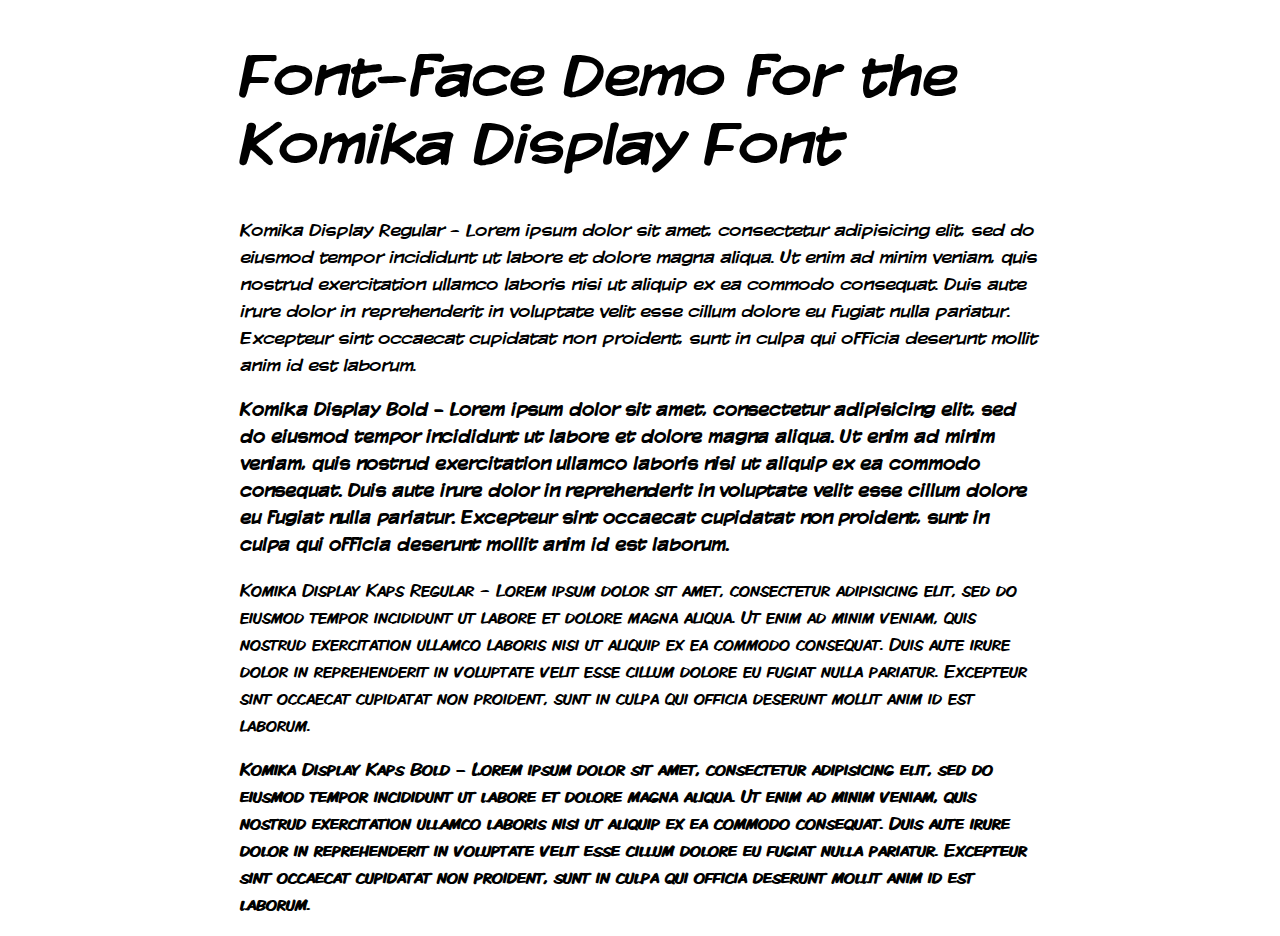
<file: agaves/bin/assets/fonts/Komika/demo.html>
<!DOCTYPE html PUBLIC "-//W3C//DTD XHTML 1.0 Strict//EN"
	"http://www.w3.org/TR/xhtml1/DTD/xhtml1-strict.dtd">

<html xmlns="http://www.w3.org/1999/xhtml" xml:lang="en" lang="en">
<head>
	<meta http-equiv="Content-Type" content="text/html; charset=utf-8"/>

	<title>Font Face Demo</title>
	<link rel="stylesheet" href="stylesheet.css" type="text/css" charset="utf-8">
	<style type="text/css" media="screen">
		h1.fontface {font: 60px/68px 'KomikaDisplayRegular', Arial, sans-serif;letter-spacing: 0;}

		p.style1 {font: 18px/27px 'KomikaDisplayRegular', Arial, sans-serif;}
		p.style2 {font: 18px/27px 'KomikaDisplayBold', Arial, sans-serif;}
		p.style3 {font: 18px/27px 'KomikaDisplayKapsRegular', Arial, sans-serif;}
		p.style4 {font: 18px/27px 'KomikaDisplayKapsBold', Arial, sans-serif;}
		
		#container {
			width: 800px;
			margin-left: auto;
			margin-right: auto;
		}
	</style>
</head>

<body>
	<div id="container">
		<h1 class="fontface">Font-face Demo for the Komika Display Font</h1>
	
	 

	<p class="style1">Komika Display Regular - Lorem ipsum dolor sit amet, consectetur adipisicing elit, sed do eiusmod tempor incididunt ut labore et dolore magna aliqua. Ut enim ad minim veniam, quis nostrud exercitation ullamco laboris nisi ut aliquip ex ea commodo consequat. Duis aute irure dolor in reprehenderit in voluptate velit esse cillum dolore eu fugiat nulla pariatur. Excepteur sint occaecat cupidatat non proident, sunt in culpa qui officia deserunt mollit anim id est laborum.</p>

	 

	<p class="style2">Komika Display Bold - Lorem ipsum dolor sit amet, consectetur adipisicing elit, sed do eiusmod tempor incididunt ut labore et dolore magna aliqua. Ut enim ad minim veniam, quis nostrud exercitation ullamco laboris nisi ut aliquip ex ea commodo consequat. Duis aute irure dolor in reprehenderit in voluptate velit esse cillum dolore eu fugiat nulla pariatur. Excepteur sint occaecat cupidatat non proident, sunt in culpa qui officia deserunt mollit anim id est laborum.</p>

	 

	<p class="style3">Komika Display Kaps Regular - Lorem ipsum dolor sit amet, consectetur adipisicing elit, sed do eiusmod tempor incididunt ut labore et dolore magna aliqua. Ut enim ad minim veniam, quis nostrud exercitation ullamco laboris nisi ut aliquip ex ea commodo consequat. Duis aute irure dolor in reprehenderit in voluptate velit esse cillum dolore eu fugiat nulla pariatur. Excepteur sint occaecat cupidatat non proident, sunt in culpa qui officia deserunt mollit anim id est laborum.</p>

	 

	<p class="style4">Komika Display Kaps Bold - Lorem ipsum dolor sit amet, consectetur adipisicing elit, sed do eiusmod tempor incididunt ut labore et dolore magna aliqua. Ut enim ad minim veniam, quis nostrud exercitation ullamco laboris nisi ut aliquip ex ea commodo consequat. Duis aute irure dolor in reprehenderit in voluptate velit esse cillum dolore eu fugiat nulla pariatur. Excepteur sint occaecat cupidatat non proident, sunt in culpa qui officia deserunt mollit anim id est laborum.</p>

		</div>
</body>
</html>
</file>
<file: base.css>
body {
  font-family: Arial;
  font-size: 14px;
  color: #555;
  padding: 20px;
  margin: 0;
}

nav ul {
  list-style: none;
  margin: 0;
  padding: 0;
}

nav ul li {
  margin: 4px 0;
}

a {
  text-decoration: none;
  color: inherit;
  font-weight: bold;
}
</file>
<file: agaves/bin/assets/fonts/Komika/stylesheet.css>
/* Generated by Font Squirrel (http://www.fontsquirrel.com) on June 19, 2011 10:18:17 AM America/New_York */



@font-face {
    font-family: 'KomikaDisplayRegular';
    src: url('Komika_display-webfont.eot');
    src: url('Komika_display-webfont.eot?#iefix') format('embedded-opentype'),
         url('Komika_display-webfont.woff') format('woff'),
         url('Komika_display-webfont.ttf') format('truetype'),
         url('Komika_display-webfont.svg#KomikaDisplayRegular') format('svg');
    font-weight: normal;
    font-style: normal;

}

@font-face {
    font-family: 'KomikaDisplayBold';
    src: url('Komika_display_bold-webfont.eot');
    src: url('Komika_display_bold-webfont.eot?#iefix') format('embedded-opentype'),
         url('Komika_display_bold-webfont.woff') format('woff'),
         url('Komika_display_bold-webfont.ttf') format('truetype'),
         url('Komika_display_bold-webfont.svg#KomikaDisplayBold') format('svg');
    font-weight: normal;
    font-style: normal;

}

@font-face {
    font-family: 'KomikaDisplayKapsRegular';
    src: url('Komika_display_kaps-webfont.eot');
    src: url('Komika_display_kaps-webfont.eot?#iefix') format('embedded-opentype'),
         url('Komika_display_kaps-webfont.woff') format('woff'),
         url('Komika_display_kaps-webfont.ttf') format('truetype'),
         url('Komika_display_kaps-webfont.svg#KomikaDisplayKapsRegular') format('svg');
    font-weight: normal;
    font-style: normal;

}

@font-face {
    font-family: 'KomikaDisplayKapsBold';
    src: url('Komika_display_kaps_bold-webfont.eot');
    src: url('Komika_display_kaps_bold-webfont.eot?#iefix') format('embedded-opentype'),
         url('Komika_display_kaps_bold-webfont.woff') format('woff'),
         url('Komika_display_kaps_bold-webfont.ttf') format('truetype'),
         url('Komika_display_kaps_bold-webfont.svg#KomikaDisplayKapsBold') format('svg');
    font-weight: normal;
    font-style: normal;

}
</file>
<file: agaves/bin/assets/styles.css>
/* 
html5doctor.com Reset Stylesheet
v1.6.1
Last Updated: 2010-09-17
Author: Richard Clark - http://richclarkdesign.com 
Twitter: @rich_clark
*/

html, body, div, span, object, iframe,
h1, h2, h3, h4, h5, h6, p, blockquote, pre,
abbr, address, cite, code,
del, dfn, em, img, ins, kbd, q, samp,
small, strong, sub, sup, var,
b, i,
dl, dt, dd, ol, ul, li,
fieldset, form, label, legend,
table, caption, tbody, tfoot, thead, tr, th, td,
article, aside, canvas, details, figcaption, figure, 
footer, header, hgroup, menu, nav, section, summary,
time, mark, audio, video {
    margin:0;
    padding:0;
    border:0;
    outline:0;
    font-size:100%;
    vertical-align:baseline;
    background:transparent;
}

body {
    line-height:1;
}

article,aside,details,figcaption,figure,
footer,header,hgroup,menu,nav,section { 
    display:block;
}

nav ul {
    list-style:none;
}

blockquote, q {
    quotes:none;
}

blockquote:before, blockquote:after,
q:before, q:after {
    content:'';
    content:none;
}

a {
    margin:0;
    padding:0;
    font-size:100%;
    vertical-align:baseline;
    background:transparent;
}

/* change colours to suit your needs */
ins {
    background-color:#ff9;
    color:#000;
    text-decoration:none;
}

/* change colours to suit your needs */
mark {
    background-color:#ff9;
    color:#000; 
    font-style:italic;
    font-weight:bold;
}

del {
    text-decoration: line-through;
}

abbr[title], dfn[title] {
    border-bottom:1px dotted;
    cursor:help;
}

table {
    border-collapse:collapse;
    border-spacing:0;
}

/* change border colour to suit your needs */
hr {
    display:block;
    height:1px;
    border:0;   
    border-top:1px solid #cccccc;
    margin:1em 0;
    padding:0;
}

input, select {
    vertical-align:middle;
}

/* http://sonspring.com/journal/clearing-floats */
.clear {
	clear: both;
	display: block;
	overflow: hidden;
	visibility: hidden;
	width: 0;
	height: 0;
}

/* http://www.positioniseverything.net/easyclearing.html */
.clearfix:after {
	clear: both;
	content: '.';
	display: block;
	visibility: hidden;
	height: 0;
}

.clearfix {
	display: inline-block;
}

* html .clearfix {
	height: 1%;
}

.clearfix {
	display: block;
}

/* END OF RESET */

/* BROWSER WINDOW */

body {
  background-color: #403b34;
  color: #d6e1c8;
  font-family: Helvetica, arial, sans-serif;
  font-size: 16px;
}

div#wrapper {
  width: 960px;
  margin: 0px auto;
  padding: 20px;
  min-height: 600px;
}

/* GAME CONTAINER */

@font-face {
    font-family: 'KomikaDisplayRegular';
    src: url('fonts/Komika/Komika_display-webfont.eot');
    src: url('fonts/Komika/Komika_display-webfont.eot?#iefix') format('embedded-opentype'),
         url('fonts/Komika/Komika_display-webfont.woff') format('woff'),
         url('fonts/Komika/Komika_display-webfont.ttf') format('truetype'),
         url('fonts/Komika/Komika_display-webfont.svg#KomikaDisplayRegular') format('svg');
    font-weight: normal;
    font-style: normal;

}
#container {
	background:no-repeat top left;
	width:960px;
	height:500px;
	float:left;
	overflow:hidden;
	position:relative;
}
#debug {
	font-family: Monaco, curier, mono;
	background-color:rgba(0,0,0,0.3);
	color:#ffff00;
	padding:10px;
	width:140px;
	font-size:12px;
	line-height:15px;
	float:left;
	position: fixed;
	top:0;
	left:0;
}
.gameButton {
	display:inline;
	border:1px solid #fff;
	padding:5px 10px;;
	margin:5px;
	font-size:40px;
	cursor:pointer;
	color:black;
	background-color:white;
	border-radius:5px;
}

#logo {
	width:100%;
	padding:0px 0;
	height:140px;
	font-size:100px;
	letter-spacing:5px;
	text-align:center;
	color: white;
}
#levels {
	display:block;
	width:400px;
	float:left;
	padding:10px;
}
.buttonLoadLevel {
	width:80px;
	height:80px;
	font-size:78px;
	color: black;
	text-align:center;
	float:left;
	background-color: #5F83FF;
	border-radius: 10px;
	margin: 10px;
	cursor: pointer;
}

.buttonLoadLevel:hover {
	background-color: #92AFFF;
}

.buttonLoadLevel.locked {
	opacity: 0.5;
}

#help {
	width:300px;
	float:right;
	line-height:50px;
	font-size:40px;
}

#gameWrapper {
	position: relative;
	font-family: "KomikaDisplayRegular";
	letter-spacing: 2px;
	height:500px;
}
#interfaceWrapper {
	position: absolute;
	width:960px;
	height:500px;
	top:0;
	left:0;
	z-index: 100;
}
#containerWrapper {
	position: absolute;
	width:960px;
	height:500px;
	top:0;
	left:0;
	z-index: 99;
}
#info {
	width:960px;
	height:500px;
	background-color:#000;
}
div.interface {
	display:none;
	width:960px;
	height:500px;
}
div.interface#mainMenu {
	display:block;
	background-color:#000;
}
div.interface.back {
	background-color:rgba(0,0,0,.5);
}
div.center {
	text-align:center;
}
div.message {
	font-size: 40px;
	padding-top: 160px;
	margin-bottom:30px;
}
#loadingLevel {
	background-color: #000;
}
#levelIntro {
	background-color: #000;
}
#levelIntro div.message {
	padding-top:130px;
}
#levelIntro .gameButton {
	display:inline-block;
	margin-top:20px;
}
#levelIntro p {
	width: 600px;
	margin: 20px auto;
}
canvas {
	-webkit-transform: translateZ(0);
}

/* GAME INFO */
#gameInfo {
	margin-top:10px;
}
#gameInfo a {
	color:#fff;
	text-decoration:none;
	font-size:12px;
}

#gameInfo a:hover {
	color:#ccc;
}
</file>
